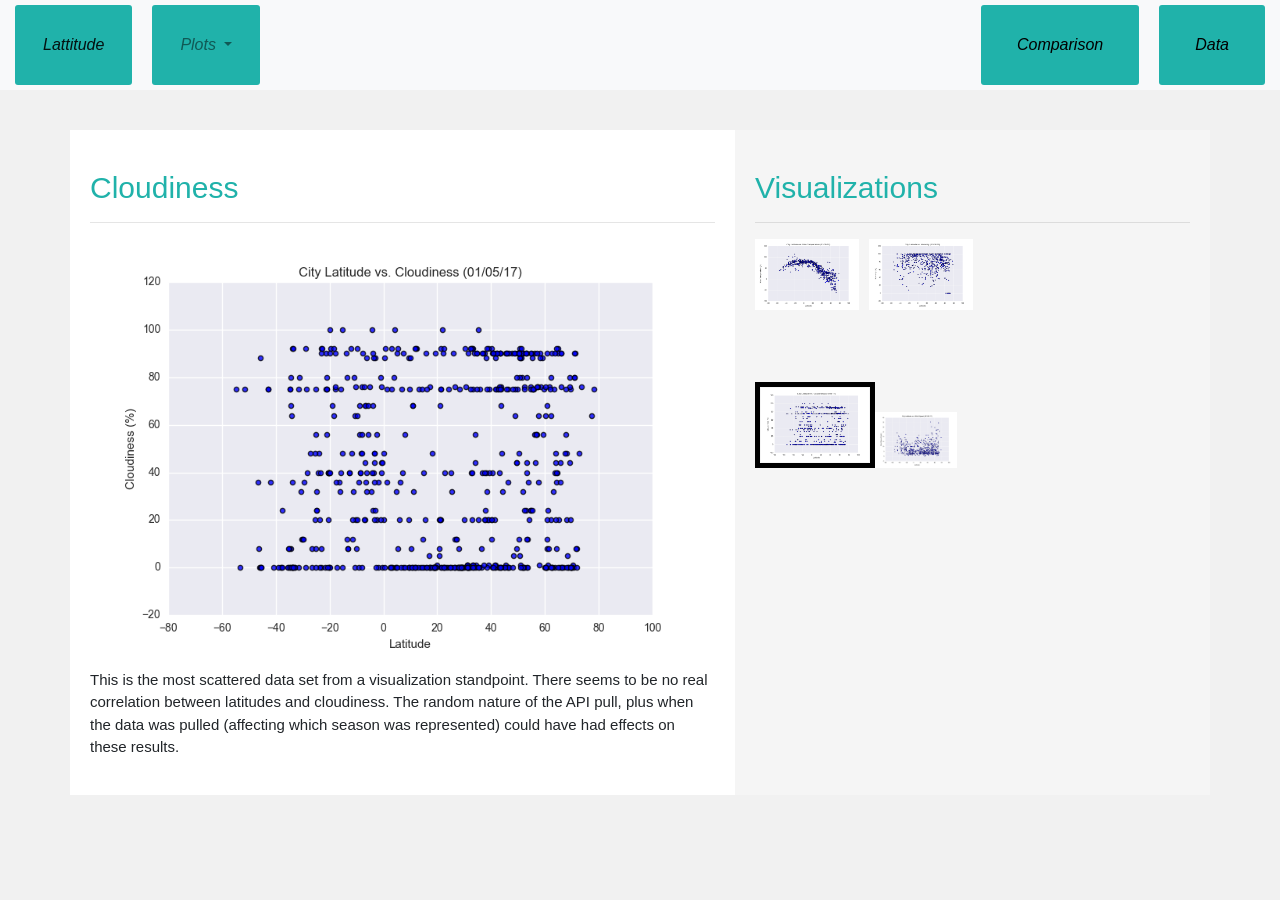
<file: cloudiness.html>
<!DOCTYPE html>
<html lang="en">

<head>
  <meta charset="UTF-8">
  <title>Cloudiness</title>
  <link rel="stylesheet" href="https://stackpath.bootstrapcdn.com/bootstrap/4.3.1/css/bootstrap.min.css" integrity="sha384-ggOyR0iXCbMQv3Xipma34MD+dH/1fQ784/j6cY/iJTQUOhcWr7x9JvoRxT2MZw1T" crossorigin="anonymous">
  <link rel="stylesheet" href="styles_ind_comp.css">

  <script src="https://code.jquery.com/jquery-3.3.1.slim.min.js" integrity="sha384-q8i/X+965DzO0rT7abK41JStQIAqVgRVzpbzo5smXKp4YfRvH+8abtTE1Pi6jizo" crossorigin="anonymous"></script>
  <script src="https://cdnjs.cloudflare.com/ajax/libs/popper.js/1.14.7/umd/popper.min.js" integrity="sha384-UO2eT0CpHqdSJQ6hJty5KVphtPhzWj9WO1clHTMGa3JDZwrnQq4sF86dIHNDz0W1" crossorigin="anonymous"></script>
  <script src="https://stackpath.bootstrapcdn.com/bootstrap/4.3.1/js/bootstrap.min.js" integrity="sha384-JjSmVgyd0p3pXB1rRibZUAYoIIy6OrQ6VrjIEaFf/nJGzIxFDsf4x0xIM+B07jRM" crossorigin="anonymous"></script>

</head>

<body>
    <nav class="navbar navbar-expand-lg navbar-light bg-light">
        <!-- <a class="navbar-brand" href="#">Navbar</a> -->
        <button class="navbar-toggler" type="button" data-toggle="collapse" data-target="#navbarSupportedContent" aria-controls="navbarSupportedContent" aria-expanded="false" aria-label="Toggle navigation">
          <span class="navbar-toggler-icon"></span>
        </button>

        <div class="collapse navbar-collapse" id="navbarSupportedContent">
          <ul class="navbar-nav mr-auto">
            <li class="nav-item active">
              <a class="nav-link" href="index.html">Lattitude <span class="sr-only">(current)</span></a>
            </li>
            <li class="nav-item dropdown">
                <a class="nav-link dropdown-toggle" href="#" id="navbarDropdown" role="button" data-toggle="dropdown" aria-haspopup="true" aria-expanded="false">
                  Plots
                </a>
                <div class="dropdown-menu" aria-labelledby="navbarDropdown">
                  <a class="dropdown-item" href="max_temp.html">City Latitude vs Max Temp</a>
                  <a class="dropdown-item" href="humidity.html">City Latitude vs Humidity</a>
                  <a class="dropdown-item" href="cloudiness.html">City Latitude vs Cloudiness</a>
                  <a class="dropdown-item" href="wind_speed.html">City Latitude vs Wind Speed</a>
                </div>
              </li>
            </ul>
            <li class="nav-item">
              <a class="nav-link" href="comparisons.html">Comparison</a>
            </li>
            <li class="nav-item">
                <a class="nav-link" href="data.html">Data</a>
            </li>
        </div>
      </nav>

  <main>
    <div class="container">
          <div class="row">
            <div id="main-content" class="col-md-7">
                <h1>Cloudiness</h1>
                <hr>
              <img id="main-image" src="Resources/assets/images/Fig3.png" ALIGN="left"/>
              <p>This is the most scattered data set from a visualization standpoint. There seems to be no real correlation between latitudes and cloudiness. The random nature of the API pull, plus when the data was pulled (affecting which season was represented) could have had effects on these results.
              </p>
            </div>
            <div id="side-content" class="col-md-5">
                <h2>Visualizations</h2>
                <hr>
                <div class="row">
                  <div class="col-md-12">
                <a href=max_temp.html><img id="side-image1" src="Resources/assets/images/Fig1.png" ALIGN="left"/></a>
                <a href=humidity.html><img id="side-image2" src="Resources/assets/images/Fig2.png" ALIGN="left"/></a>
              </div>
                </div>
                <div class="row">
                    <div class="col-md-12">
                <a href=cloudiness.html><img id="side-image3" src="Resources/assets/images/Fig3.png" ALIGN="left" style="padding:1px;border:thick solid black;"/></a>
                <a href=wind_speed.html><img id="side-image4" src="Resources/assets/images/Fig4.png" ALIGN="left"/></a>
                    </div>
                </div>
            </div>
          </div>
        </div>
  </main>
</body>

</html>
</file>
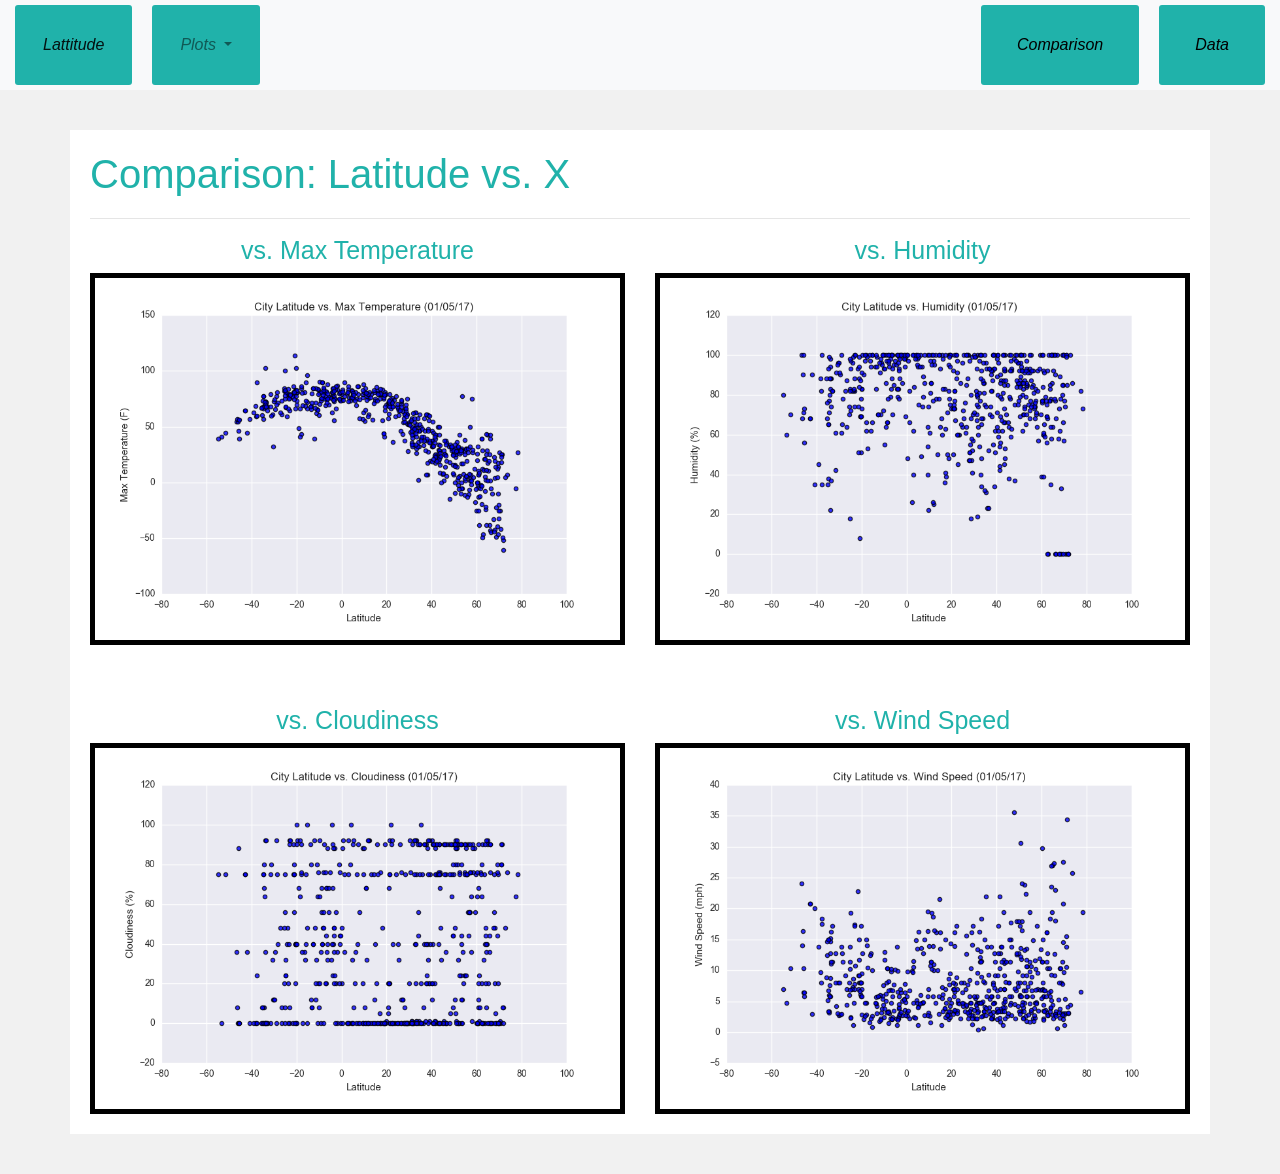
<file: comparisons.html>
<!DOCTYPE html>
<html lang="en">

<head>
  <meta charset="UTF-8">
  <title>Comparison: Latitude vs X</title>
  <link rel="stylesheet" href="https://stackpath.bootstrapcdn.com/bootstrap/4.3.1/css/bootstrap.min.css" integrity="sha384-ggOyR0iXCbMQv3Xipma34MD+dH/1fQ784/j6cY/iJTQUOhcWr7x9JvoRxT2MZw1T" crossorigin="anonymous">
  <link rel="stylesheet" href="styles_comp.css">

  <script src="https://code.jquery.com/jquery-3.3.1.slim.min.js" integrity="sha384-q8i/X+965DzO0rT7abK41JStQIAqVgRVzpbzo5smXKp4YfRvH+8abtTE1Pi6jizo" crossorigin="anonymous"></script>
  <script src="https://cdnjs.cloudflare.com/ajax/libs/popper.js/1.14.7/umd/popper.min.js" integrity="sha384-UO2eT0CpHqdSJQ6hJty5KVphtPhzWj9WO1clHTMGa3JDZwrnQq4sF86dIHNDz0W1" crossorigin="anonymous"></script>
  <script src="https://stackpath.bootstrapcdn.com/bootstrap/4.3.1/js/bootstrap.min.js" integrity="sha384-JjSmVgyd0p3pXB1rRibZUAYoIIy6OrQ6VrjIEaFf/nJGzIxFDsf4x0xIM+B07jRM" crossorigin="anonymous"></script>

</head>

<body>
    <nav class="navbar navbar-expand-lg navbar-light bg-light">
        <!-- <a class="navbar-brand" href="#">Navbar</a> -->
        <button class="navbar-toggler" type="button" data-toggle="collapse" data-target="#navbarSupportedContent" aria-controls="navbarSupportedContent" aria-expanded="false" aria-label="Toggle navigation">
          <span class="navbar-toggler-icon"></span>
        </button>

        <div class="collapse navbar-collapse" id="navbarSupportedContent">
          <ul class="navbar-nav mr-auto">
            <li class="nav-item active">
              <a class="nav-link" href="index.html">Lattitude<span class="sr-only">(current)</span></a>
            </li>
            <li class="nav-item dropdown">
                <a class="nav-link dropdown-toggle" href="#" id="navbarDropdown" role="button" data-toggle="dropdown" aria-haspopup="true" aria-expanded="false">
                  Plots
                </a>
                <div class="dropdown-menu" aria-labelledby="navbarDropdown">
                  <a class="dropdown-item" href="max_temp.html">City Latitude vs Max Temp</a>
                  <a class="dropdown-item" href="humidity.html">City Latitude vs Humidity</a>
                  <a class="dropdown-item" href="cloudiness.html">City Latitude vs Cloudiness</a>
                  <a class="dropdown-item" href="wind_speed.html">City Latitude vs Wind Speed</a>
                </div>
              </li>
            </ul>
            <li class="nav-item">
              <a class="nav-link" href="comparisons.html">Comparison</a>
            </li>
            <li class="nav-item">
                <a class="nav-link" href="data.html">Data</a>
            </li>
        </div>
      </nav>

      <main>
            <div class="container">
                  <div class="row">
                    <div id="first-row" class="col-md-12">
                        <h1>Comparison: Latitude vs. X</h1>
                        <hr>
                        <div class="row">
                          <div class="col-md-6">
                          <h3>vs. Max Temperature</h3>
                          <a href=max_temp.html><img id="first-image" class="img-fluid" src="Resources/assets/images/Fig1.png" /></a>
                          </div>
                          <div class="col-md-6">
                          <h4>vs. Humidity</h4>
                          <a href=humidity.html><img id="second-image" class="img-fluid" src="Resources/assets/images/Fig2.png"/></a>
                          </div>
                        </div>
                    </div>

                    <div id="second-row" class="col-md-12">
                      <div class="row">
                        <div class="col-md-6">
                        <h5>vs. Cloudiness</h5>
                        <a href=cloudiness.html><img id="third-image" class="img-fluid" src="Resources/assets/images/Fig3.png" ALIGN="left"/></a>
                        </div>
                        <div class="col-md-6">
                        <h6>vs. Wind Speed</h6>
                        <a href=wind_speed.html><img id="fourth-image" class="img-fluid" src="Resources/assets/images/Fig4.png" ALIGN="right"/></a>
                        </div>
                      </div>
                  </div>
                </div>
            </div>
      </main>
    </body>
</html>
</file>
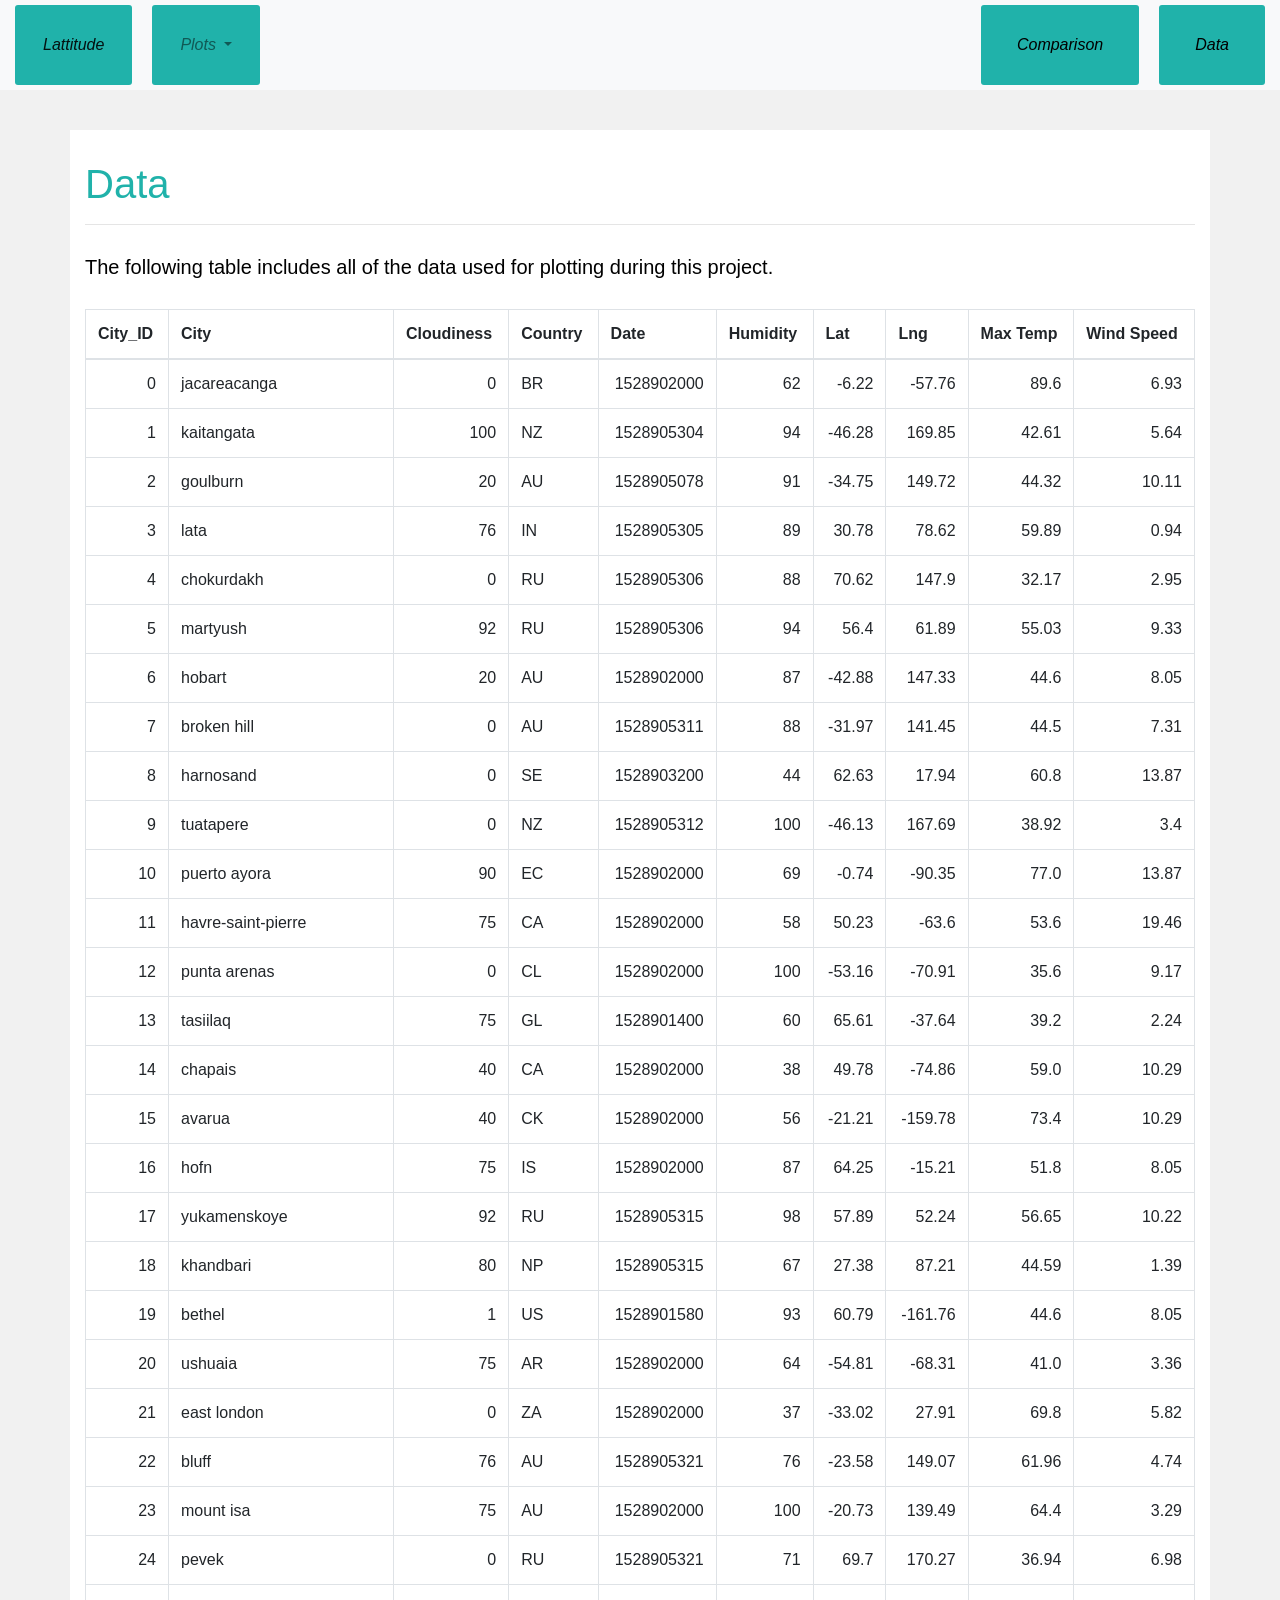
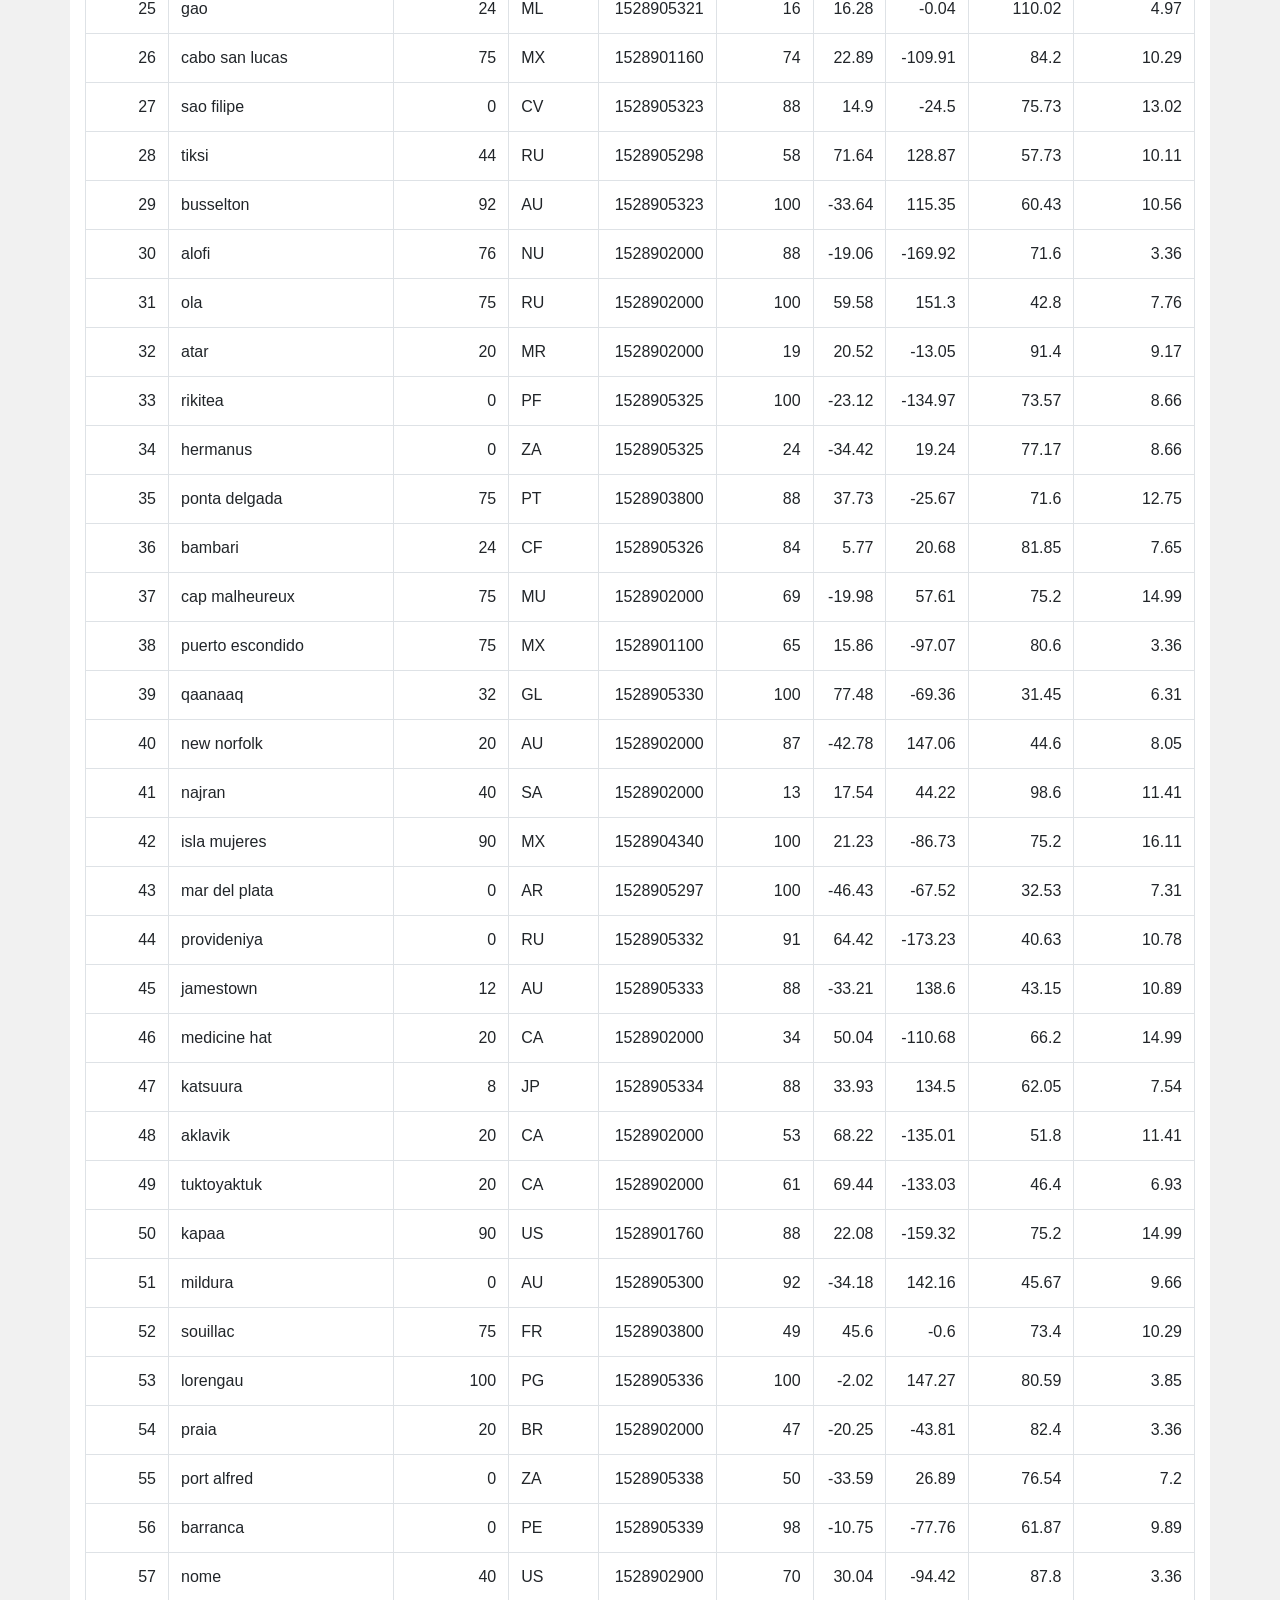
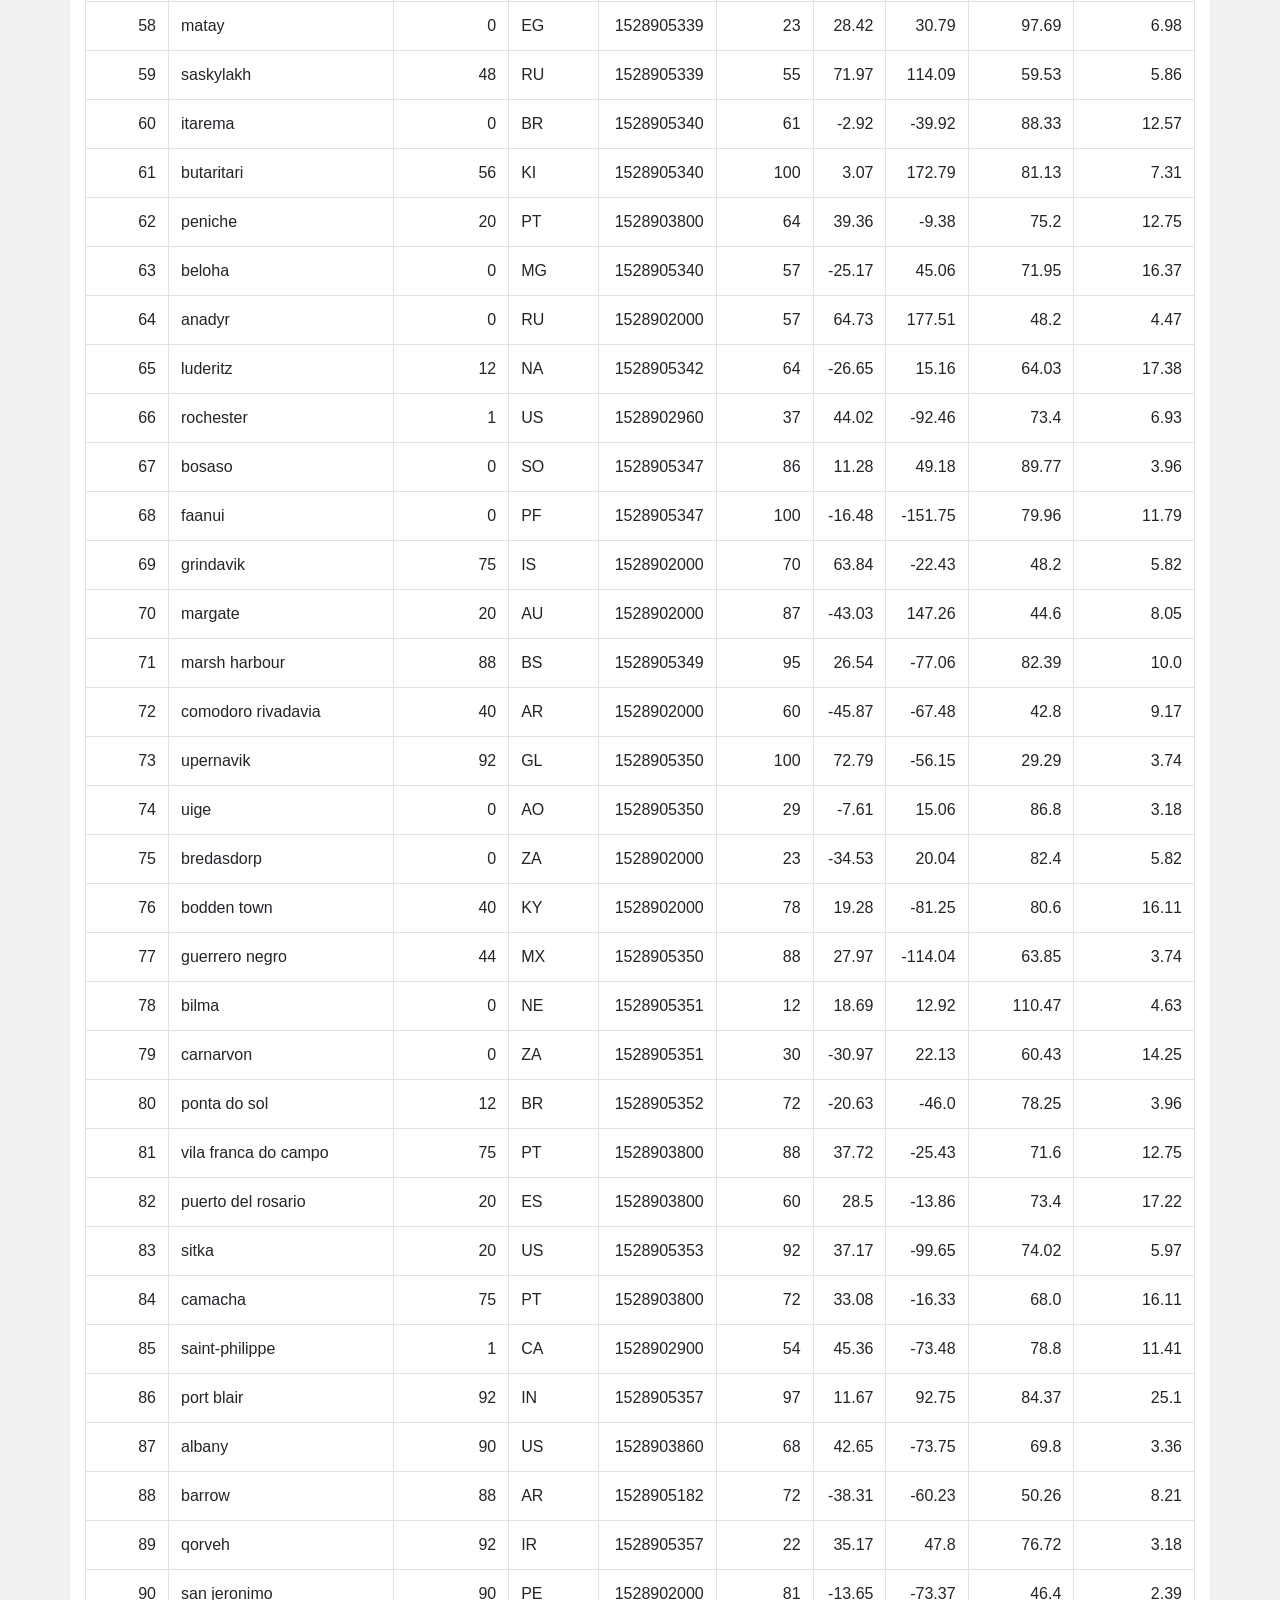
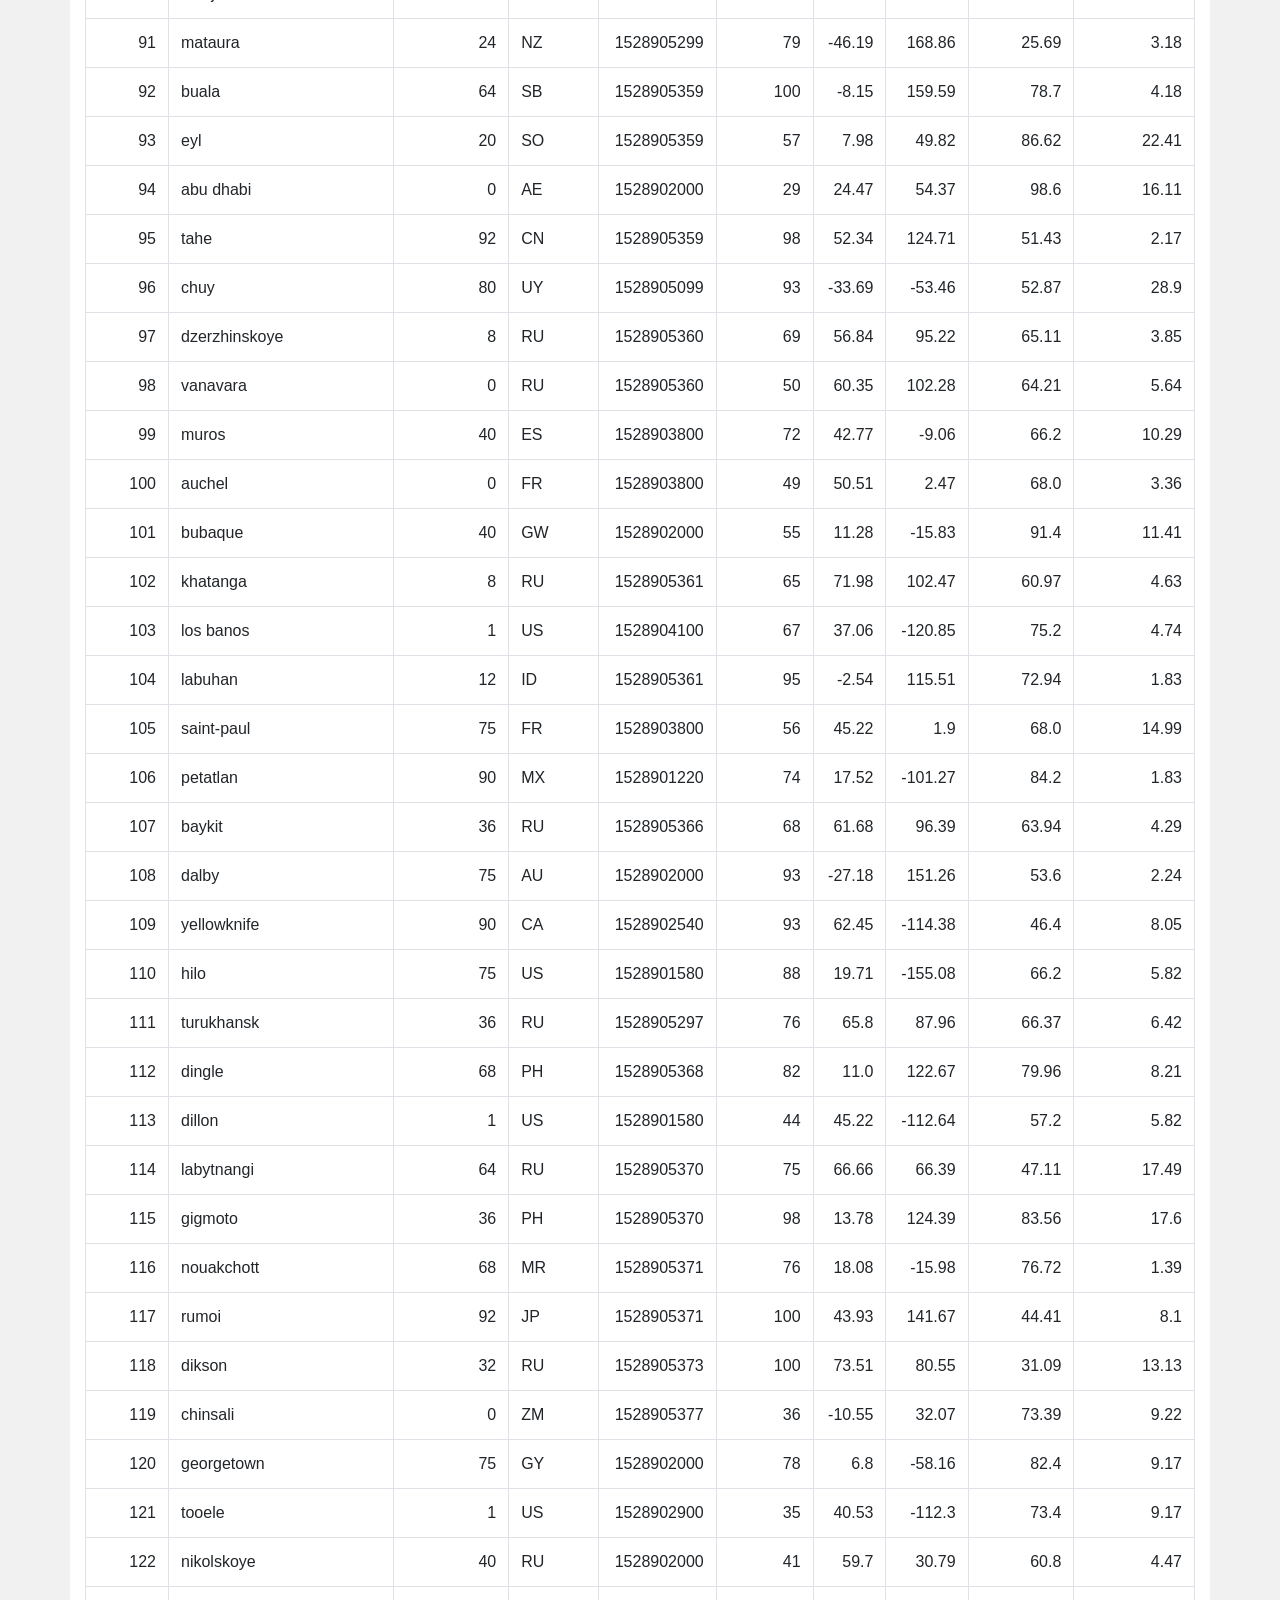
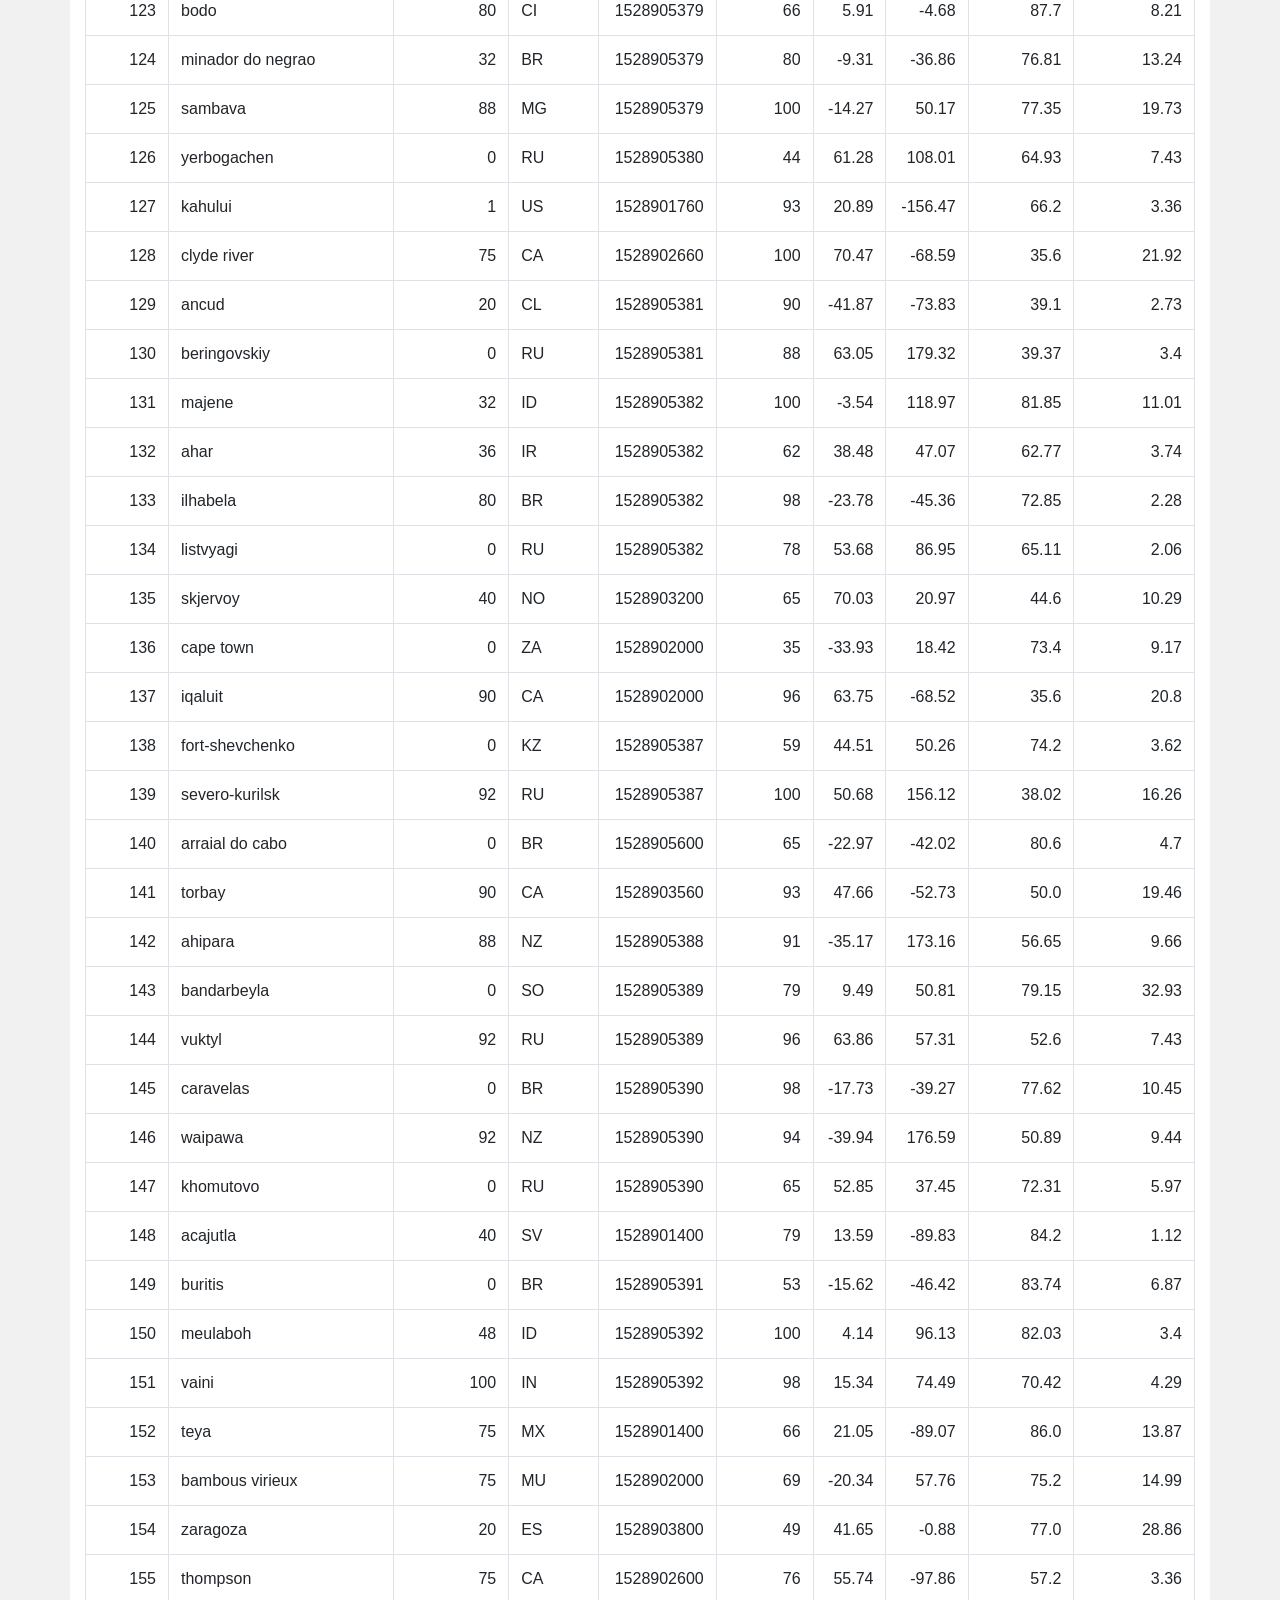
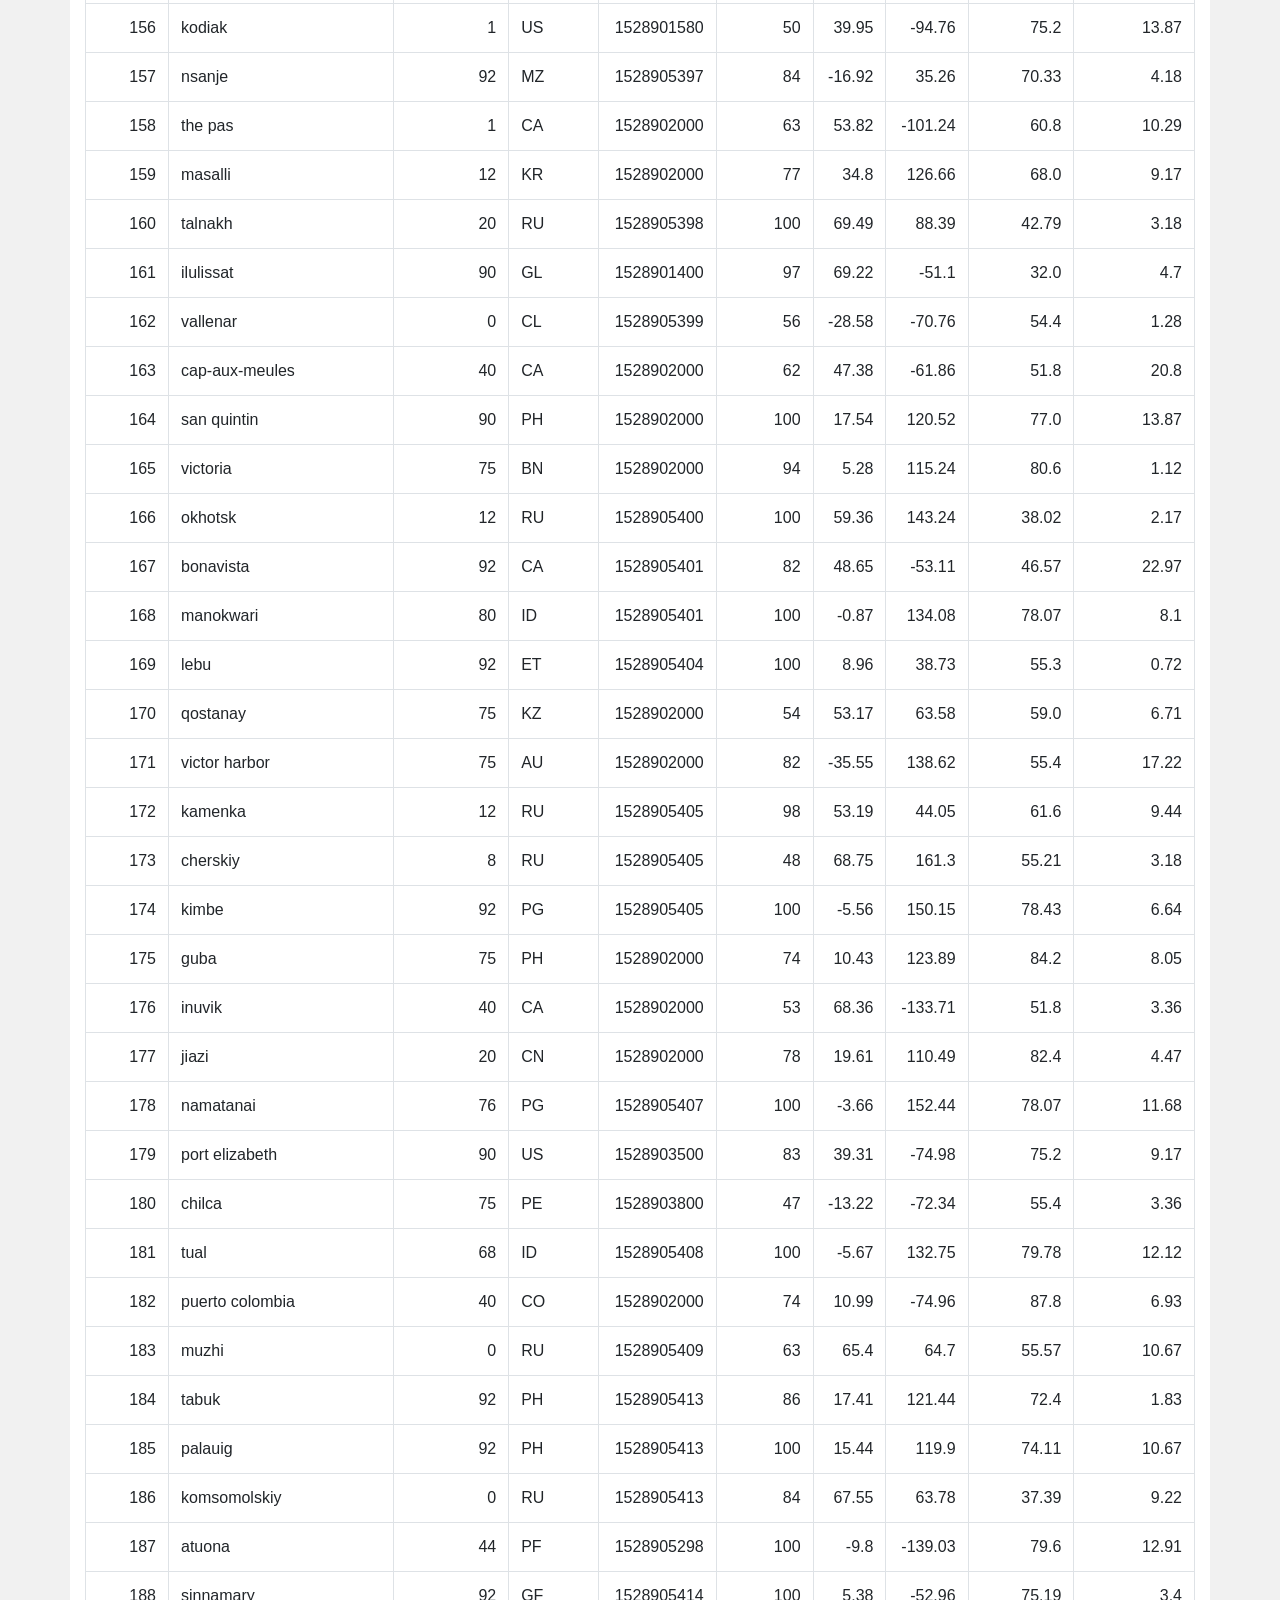
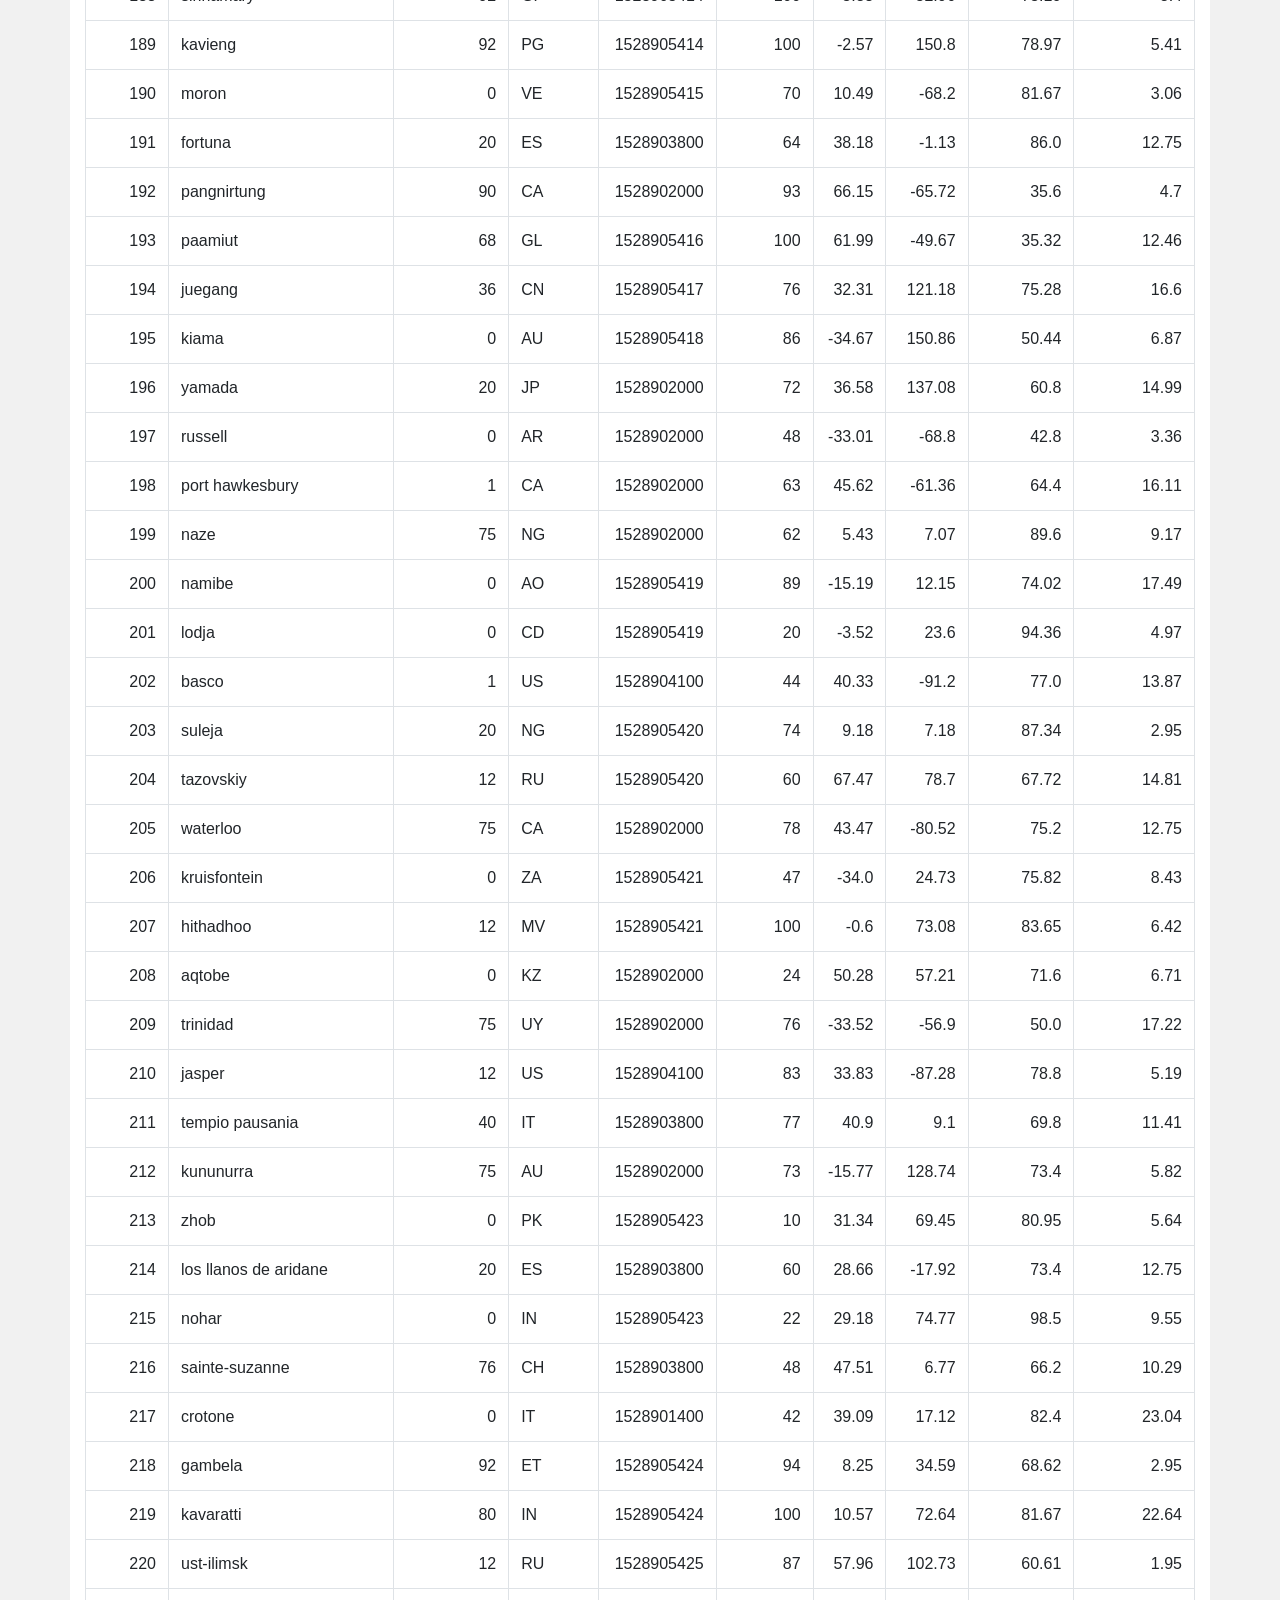
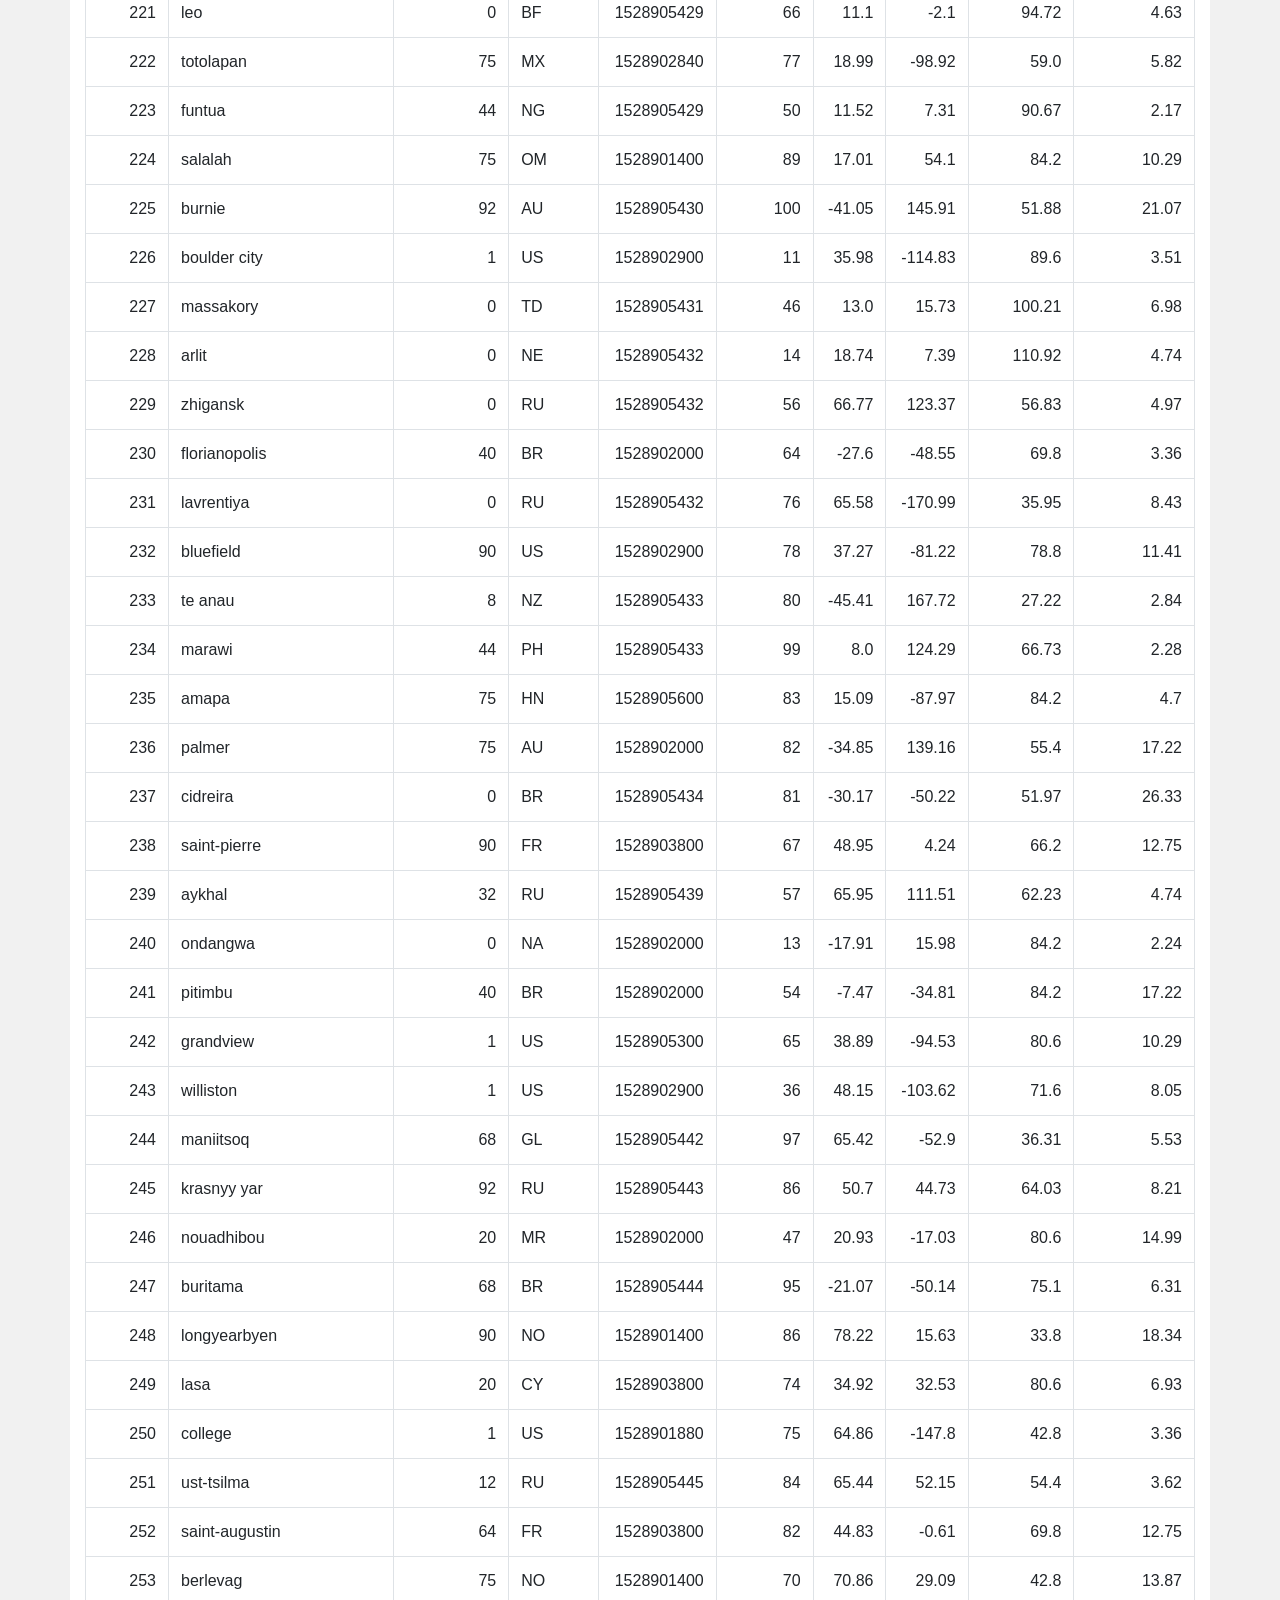
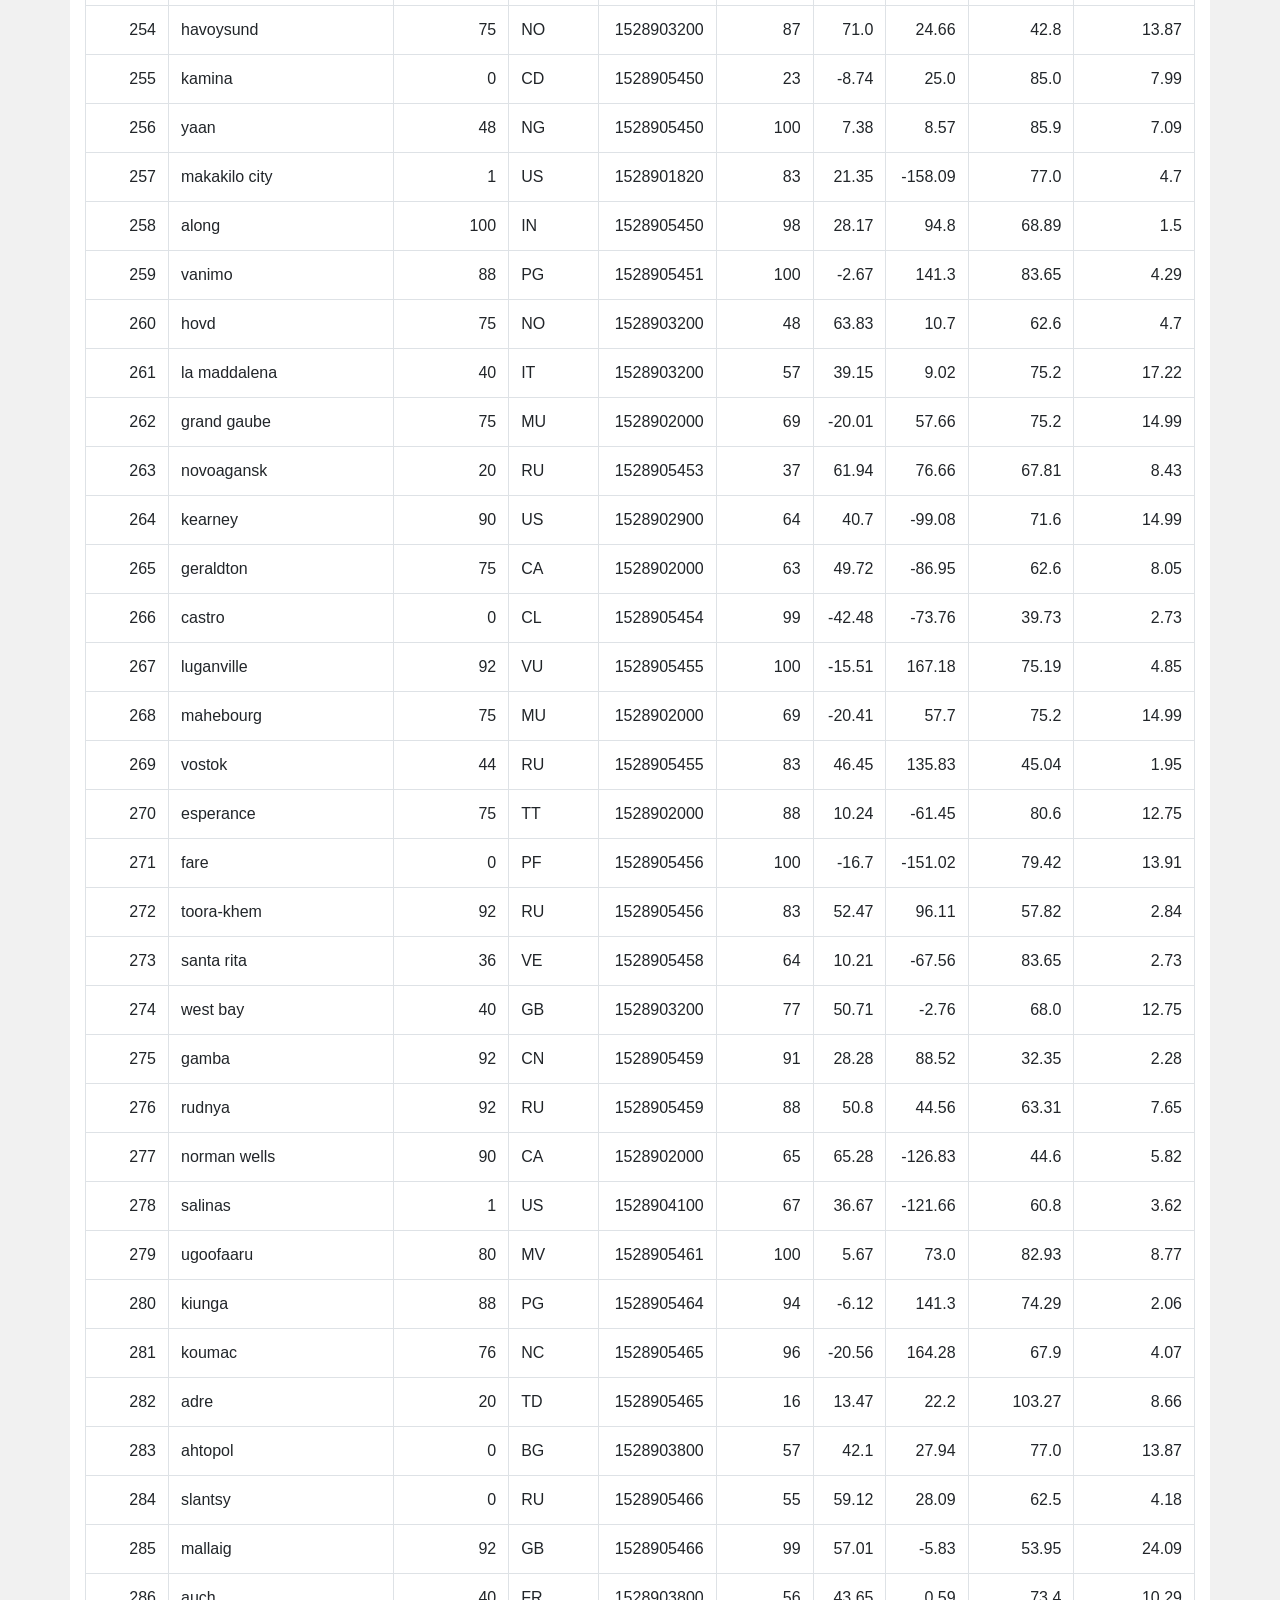
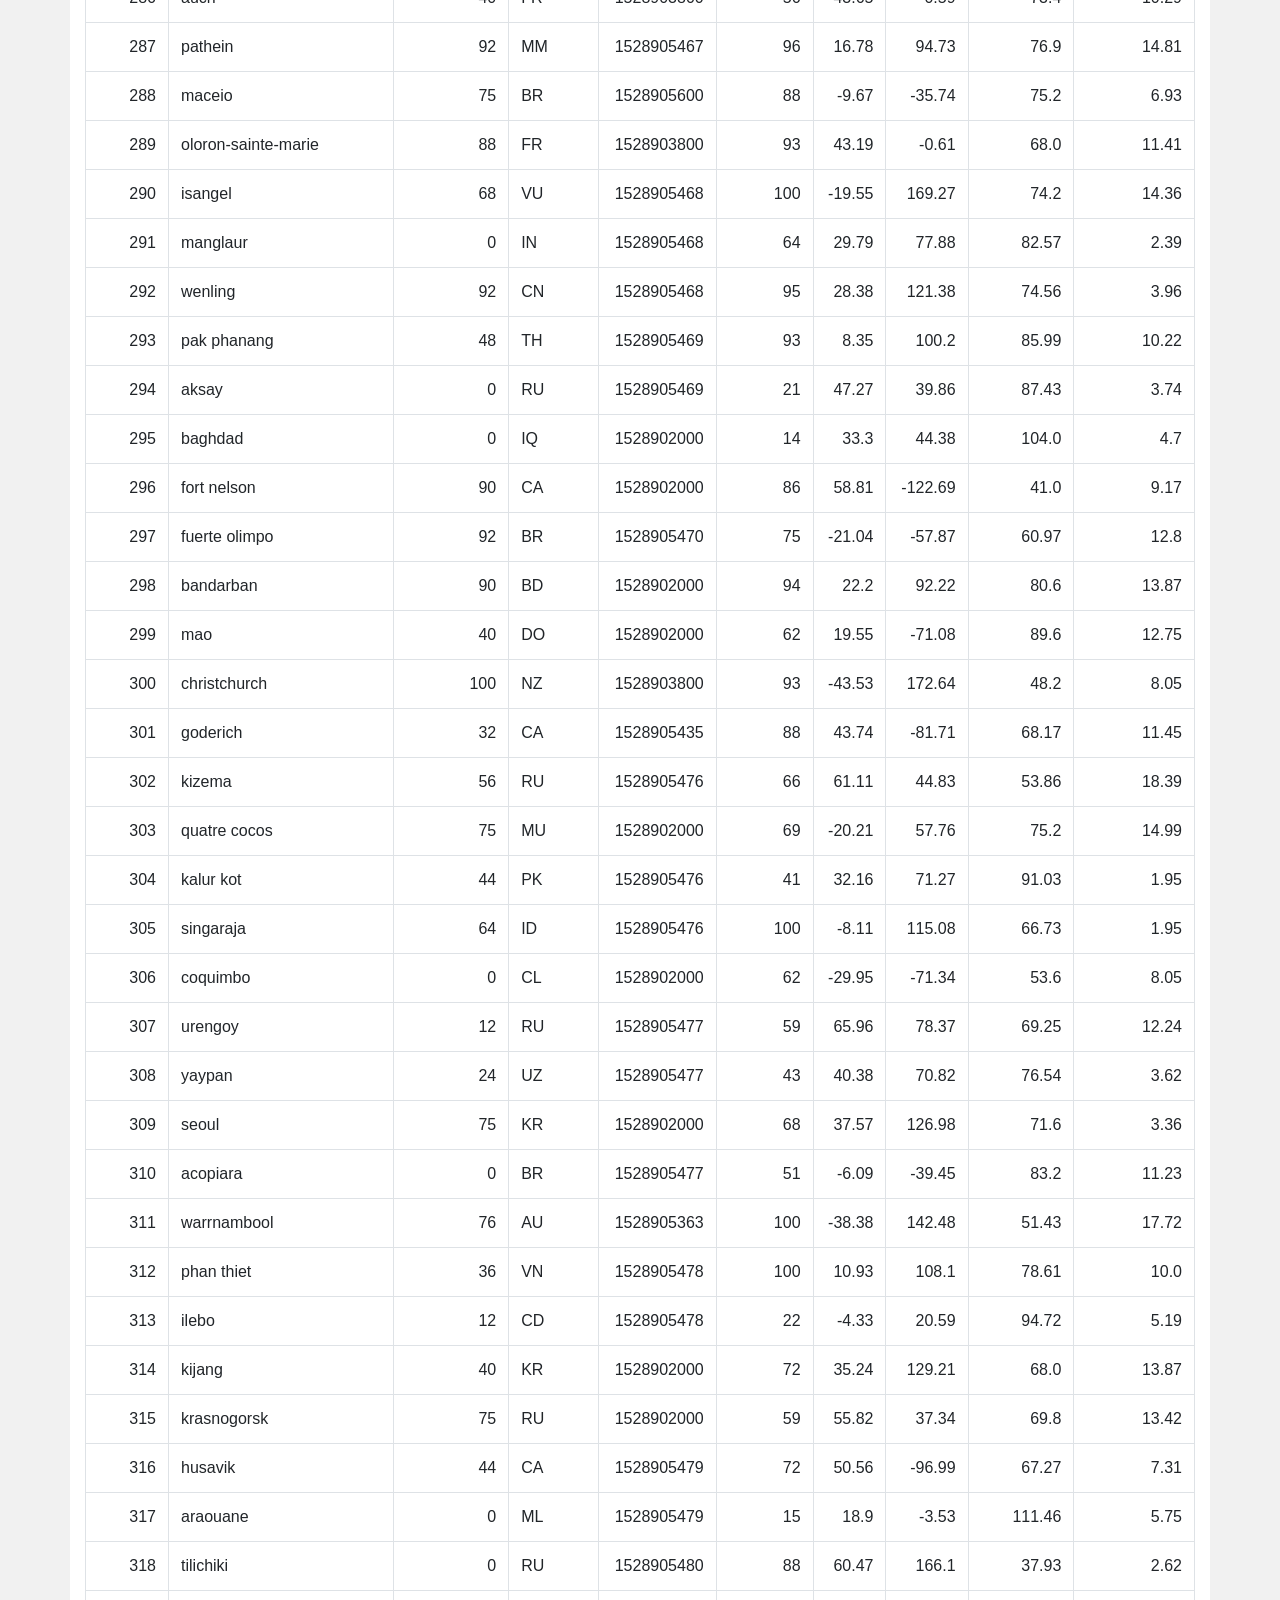
<file: data.html>
<!DOCTYPE html>
<html lang="en">

<head>
  <meta charset="UTF-8">
  <title>Data</title>
  <link rel="stylesheet" href="https://stackpath.bootstrapcdn.com/bootstrap/4.3.1/css/bootstrap.min.css" integrity="sha384-ggOyR0iXCbMQv3Xipma34MD+dH/1fQ784/j6cY/iJTQUOhcWr7x9JvoRxT2MZw1T" crossorigin="anonymous">
  <link rel="stylesheet" href="styles_data.css">

  <script src="https://code.jquery.com/jquery-3.3.1.slim.min.js" integrity="sha384-q8i/X+965DzO0rT7abK41JStQIAqVgRVzpbzo5smXKp4YfRvH+8abtTE1Pi6jizo" crossorigin="anonymous"></script>
  <script src="https://cdnjs.cloudflare.com/ajax/libs/popper.js/1.14.7/umd/popper.min.js" integrity="sha384-UO2eT0CpHqdSJQ6hJty5KVphtPhzWj9WO1clHTMGa3JDZwrnQq4sF86dIHNDz0W1" crossorigin="anonymous"></script>
  <script src="https://stackpath.bootstrapcdn.com/bootstrap/4.3.1/js/bootstrap.min.js" integrity="sha384-JjSmVgyd0p3pXB1rRibZUAYoIIy6OrQ6VrjIEaFf/nJGzIxFDsf4x0xIM+B07jRM" crossorigin="anonymous"></script>

</head>

<body>
    <nav class="navbar navbar-expand-lg navbar-light bg-light">
        <!-- <a class="navbar-brand" href="#">Navbar</a> -->
        <button class="navbar-toggler" type="button" data-toggle="collapse" data-target="#navbarSupportedContent" aria-controls="navbarSupportedContent" aria-expanded="false" aria-label="Toggle navigation">
          <span class="navbar-toggler-icon"></span>
        </button>

        <div class="collapse navbar-collapse" id="navbarSupportedContent">
          <ul class="navbar-nav mr-auto">
            <li class="nav-item active">
              <a class="nav-link" href="index.html">Lattitude <span class="sr-only">(current)</span></a>
            </li>
            <li class="nav-item dropdown">
                <a class="nav-link dropdown-toggle" href="#" id="navbarDropdown" role="button" data-toggle="dropdown" aria-haspopup="true" aria-expanded="false">
                  Plots
                </a>
                <div class="dropdown-menu" aria-labelledby="navbarDropdown">
                  <a class="dropdown-item" href="max_temp.html">City Latitude vs Max Temp</a>
                  <a class="dropdown-item" href="humidity.html">City Latitude vs Humidity</a>
                  <a class="dropdown-item" href="cloudiness.html">City Latitude vs Cloudiness</a>
                  <a class="dropdown-item" href="wind_speed.html">City Latitude vs Wind Speed</a>
                </div>
              </li>
            </ul>
            <li class="nav-item">
              <a class="nav-link" href="comparisons.html">Comparison</a>
            </li>
            <li class="nav-item">
                <a class="nav-link" href="data.html">Data</a>
            </li>
        </div>
      </nav>

<main>

    <div class="container">
        <div class="row">
          <div id="data_table" class="col-md-12">
              <h1>Data</h1>

              <hr>

              <h2>The following table includes all of the data used for plotting during this project.</h2>

      <table class="table table-bordered table-hover table-condensed">
        <thead><tr><th title="Field #1">City_ID</th>
        <th title="Field #2">City</th>
        <th title="Field #3">Cloudiness</th>
        <th title="Field #4">Country</th>
        <th title="Field #5">Date</th>
        <th title="Field #6">Humidity</th>
        <th title="Field #7">Lat</th>
        <th title="Field #8">Lng</th>
        <th title="Field #9">Max Temp</th>
        <th title="Field #10">Wind Speed</th>
        </tr></thead>
        <tbody><tr>
        <td align="right">0</td>
        <td>jacareacanga</td>
        <td align="right">0</td>
        <td>BR</td>
        <td align="right">1528902000</td>
        <td align="right">62</td>
        <td align="right">-6.22</td>
        <td align="right">-57.76</td>
        <td align="right">89.6</td>
        <td align="right">6.93</td>
        </tr>
        <tr>
        <td align="right">1</td>
        <td>kaitangata</td>
        <td align="right">100</td>
        <td>NZ</td>
        <td align="right">1528905304</td>
        <td align="right">94</td>
        <td align="right">-46.28</td>
        <td align="right">169.85</td>
        <td align="right">42.61</td>
        <td align="right">5.64</td>
        </tr>
        <tr>
        <td align="right">2</td>
        <td>goulburn</td>
        <td align="right">20</td>
        <td>AU</td>
        <td align="right">1528905078</td>
        <td align="right">91</td>
        <td align="right">-34.75</td>
        <td align="right">149.72</td>
        <td align="right">44.32</td>
        <td align="right">10.11</td>
        </tr>
        <tr>
        <td align="right">3</td>
        <td>lata</td>
        <td align="right">76</td>
        <td>IN</td>
        <td align="right">1528905305</td>
        <td align="right">89</td>
        <td align="right">30.78</td>
        <td align="right">78.62</td>
        <td align="right">59.89</td>
        <td align="right">0.94</td>
        </tr>
        <tr>
        <td align="right">4</td>
        <td>chokurdakh</td>
        <td align="right">0</td>
        <td>RU</td>
        <td align="right">1528905306</td>
        <td align="right">88</td>
        <td align="right">70.62</td>
        <td align="right">147.9</td>
        <td align="right">32.17</td>
        <td align="right">2.95</td>
        </tr>
        <tr>
        <td align="right">5</td>
        <td>martyush</td>
        <td align="right">92</td>
        <td>RU</td>
        <td align="right">1528905306</td>
        <td align="right">94</td>
        <td align="right">56.4</td>
        <td align="right">61.89</td>
        <td align="right">55.03</td>
        <td align="right">9.33</td>
        </tr>
        <tr>
        <td align="right">6</td>
        <td>hobart</td>
        <td align="right">20</td>
        <td>AU</td>
        <td align="right">1528902000</td>
        <td align="right">87</td>
        <td align="right">-42.88</td>
        <td align="right">147.33</td>
        <td align="right">44.6</td>
        <td align="right">8.05</td>
        </tr>
        <tr>
        <td align="right">7</td>
        <td>broken hill</td>
        <td align="right">0</td>
        <td>AU</td>
        <td align="right">1528905311</td>
        <td align="right">88</td>
        <td align="right">-31.97</td>
        <td align="right">141.45</td>
        <td align="right">44.5</td>
        <td align="right">7.31</td>
        </tr>
        <tr>
        <td align="right">8</td>
        <td>harnosand</td>
        <td align="right">0</td>
        <td>SE</td>
        <td align="right">1528903200</td>
        <td align="right">44</td>
        <td align="right">62.63</td>
        <td align="right">17.94</td>
        <td align="right">60.8</td>
        <td align="right">13.87</td>
        </tr>
        <tr>
        <td align="right">9</td>
        <td>tuatapere</td>
        <td align="right">0</td>
        <td>NZ</td>
        <td align="right">1528905312</td>
        <td align="right">100</td>
        <td align="right">-46.13</td>
        <td align="right">167.69</td>
        <td align="right">38.92</td>
        <td align="right">3.4</td>
        </tr>
        <tr>
        <td align="right">10</td>
        <td>puerto ayora</td>
        <td align="right">90</td>
        <td>EC</td>
        <td align="right">1528902000</td>
        <td align="right">69</td>
        <td align="right">-0.74</td>
        <td align="right">-90.35</td>
        <td align="right">77.0</td>
        <td align="right">13.87</td>
        </tr>
        <tr>
        <td align="right">11</td>
        <td>havre-saint-pierre</td>
        <td align="right">75</td>
        <td>CA</td>
        <td align="right">1528902000</td>
        <td align="right">58</td>
        <td align="right">50.23</td>
        <td align="right">-63.6</td>
        <td align="right">53.6</td>
        <td align="right">19.46</td>
        </tr>
        <tr>
        <td align="right">12</td>
        <td>punta arenas</td>
        <td align="right">0</td>
        <td>CL</td>
        <td align="right">1528902000</td>
        <td align="right">100</td>
        <td align="right">-53.16</td>
        <td align="right">-70.91</td>
        <td align="right">35.6</td>
        <td align="right">9.17</td>
        </tr>
        <tr>
        <td align="right">13</td>
        <td>tasiilaq</td>
        <td align="right">75</td>
        <td>GL</td>
        <td align="right">1528901400</td>
        <td align="right">60</td>
        <td align="right">65.61</td>
        <td align="right">-37.64</td>
        <td align="right">39.2</td>
        <td align="right">2.24</td>
        </tr>
        <tr>
        <td align="right">14</td>
        <td>chapais</td>
        <td align="right">40</td>
        <td>CA</td>
        <td align="right">1528902000</td>
        <td align="right">38</td>
        <td align="right">49.78</td>
        <td align="right">-74.86</td>
        <td align="right">59.0</td>
        <td align="right">10.29</td>
        </tr>
        <tr>
        <td align="right">15</td>
        <td>avarua</td>
        <td align="right">40</td>
        <td>CK</td>
        <td align="right">1528902000</td>
        <td align="right">56</td>
        <td align="right">-21.21</td>
        <td align="right">-159.78</td>
        <td align="right">73.4</td>
        <td align="right">10.29</td>
        </tr>
        <tr>
        <td align="right">16</td>
        <td>hofn</td>
        <td align="right">75</td>
        <td>IS</td>
        <td align="right">1528902000</td>
        <td align="right">87</td>
        <td align="right">64.25</td>
        <td align="right">-15.21</td>
        <td align="right">51.8</td>
        <td align="right">8.05</td>
        </tr>
        <tr>
        <td align="right">17</td>
        <td>yukamenskoye</td>
        <td align="right">92</td>
        <td>RU</td>
        <td align="right">1528905315</td>
        <td align="right">98</td>
        <td align="right">57.89</td>
        <td align="right">52.24</td>
        <td align="right">56.65</td>
        <td align="right">10.22</td>
        </tr>
        <tr>
        <td align="right">18</td>
        <td>khandbari</td>
        <td align="right">80</td>
        <td>NP</td>
        <td align="right">1528905315</td>
        <td align="right">67</td>
        <td align="right">27.38</td>
        <td align="right">87.21</td>
        <td align="right">44.59</td>
        <td align="right">1.39</td>
        </tr>
        <tr>
        <td align="right">19</td>
        <td>bethel</td>
        <td align="right">1</td>
        <td>US</td>
        <td align="right">1528901580</td>
        <td align="right">93</td>
        <td align="right">60.79</td>
        <td align="right">-161.76</td>
        <td align="right">44.6</td>
        <td align="right">8.05</td>
        </tr>
        <tr>
        <td align="right">20</td>
        <td>ushuaia</td>
        <td align="right">75</td>
        <td>AR</td>
        <td align="right">1528902000</td>
        <td align="right">64</td>
        <td align="right">-54.81</td>
        <td align="right">-68.31</td>
        <td align="right">41.0</td>
        <td align="right">3.36</td>
        </tr>
        <tr>
        <td align="right">21</td>
        <td>east london</td>
        <td align="right">0</td>
        <td>ZA</td>
        <td align="right">1528902000</td>
        <td align="right">37</td>
        <td align="right">-33.02</td>
        <td align="right">27.91</td>
        <td align="right">69.8</td>
        <td align="right">5.82</td>
        </tr>
        <tr>
        <td align="right">22</td>
        <td>bluff</td>
        <td align="right">76</td>
        <td>AU</td>
        <td align="right">1528905321</td>
        <td align="right">76</td>
        <td align="right">-23.58</td>
        <td align="right">149.07</td>
        <td align="right">61.96</td>
        <td align="right">4.74</td>
        </tr>
        <tr>
        <td align="right">23</td>
        <td>mount isa</td>
        <td align="right">75</td>
        <td>AU</td>
        <td align="right">1528902000</td>
        <td align="right">100</td>
        <td align="right">-20.73</td>
        <td align="right">139.49</td>
        <td align="right">64.4</td>
        <td align="right">3.29</td>
        </tr>
        <tr>
        <td align="right">24</td>
        <td>pevek</td>
        <td align="right">0</td>
        <td>RU</td>
        <td align="right">1528905321</td>
        <td align="right">71</td>
        <td align="right">69.7</td>
        <td align="right">170.27</td>
        <td align="right">36.94</td>
        <td align="right">6.98</td>
        </tr>
        <tr>
        <td align="right">25</td>
        <td>gao</td>
        <td align="right">24</td>
        <td>ML</td>
        <td align="right">1528905321</td>
        <td align="right">16</td>
        <td align="right">16.28</td>
        <td align="right">-0.04</td>
        <td align="right">110.02</td>
        <td align="right">4.97</td>
        </tr>
        <tr>
        <td align="right">26</td>
        <td>cabo san lucas</td>
        <td align="right">75</td>
        <td>MX</td>
        <td align="right">1528901160</td>
        <td align="right">74</td>
        <td align="right">22.89</td>
        <td align="right">-109.91</td>
        <td align="right">84.2</td>
        <td align="right">10.29</td>
        </tr>
        <tr>
        <td align="right">27</td>
        <td>sao filipe</td>
        <td align="right">0</td>
        <td>CV</td>
        <td align="right">1528905323</td>
        <td align="right">88</td>
        <td align="right">14.9</td>
        <td align="right">-24.5</td>
        <td align="right">75.73</td>
        <td align="right">13.02</td>
        </tr>
        <tr>
        <td align="right">28</td>
        <td>tiksi</td>
        <td align="right">44</td>
        <td>RU</td>
        <td align="right">1528905298</td>
        <td align="right">58</td>
        <td align="right">71.64</td>
        <td align="right">128.87</td>
        <td align="right">57.73</td>
        <td align="right">10.11</td>
        </tr>
        <tr>
        <td align="right">29</td>
        <td>busselton</td>
        <td align="right">92</td>
        <td>AU</td>
        <td align="right">1528905323</td>
        <td align="right">100</td>
        <td align="right">-33.64</td>
        <td align="right">115.35</td>
        <td align="right">60.43</td>
        <td align="right">10.56</td>
        </tr>
        <tr>
        <td align="right">30</td>
        <td>alofi</td>
        <td align="right">76</td>
        <td>NU</td>
        <td align="right">1528902000</td>
        <td align="right">88</td>
        <td align="right">-19.06</td>
        <td align="right">-169.92</td>
        <td align="right">71.6</td>
        <td align="right">3.36</td>
        </tr>
        <tr>
        <td align="right">31</td>
        <td>ola</td>
        <td align="right">75</td>
        <td>RU</td>
        <td align="right">1528902000</td>
        <td align="right">100</td>
        <td align="right">59.58</td>
        <td align="right">151.3</td>
        <td align="right">42.8</td>
        <td align="right">7.76</td>
        </tr>
        <tr>
        <td align="right">32</td>
        <td>atar</td>
        <td align="right">20</td>
        <td>MR</td>
        <td align="right">1528902000</td>
        <td align="right">19</td>
        <td align="right">20.52</td>
        <td align="right">-13.05</td>
        <td align="right">91.4</td>
        <td align="right">9.17</td>
        </tr>
        <tr>
        <td align="right">33</td>
        <td>rikitea</td>
        <td align="right">0</td>
        <td>PF</td>
        <td align="right">1528905325</td>
        <td align="right">100</td>
        <td align="right">-23.12</td>
        <td align="right">-134.97</td>
        <td align="right">73.57</td>
        <td align="right">8.66</td>
        </tr>
        <tr>
        <td align="right">34</td>
        <td>hermanus</td>
        <td align="right">0</td>
        <td>ZA</td>
        <td align="right">1528905325</td>
        <td align="right">24</td>
        <td align="right">-34.42</td>
        <td align="right">19.24</td>
        <td align="right">77.17</td>
        <td align="right">8.66</td>
        </tr>
        <tr>
        <td align="right">35</td>
        <td>ponta delgada</td>
        <td align="right">75</td>
        <td>PT</td>
        <td align="right">1528903800</td>
        <td align="right">88</td>
        <td align="right">37.73</td>
        <td align="right">-25.67</td>
        <td align="right">71.6</td>
        <td align="right">12.75</td>
        </tr>
        <tr>
        <td align="right">36</td>
        <td>bambari</td>
        <td align="right">24</td>
        <td>CF</td>
        <td align="right">1528905326</td>
        <td align="right">84</td>
        <td align="right">5.77</td>
        <td align="right">20.68</td>
        <td align="right">81.85</td>
        <td align="right">7.65</td>
        </tr>
        <tr>
        <td align="right">37</td>
        <td>cap malheureux</td>
        <td align="right">75</td>
        <td>MU</td>
        <td align="right">1528902000</td>
        <td align="right">69</td>
        <td align="right">-19.98</td>
        <td align="right">57.61</td>
        <td align="right">75.2</td>
        <td align="right">14.99</td>
        </tr>
        <tr>
        <td align="right">38</td>
        <td>puerto escondido</td>
        <td align="right">75</td>
        <td>MX</td>
        <td align="right">1528901100</td>
        <td align="right">65</td>
        <td align="right">15.86</td>
        <td align="right">-97.07</td>
        <td align="right">80.6</td>
        <td align="right">3.36</td>
        </tr>
        <tr>
        <td align="right">39</td>
        <td>qaanaaq</td>
        <td align="right">32</td>
        <td>GL</td>
        <td align="right">1528905330</td>
        <td align="right">100</td>
        <td align="right">77.48</td>
        <td align="right">-69.36</td>
        <td align="right">31.45</td>
        <td align="right">6.31</td>
        </tr>
        <tr>
        <td align="right">40</td>
        <td>new norfolk</td>
        <td align="right">20</td>
        <td>AU</td>
        <td align="right">1528902000</td>
        <td align="right">87</td>
        <td align="right">-42.78</td>
        <td align="right">147.06</td>
        <td align="right">44.6</td>
        <td align="right">8.05</td>
        </tr>
        <tr>
        <td align="right">41</td>
        <td>najran</td>
        <td align="right">40</td>
        <td>SA</td>
        <td align="right">1528902000</td>
        <td align="right">13</td>
        <td align="right">17.54</td>
        <td align="right">44.22</td>
        <td align="right">98.6</td>
        <td align="right">11.41</td>
        </tr>
        <tr>
        <td align="right">42</td>
        <td>isla mujeres</td>
        <td align="right">90</td>
        <td>MX</td>
        <td align="right">1528904340</td>
        <td align="right">100</td>
        <td align="right">21.23</td>
        <td align="right">-86.73</td>
        <td align="right">75.2</td>
        <td align="right">16.11</td>
        </tr>
        <tr>
        <td align="right">43</td>
        <td>mar del plata</td>
        <td align="right">0</td>
        <td>AR</td>
        <td align="right">1528905297</td>
        <td align="right">100</td>
        <td align="right">-46.43</td>
        <td align="right">-67.52</td>
        <td align="right">32.53</td>
        <td align="right">7.31</td>
        </tr>
        <tr>
        <td align="right">44</td>
        <td>provideniya</td>
        <td align="right">0</td>
        <td>RU</td>
        <td align="right">1528905332</td>
        <td align="right">91</td>
        <td align="right">64.42</td>
        <td align="right">-173.23</td>
        <td align="right">40.63</td>
        <td align="right">10.78</td>
        </tr>
        <tr>
        <td align="right">45</td>
        <td>jamestown</td>
        <td align="right">12</td>
        <td>AU</td>
        <td align="right">1528905333</td>
        <td align="right">88</td>
        <td align="right">-33.21</td>
        <td align="right">138.6</td>
        <td align="right">43.15</td>
        <td align="right">10.89</td>
        </tr>
        <tr>
        <td align="right">46</td>
        <td>medicine hat</td>
        <td align="right">20</td>
        <td>CA</td>
        <td align="right">1528902000</td>
        <td align="right">34</td>
        <td align="right">50.04</td>
        <td align="right">-110.68</td>
        <td align="right">66.2</td>
        <td align="right">14.99</td>
        </tr>
        <tr>
        <td align="right">47</td>
        <td>katsuura</td>
        <td align="right">8</td>
        <td>JP</td>
        <td align="right">1528905334</td>
        <td align="right">88</td>
        <td align="right">33.93</td>
        <td align="right">134.5</td>
        <td align="right">62.05</td>
        <td align="right">7.54</td>
        </tr>
        <tr>
        <td align="right">48</td>
        <td>aklavik</td>
        <td align="right">20</td>
        <td>CA</td>
        <td align="right">1528902000</td>
        <td align="right">53</td>
        <td align="right">68.22</td>
        <td align="right">-135.01</td>
        <td align="right">51.8</td>
        <td align="right">11.41</td>
        </tr>
        <tr>
        <td align="right">49</td>
        <td>tuktoyaktuk</td>
        <td align="right">20</td>
        <td>CA</td>
        <td align="right">1528902000</td>
        <td align="right">61</td>
        <td align="right">69.44</td>
        <td align="right">-133.03</td>
        <td align="right">46.4</td>
        <td align="right">6.93</td>
        </tr>
        <tr>
        <td align="right">50</td>
        <td>kapaa</td>
        <td align="right">90</td>
        <td>US</td>
        <td align="right">1528901760</td>
        <td align="right">88</td>
        <td align="right">22.08</td>
        <td align="right">-159.32</td>
        <td align="right">75.2</td>
        <td align="right">14.99</td>
        </tr>
        <tr>
        <td align="right">51</td>
        <td>mildura</td>
        <td align="right">0</td>
        <td>AU</td>
        <td align="right">1528905300</td>
        <td align="right">92</td>
        <td align="right">-34.18</td>
        <td align="right">142.16</td>
        <td align="right">45.67</td>
        <td align="right">9.66</td>
        </tr>
        <tr>
        <td align="right">52</td>
        <td>souillac</td>
        <td align="right">75</td>
        <td>FR</td>
        <td align="right">1528903800</td>
        <td align="right">49</td>
        <td align="right">45.6</td>
        <td align="right">-0.6</td>
        <td align="right">73.4</td>
        <td align="right">10.29</td>
        </tr>
        <tr>
        <td align="right">53</td>
        <td>lorengau</td>
        <td align="right">100</td>
        <td>PG</td>
        <td align="right">1528905336</td>
        <td align="right">100</td>
        <td align="right">-2.02</td>
        <td align="right">147.27</td>
        <td align="right">80.59</td>
        <td align="right">3.85</td>
        </tr>
        <tr>
        <td align="right">54</td>
        <td>praia</td>
        <td align="right">20</td>
        <td>BR</td>
        <td align="right">1528902000</td>
        <td align="right">47</td>
        <td align="right">-20.25</td>
        <td align="right">-43.81</td>
        <td align="right">82.4</td>
        <td align="right">3.36</td>
        </tr>
        <tr>
        <td align="right">55</td>
        <td>port alfred</td>
        <td align="right">0</td>
        <td>ZA</td>
        <td align="right">1528905338</td>
        <td align="right">50</td>
        <td align="right">-33.59</td>
        <td align="right">26.89</td>
        <td align="right">76.54</td>
        <td align="right">7.2</td>
        </tr>
        <tr>
        <td align="right">56</td>
        <td>barranca</td>
        <td align="right">0</td>
        <td>PE</td>
        <td align="right">1528905339</td>
        <td align="right">98</td>
        <td align="right">-10.75</td>
        <td align="right">-77.76</td>
        <td align="right">61.87</td>
        <td align="right">9.89</td>
        </tr>
        <tr>
        <td align="right">57</td>
        <td>nome</td>
        <td align="right">40</td>
        <td>US</td>
        <td align="right">1528902900</td>
        <td align="right">70</td>
        <td align="right">30.04</td>
        <td align="right">-94.42</td>
        <td align="right">87.8</td>
        <td align="right">3.36</td>
        </tr>
        <tr>
        <td align="right">58</td>
        <td>matay</td>
        <td align="right">0</td>
        <td>EG</td>
        <td align="right">1528905339</td>
        <td align="right">23</td>
        <td align="right">28.42</td>
        <td align="right">30.79</td>
        <td align="right">97.69</td>
        <td align="right">6.98</td>
        </tr>
        <tr>
        <td align="right">59</td>
        <td>saskylakh</td>
        <td align="right">48</td>
        <td>RU</td>
        <td align="right">1528905339</td>
        <td align="right">55</td>
        <td align="right">71.97</td>
        <td align="right">114.09</td>
        <td align="right">59.53</td>
        <td align="right">5.86</td>
        </tr>
        <tr>
        <td align="right">60</td>
        <td>itarema</td>
        <td align="right">0</td>
        <td>BR</td>
        <td align="right">1528905340</td>
        <td align="right">61</td>
        <td align="right">-2.92</td>
        <td align="right">-39.92</td>
        <td align="right">88.33</td>
        <td align="right">12.57</td>
        </tr>
        <tr>
        <td align="right">61</td>
        <td>butaritari</td>
        <td align="right">56</td>
        <td>KI</td>
        <td align="right">1528905340</td>
        <td align="right">100</td>
        <td align="right">3.07</td>
        <td align="right">172.79</td>
        <td align="right">81.13</td>
        <td align="right">7.31</td>
        </tr>
        <tr>
        <td align="right">62</td>
        <td>peniche</td>
        <td align="right">20</td>
        <td>PT</td>
        <td align="right">1528903800</td>
        <td align="right">64</td>
        <td align="right">39.36</td>
        <td align="right">-9.38</td>
        <td align="right">75.2</td>
        <td align="right">12.75</td>
        </tr>
        <tr>
        <td align="right">63</td>
        <td>beloha</td>
        <td align="right">0</td>
        <td>MG</td>
        <td align="right">1528905340</td>
        <td align="right">57</td>
        <td align="right">-25.17</td>
        <td align="right">45.06</td>
        <td align="right">71.95</td>
        <td align="right">16.37</td>
        </tr>
        <tr>
        <td align="right">64</td>
        <td>anadyr</td>
        <td align="right">0</td>
        <td>RU</td>
        <td align="right">1528902000</td>
        <td align="right">57</td>
        <td align="right">64.73</td>
        <td align="right">177.51</td>
        <td align="right">48.2</td>
        <td align="right">4.47</td>
        </tr>
        <tr>
        <td align="right">65</td>
        <td>luderitz</td>
        <td align="right">12</td>
        <td>NA</td>
        <td align="right">1528905342</td>
        <td align="right">64</td>
        <td align="right">-26.65</td>
        <td align="right">15.16</td>
        <td align="right">64.03</td>
        <td align="right">17.38</td>
        </tr>
        <tr>
        <td align="right">66</td>
        <td>rochester</td>
        <td align="right">1</td>
        <td>US</td>
        <td align="right">1528902960</td>
        <td align="right">37</td>
        <td align="right">44.02</td>
        <td align="right">-92.46</td>
        <td align="right">73.4</td>
        <td align="right">6.93</td>
        </tr>
        <tr>
        <td align="right">67</td>
        <td>bosaso</td>
        <td align="right">0</td>
        <td>SO</td>
        <td align="right">1528905347</td>
        <td align="right">86</td>
        <td align="right">11.28</td>
        <td align="right">49.18</td>
        <td align="right">89.77</td>
        <td align="right">3.96</td>
        </tr>
        <tr>
        <td align="right">68</td>
        <td>faanui</td>
        <td align="right">0</td>
        <td>PF</td>
        <td align="right">1528905347</td>
        <td align="right">100</td>
        <td align="right">-16.48</td>
        <td align="right">-151.75</td>
        <td align="right">79.96</td>
        <td align="right">11.79</td>
        </tr>
        <tr>
        <td align="right">69</td>
        <td>grindavik</td>
        <td align="right">75</td>
        <td>IS</td>
        <td align="right">1528902000</td>
        <td align="right">70</td>
        <td align="right">63.84</td>
        <td align="right">-22.43</td>
        <td align="right">48.2</td>
        <td align="right">5.82</td>
        </tr>
        <tr>
        <td align="right">70</td>
        <td>margate</td>
        <td align="right">20</td>
        <td>AU</td>
        <td align="right">1528902000</td>
        <td align="right">87</td>
        <td align="right">-43.03</td>
        <td align="right">147.26</td>
        <td align="right">44.6</td>
        <td align="right">8.05</td>
        </tr>
        <tr>
        <td align="right">71</td>
        <td>marsh harbour</td>
        <td align="right">88</td>
        <td>BS</td>
        <td align="right">1528905349</td>
        <td align="right">95</td>
        <td align="right">26.54</td>
        <td align="right">-77.06</td>
        <td align="right">82.39</td>
        <td align="right">10.0</td>
        </tr>
        <tr>
        <td align="right">72</td>
        <td>comodoro rivadavia</td>
        <td align="right">40</td>
        <td>AR</td>
        <td align="right">1528902000</td>
        <td align="right">60</td>
        <td align="right">-45.87</td>
        <td align="right">-67.48</td>
        <td align="right">42.8</td>
        <td align="right">9.17</td>
        </tr>
        <tr>
        <td align="right">73</td>
        <td>upernavik</td>
        <td align="right">92</td>
        <td>GL</td>
        <td align="right">1528905350</td>
        <td align="right">100</td>
        <td align="right">72.79</td>
        <td align="right">-56.15</td>
        <td align="right">29.29</td>
        <td align="right">3.74</td>
        </tr>
        <tr>
        <td align="right">74</td>
        <td>uige</td>
        <td align="right">0</td>
        <td>AO</td>
        <td align="right">1528905350</td>
        <td align="right">29</td>
        <td align="right">-7.61</td>
        <td align="right">15.06</td>
        <td align="right">86.8</td>
        <td align="right">3.18</td>
        </tr>
        <tr>
        <td align="right">75</td>
        <td>bredasdorp</td>
        <td align="right">0</td>
        <td>ZA</td>
        <td align="right">1528902000</td>
        <td align="right">23</td>
        <td align="right">-34.53</td>
        <td align="right">20.04</td>
        <td align="right">82.4</td>
        <td align="right">5.82</td>
        </tr>
        <tr>
        <td align="right">76</td>
        <td>bodden town</td>
        <td align="right">40</td>
        <td>KY</td>
        <td align="right">1528902000</td>
        <td align="right">78</td>
        <td align="right">19.28</td>
        <td align="right">-81.25</td>
        <td align="right">80.6</td>
        <td align="right">16.11</td>
        </tr>
        <tr>
        <td align="right">77</td>
        <td>guerrero negro</td>
        <td align="right">44</td>
        <td>MX</td>
        <td align="right">1528905350</td>
        <td align="right">88</td>
        <td align="right">27.97</td>
        <td align="right">-114.04</td>
        <td align="right">63.85</td>
        <td align="right">3.74</td>
        </tr>
        <tr>
        <td align="right">78</td>
        <td>bilma</td>
        <td align="right">0</td>
        <td>NE</td>
        <td align="right">1528905351</td>
        <td align="right">12</td>
        <td align="right">18.69</td>
        <td align="right">12.92</td>
        <td align="right">110.47</td>
        <td align="right">4.63</td>
        </tr>
        <tr>
        <td align="right">79</td>
        <td>carnarvon</td>
        <td align="right">0</td>
        <td>ZA</td>
        <td align="right">1528905351</td>
        <td align="right">30</td>
        <td align="right">-30.97</td>
        <td align="right">22.13</td>
        <td align="right">60.43</td>
        <td align="right">14.25</td>
        </tr>
        <tr>
        <td align="right">80</td>
        <td>ponta do sol</td>
        <td align="right">12</td>
        <td>BR</td>
        <td align="right">1528905352</td>
        <td align="right">72</td>
        <td align="right">-20.63</td>
        <td align="right">-46.0</td>
        <td align="right">78.25</td>
        <td align="right">3.96</td>
        </tr>
        <tr>
        <td align="right">81</td>
        <td>vila franca do campo</td>
        <td align="right">75</td>
        <td>PT</td>
        <td align="right">1528903800</td>
        <td align="right">88</td>
        <td align="right">37.72</td>
        <td align="right">-25.43</td>
        <td align="right">71.6</td>
        <td align="right">12.75</td>
        </tr>
        <tr>
        <td align="right">82</td>
        <td>puerto del rosario</td>
        <td align="right">20</td>
        <td>ES</td>
        <td align="right">1528903800</td>
        <td align="right">60</td>
        <td align="right">28.5</td>
        <td align="right">-13.86</td>
        <td align="right">73.4</td>
        <td align="right">17.22</td>
        </tr>
        <tr>
        <td align="right">83</td>
        <td>sitka</td>
        <td align="right">20</td>
        <td>US</td>
        <td align="right">1528905353</td>
        <td align="right">92</td>
        <td align="right">37.17</td>
        <td align="right">-99.65</td>
        <td align="right">74.02</td>
        <td align="right">5.97</td>
        </tr>
        <tr>
        <td align="right">84</td>
        <td>camacha</td>
        <td align="right">75</td>
        <td>PT</td>
        <td align="right">1528903800</td>
        <td align="right">72</td>
        <td align="right">33.08</td>
        <td align="right">-16.33</td>
        <td align="right">68.0</td>
        <td align="right">16.11</td>
        </tr>
        <tr>
        <td align="right">85</td>
        <td>saint-philippe</td>
        <td align="right">1</td>
        <td>CA</td>
        <td align="right">1528902900</td>
        <td align="right">54</td>
        <td align="right">45.36</td>
        <td align="right">-73.48</td>
        <td align="right">78.8</td>
        <td align="right">11.41</td>
        </tr>
        <tr>
        <td align="right">86</td>
        <td>port blair</td>
        <td align="right">92</td>
        <td>IN</td>
        <td align="right">1528905357</td>
        <td align="right">97</td>
        <td align="right">11.67</td>
        <td align="right">92.75</td>
        <td align="right">84.37</td>
        <td align="right">25.1</td>
        </tr>
        <tr>
        <td align="right">87</td>
        <td>albany</td>
        <td align="right">90</td>
        <td>US</td>
        <td align="right">1528903860</td>
        <td align="right">68</td>
        <td align="right">42.65</td>
        <td align="right">-73.75</td>
        <td align="right">69.8</td>
        <td align="right">3.36</td>
        </tr>
        <tr>
        <td align="right">88</td>
        <td>barrow</td>
        <td align="right">88</td>
        <td>AR</td>
        <td align="right">1528905182</td>
        <td align="right">72</td>
        <td align="right">-38.31</td>
        <td align="right">-60.23</td>
        <td align="right">50.26</td>
        <td align="right">8.21</td>
        </tr>
        <tr>
        <td align="right">89</td>
        <td>qorveh</td>
        <td align="right">92</td>
        <td>IR</td>
        <td align="right">1528905357</td>
        <td align="right">22</td>
        <td align="right">35.17</td>
        <td align="right">47.8</td>
        <td align="right">76.72</td>
        <td align="right">3.18</td>
        </tr>
        <tr>
        <td align="right">90</td>
        <td>san jeronimo</td>
        <td align="right">90</td>
        <td>PE</td>
        <td align="right">1528902000</td>
        <td align="right">81</td>
        <td align="right">-13.65</td>
        <td align="right">-73.37</td>
        <td align="right">46.4</td>
        <td align="right">2.39</td>
        </tr>
        <tr>
        <td align="right">91</td>
        <td>mataura</td>
        <td align="right">24</td>
        <td>NZ</td>
        <td align="right">1528905299</td>
        <td align="right">79</td>
        <td align="right">-46.19</td>
        <td align="right">168.86</td>
        <td align="right">25.69</td>
        <td align="right">3.18</td>
        </tr>
        <tr>
        <td align="right">92</td>
        <td>buala</td>
        <td align="right">64</td>
        <td>SB</td>
        <td align="right">1528905359</td>
        <td align="right">100</td>
        <td align="right">-8.15</td>
        <td align="right">159.59</td>
        <td align="right">78.7</td>
        <td align="right">4.18</td>
        </tr>
        <tr>
        <td align="right">93</td>
        <td>eyl</td>
        <td align="right">20</td>
        <td>SO</td>
        <td align="right">1528905359</td>
        <td align="right">57</td>
        <td align="right">7.98</td>
        <td align="right">49.82</td>
        <td align="right">86.62</td>
        <td align="right">22.41</td>
        </tr>
        <tr>
        <td align="right">94</td>
        <td>abu dhabi</td>
        <td align="right">0</td>
        <td>AE</td>
        <td align="right">1528902000</td>
        <td align="right">29</td>
        <td align="right">24.47</td>
        <td align="right">54.37</td>
        <td align="right">98.6</td>
        <td align="right">16.11</td>
        </tr>
        <tr>
        <td align="right">95</td>
        <td>tahe</td>
        <td align="right">92</td>
        <td>CN</td>
        <td align="right">1528905359</td>
        <td align="right">98</td>
        <td align="right">52.34</td>
        <td align="right">124.71</td>
        <td align="right">51.43</td>
        <td align="right">2.17</td>
        </tr>
        <tr>
        <td align="right">96</td>
        <td>chuy</td>
        <td align="right">80</td>
        <td>UY</td>
        <td align="right">1528905099</td>
        <td align="right">93</td>
        <td align="right">-33.69</td>
        <td align="right">-53.46</td>
        <td align="right">52.87</td>
        <td align="right">28.9</td>
        </tr>
        <tr>
        <td align="right">97</td>
        <td>dzerzhinskoye</td>
        <td align="right">8</td>
        <td>RU</td>
        <td align="right">1528905360</td>
        <td align="right">69</td>
        <td align="right">56.84</td>
        <td align="right">95.22</td>
        <td align="right">65.11</td>
        <td align="right">3.85</td>
        </tr>
        <tr>
        <td align="right">98</td>
        <td>vanavara</td>
        <td align="right">0</td>
        <td>RU</td>
        <td align="right">1528905360</td>
        <td align="right">50</td>
        <td align="right">60.35</td>
        <td align="right">102.28</td>
        <td align="right">64.21</td>
        <td align="right">5.64</td>
        </tr>
        <tr>
        <td align="right">99</td>
        <td>muros</td>
        <td align="right">40</td>
        <td>ES</td>
        <td align="right">1528903800</td>
        <td align="right">72</td>
        <td align="right">42.77</td>
        <td align="right">-9.06</td>
        <td align="right">66.2</td>
        <td align="right">10.29</td>
        </tr>
        <tr>
        <td align="right">100</td>
        <td>auchel</td>
        <td align="right">0</td>
        <td>FR</td>
        <td align="right">1528903800</td>
        <td align="right">49</td>
        <td align="right">50.51</td>
        <td align="right">2.47</td>
        <td align="right">68.0</td>
        <td align="right">3.36</td>
        </tr>
        <tr>
        <td align="right">101</td>
        <td>bubaque</td>
        <td align="right">40</td>
        <td>GW</td>
        <td align="right">1528902000</td>
        <td align="right">55</td>
        <td align="right">11.28</td>
        <td align="right">-15.83</td>
        <td align="right">91.4</td>
        <td align="right">11.41</td>
        </tr>
        <tr>
        <td align="right">102</td>
        <td>khatanga</td>
        <td align="right">8</td>
        <td>RU</td>
        <td align="right">1528905361</td>
        <td align="right">65</td>
        <td align="right">71.98</td>
        <td align="right">102.47</td>
        <td align="right">60.97</td>
        <td align="right">4.63</td>
        </tr>
        <tr>
        <td align="right">103</td>
        <td>los banos</td>
        <td align="right">1</td>
        <td>US</td>
        <td align="right">1528904100</td>
        <td align="right">67</td>
        <td align="right">37.06</td>
        <td align="right">-120.85</td>
        <td align="right">75.2</td>
        <td align="right">4.74</td>
        </tr>
        <tr>
        <td align="right">104</td>
        <td>labuhan</td>
        <td align="right">12</td>
        <td>ID</td>
        <td align="right">1528905361</td>
        <td align="right">95</td>
        <td align="right">-2.54</td>
        <td align="right">115.51</td>
        <td align="right">72.94</td>
        <td align="right">1.83</td>
        </tr>
        <tr>
        <td align="right">105</td>
        <td>saint-paul</td>
        <td align="right">75</td>
        <td>FR</td>
        <td align="right">1528903800</td>
        <td align="right">56</td>
        <td align="right">45.22</td>
        <td align="right">1.9</td>
        <td align="right">68.0</td>
        <td align="right">14.99</td>
        </tr>
        <tr>
        <td align="right">106</td>
        <td>petatlan</td>
        <td align="right">90</td>
        <td>MX</td>
        <td align="right">1528901220</td>
        <td align="right">74</td>
        <td align="right">17.52</td>
        <td align="right">-101.27</td>
        <td align="right">84.2</td>
        <td align="right">1.83</td>
        </tr>
        <tr>
        <td align="right">107</td>
        <td>baykit</td>
        <td align="right">36</td>
        <td>RU</td>
        <td align="right">1528905366</td>
        <td align="right">68</td>
        <td align="right">61.68</td>
        <td align="right">96.39</td>
        <td align="right">63.94</td>
        <td align="right">4.29</td>
        </tr>
        <tr>
        <td align="right">108</td>
        <td>dalby</td>
        <td align="right">75</td>
        <td>AU</td>
        <td align="right">1528902000</td>
        <td align="right">93</td>
        <td align="right">-27.18</td>
        <td align="right">151.26</td>
        <td align="right">53.6</td>
        <td align="right">2.24</td>
        </tr>
        <tr>
        <td align="right">109</td>
        <td>yellowknife</td>
        <td align="right">90</td>
        <td>CA</td>
        <td align="right">1528902540</td>
        <td align="right">93</td>
        <td align="right">62.45</td>
        <td align="right">-114.38</td>
        <td align="right">46.4</td>
        <td align="right">8.05</td>
        </tr>
        <tr>
        <td align="right">110</td>
        <td>hilo</td>
        <td align="right">75</td>
        <td>US</td>
        <td align="right">1528901580</td>
        <td align="right">88</td>
        <td align="right">19.71</td>
        <td align="right">-155.08</td>
        <td align="right">66.2</td>
        <td align="right">5.82</td>
        </tr>
        <tr>
        <td align="right">111</td>
        <td>turukhansk</td>
        <td align="right">36</td>
        <td>RU</td>
        <td align="right">1528905297</td>
        <td align="right">76</td>
        <td align="right">65.8</td>
        <td align="right">87.96</td>
        <td align="right">66.37</td>
        <td align="right">6.42</td>
        </tr>
        <tr>
        <td align="right">112</td>
        <td>dingle</td>
        <td align="right">68</td>
        <td>PH</td>
        <td align="right">1528905368</td>
        <td align="right">82</td>
        <td align="right">11.0</td>
        <td align="right">122.67</td>
        <td align="right">79.96</td>
        <td align="right">8.21</td>
        </tr>
        <tr>
        <td align="right">113</td>
        <td>dillon</td>
        <td align="right">1</td>
        <td>US</td>
        <td align="right">1528901580</td>
        <td align="right">44</td>
        <td align="right">45.22</td>
        <td align="right">-112.64</td>
        <td align="right">57.2</td>
        <td align="right">5.82</td>
        </tr>
        <tr>
        <td align="right">114</td>
        <td>labytnangi</td>
        <td align="right">64</td>
        <td>RU</td>
        <td align="right">1528905370</td>
        <td align="right">75</td>
        <td align="right">66.66</td>
        <td align="right">66.39</td>
        <td align="right">47.11</td>
        <td align="right">17.49</td>
        </tr>
        <tr>
        <td align="right">115</td>
        <td>gigmoto</td>
        <td align="right">36</td>
        <td>PH</td>
        <td align="right">1528905370</td>
        <td align="right">98</td>
        <td align="right">13.78</td>
        <td align="right">124.39</td>
        <td align="right">83.56</td>
        <td align="right">17.6</td>
        </tr>
        <tr>
        <td align="right">116</td>
        <td>nouakchott</td>
        <td align="right">68</td>
        <td>MR</td>
        <td align="right">1528905371</td>
        <td align="right">76</td>
        <td align="right">18.08</td>
        <td align="right">-15.98</td>
        <td align="right">76.72</td>
        <td align="right">1.39</td>
        </tr>
        <tr>
        <td align="right">117</td>
        <td>rumoi</td>
        <td align="right">92</td>
        <td>JP</td>
        <td align="right">1528905371</td>
        <td align="right">100</td>
        <td align="right">43.93</td>
        <td align="right">141.67</td>
        <td align="right">44.41</td>
        <td align="right">8.1</td>
        </tr>
        <tr>
        <td align="right">118</td>
        <td>dikson</td>
        <td align="right">32</td>
        <td>RU</td>
        <td align="right">1528905373</td>
        <td align="right">100</td>
        <td align="right">73.51</td>
        <td align="right">80.55</td>
        <td align="right">31.09</td>
        <td align="right">13.13</td>
        </tr>
        <tr>
        <td align="right">119</td>
        <td>chinsali</td>
        <td align="right">0</td>
        <td>ZM</td>
        <td align="right">1528905377</td>
        <td align="right">36</td>
        <td align="right">-10.55</td>
        <td align="right">32.07</td>
        <td align="right">73.39</td>
        <td align="right">9.22</td>
        </tr>
        <tr>
        <td align="right">120</td>
        <td>georgetown</td>
        <td align="right">75</td>
        <td>GY</td>
        <td align="right">1528902000</td>
        <td align="right">78</td>
        <td align="right">6.8</td>
        <td align="right">-58.16</td>
        <td align="right">82.4</td>
        <td align="right">9.17</td>
        </tr>
        <tr>
        <td align="right">121</td>
        <td>tooele</td>
        <td align="right">1</td>
        <td>US</td>
        <td align="right">1528902900</td>
        <td align="right">35</td>
        <td align="right">40.53</td>
        <td align="right">-112.3</td>
        <td align="right">73.4</td>
        <td align="right">9.17</td>
        </tr>
        <tr>
        <td align="right">122</td>
        <td>nikolskoye</td>
        <td align="right">40</td>
        <td>RU</td>
        <td align="right">1528902000</td>
        <td align="right">41</td>
        <td align="right">59.7</td>
        <td align="right">30.79</td>
        <td align="right">60.8</td>
        <td align="right">4.47</td>
        </tr>
        <tr>
        <td align="right">123</td>
        <td>bodo</td>
        <td align="right">80</td>
        <td>CI</td>
        <td align="right">1528905379</td>
        <td align="right">66</td>
        <td align="right">5.91</td>
        <td align="right">-4.68</td>
        <td align="right">87.7</td>
        <td align="right">8.21</td>
        </tr>
        <tr>
        <td align="right">124</td>
        <td>minador do negrao</td>
        <td align="right">32</td>
        <td>BR</td>
        <td align="right">1528905379</td>
        <td align="right">80</td>
        <td align="right">-9.31</td>
        <td align="right">-36.86</td>
        <td align="right">76.81</td>
        <td align="right">13.24</td>
        </tr>
        <tr>
        <td align="right">125</td>
        <td>sambava</td>
        <td align="right">88</td>
        <td>MG</td>
        <td align="right">1528905379</td>
        <td align="right">100</td>
        <td align="right">-14.27</td>
        <td align="right">50.17</td>
        <td align="right">77.35</td>
        <td align="right">19.73</td>
        </tr>
        <tr>
        <td align="right">126</td>
        <td>yerbogachen</td>
        <td align="right">0</td>
        <td>RU</td>
        <td align="right">1528905380</td>
        <td align="right">44</td>
        <td align="right">61.28</td>
        <td align="right">108.01</td>
        <td align="right">64.93</td>
        <td align="right">7.43</td>
        </tr>
        <tr>
        <td align="right">127</td>
        <td>kahului</td>
        <td align="right">1</td>
        <td>US</td>
        <td align="right">1528901760</td>
        <td align="right">93</td>
        <td align="right">20.89</td>
        <td align="right">-156.47</td>
        <td align="right">66.2</td>
        <td align="right">3.36</td>
        </tr>
        <tr>
        <td align="right">128</td>
        <td>clyde river</td>
        <td align="right">75</td>
        <td>CA</td>
        <td align="right">1528902660</td>
        <td align="right">100</td>
        <td align="right">70.47</td>
        <td align="right">-68.59</td>
        <td align="right">35.6</td>
        <td align="right">21.92</td>
        </tr>
        <tr>
        <td align="right">129</td>
        <td>ancud</td>
        <td align="right">20</td>
        <td>CL</td>
        <td align="right">1528905381</td>
        <td align="right">90</td>
        <td align="right">-41.87</td>
        <td align="right">-73.83</td>
        <td align="right">39.1</td>
        <td align="right">2.73</td>
        </tr>
        <tr>
        <td align="right">130</td>
        <td>beringovskiy</td>
        <td align="right">0</td>
        <td>RU</td>
        <td align="right">1528905381</td>
        <td align="right">88</td>
        <td align="right">63.05</td>
        <td align="right">179.32</td>
        <td align="right">39.37</td>
        <td align="right">3.4</td>
        </tr>
        <tr>
        <td align="right">131</td>
        <td>majene</td>
        <td align="right">32</td>
        <td>ID</td>
        <td align="right">1528905382</td>
        <td align="right">100</td>
        <td align="right">-3.54</td>
        <td align="right">118.97</td>
        <td align="right">81.85</td>
        <td align="right">11.01</td>
        </tr>
        <tr>
        <td align="right">132</td>
        <td>ahar</td>
        <td align="right">36</td>
        <td>IR</td>
        <td align="right">1528905382</td>
        <td align="right">62</td>
        <td align="right">38.48</td>
        <td align="right">47.07</td>
        <td align="right">62.77</td>
        <td align="right">3.74</td>
        </tr>
        <tr>
        <td align="right">133</td>
        <td>ilhabela</td>
        <td align="right">80</td>
        <td>BR</td>
        <td align="right">1528905382</td>
        <td align="right">98</td>
        <td align="right">-23.78</td>
        <td align="right">-45.36</td>
        <td align="right">72.85</td>
        <td align="right">2.28</td>
        </tr>
        <tr>
        <td align="right">134</td>
        <td>listvyagi</td>
        <td align="right">0</td>
        <td>RU</td>
        <td align="right">1528905382</td>
        <td align="right">78</td>
        <td align="right">53.68</td>
        <td align="right">86.95</td>
        <td align="right">65.11</td>
        <td align="right">2.06</td>
        </tr>
        <tr>
        <td align="right">135</td>
        <td>skjervoy</td>
        <td align="right">40</td>
        <td>NO</td>
        <td align="right">1528903200</td>
        <td align="right">65</td>
        <td align="right">70.03</td>
        <td align="right">20.97</td>
        <td align="right">44.6</td>
        <td align="right">10.29</td>
        </tr>
        <tr>
        <td align="right">136</td>
        <td>cape town</td>
        <td align="right">0</td>
        <td>ZA</td>
        <td align="right">1528902000</td>
        <td align="right">35</td>
        <td align="right">-33.93</td>
        <td align="right">18.42</td>
        <td align="right">73.4</td>
        <td align="right">9.17</td>
        </tr>
        <tr>
        <td align="right">137</td>
        <td>iqaluit</td>
        <td align="right">90</td>
        <td>CA</td>
        <td align="right">1528902000</td>
        <td align="right">96</td>
        <td align="right">63.75</td>
        <td align="right">-68.52</td>
        <td align="right">35.6</td>
        <td align="right">20.8</td>
        </tr>
        <tr>
        <td align="right">138</td>
        <td>fort-shevchenko</td>
        <td align="right">0</td>
        <td>KZ</td>
        <td align="right">1528905387</td>
        <td align="right">59</td>
        <td align="right">44.51</td>
        <td align="right">50.26</td>
        <td align="right">74.2</td>
        <td align="right">3.62</td>
        </tr>
        <tr>
        <td align="right">139</td>
        <td>severo-kurilsk</td>
        <td align="right">92</td>
        <td>RU</td>
        <td align="right">1528905387</td>
        <td align="right">100</td>
        <td align="right">50.68</td>
        <td align="right">156.12</td>
        <td align="right">38.02</td>
        <td align="right">16.26</td>
        </tr>
        <tr>
        <td align="right">140</td>
        <td>arraial do cabo</td>
        <td align="right">0</td>
        <td>BR</td>
        <td align="right">1528905600</td>
        <td align="right">65</td>
        <td align="right">-22.97</td>
        <td align="right">-42.02</td>
        <td align="right">80.6</td>
        <td align="right">4.7</td>
        </tr>
        <tr>
        <td align="right">141</td>
        <td>torbay</td>
        <td align="right">90</td>
        <td>CA</td>
        <td align="right">1528903560</td>
        <td align="right">93</td>
        <td align="right">47.66</td>
        <td align="right">-52.73</td>
        <td align="right">50.0</td>
        <td align="right">19.46</td>
        </tr>
        <tr>
        <td align="right">142</td>
        <td>ahipara</td>
        <td align="right">88</td>
        <td>NZ</td>
        <td align="right">1528905388</td>
        <td align="right">91</td>
        <td align="right">-35.17</td>
        <td align="right">173.16</td>
        <td align="right">56.65</td>
        <td align="right">9.66</td>
        </tr>
        <tr>
        <td align="right">143</td>
        <td>bandarbeyla</td>
        <td align="right">0</td>
        <td>SO</td>
        <td align="right">1528905389</td>
        <td align="right">79</td>
        <td align="right">9.49</td>
        <td align="right">50.81</td>
        <td align="right">79.15</td>
        <td align="right">32.93</td>
        </tr>
        <tr>
        <td align="right">144</td>
        <td>vuktyl</td>
        <td align="right">92</td>
        <td>RU</td>
        <td align="right">1528905389</td>
        <td align="right">96</td>
        <td align="right">63.86</td>
        <td align="right">57.31</td>
        <td align="right">52.6</td>
        <td align="right">7.43</td>
        </tr>
        <tr>
        <td align="right">145</td>
        <td>caravelas</td>
        <td align="right">0</td>
        <td>BR</td>
        <td align="right">1528905390</td>
        <td align="right">98</td>
        <td align="right">-17.73</td>
        <td align="right">-39.27</td>
        <td align="right">77.62</td>
        <td align="right">10.45</td>
        </tr>
        <tr>
        <td align="right">146</td>
        <td>waipawa</td>
        <td align="right">92</td>
        <td>NZ</td>
        <td align="right">1528905390</td>
        <td align="right">94</td>
        <td align="right">-39.94</td>
        <td align="right">176.59</td>
        <td align="right">50.89</td>
        <td align="right">9.44</td>
        </tr>
        <tr>
        <td align="right">147</td>
        <td>khomutovo</td>
        <td align="right">0</td>
        <td>RU</td>
        <td align="right">1528905390</td>
        <td align="right">65</td>
        <td align="right">52.85</td>
        <td align="right">37.45</td>
        <td align="right">72.31</td>
        <td align="right">5.97</td>
        </tr>
        <tr>
        <td align="right">148</td>
        <td>acajutla</td>
        <td align="right">40</td>
        <td>SV</td>
        <td align="right">1528901400</td>
        <td align="right">79</td>
        <td align="right">13.59</td>
        <td align="right">-89.83</td>
        <td align="right">84.2</td>
        <td align="right">1.12</td>
        </tr>
        <tr>
        <td align="right">149</td>
        <td>buritis</td>
        <td align="right">0</td>
        <td>BR</td>
        <td align="right">1528905391</td>
        <td align="right">53</td>
        <td align="right">-15.62</td>
        <td align="right">-46.42</td>
        <td align="right">83.74</td>
        <td align="right">6.87</td>
        </tr>
        <tr>
        <td align="right">150</td>
        <td>meulaboh</td>
        <td align="right">48</td>
        <td>ID</td>
        <td align="right">1528905392</td>
        <td align="right">100</td>
        <td align="right">4.14</td>
        <td align="right">96.13</td>
        <td align="right">82.03</td>
        <td align="right">3.4</td>
        </tr>
        <tr>
        <td align="right">151</td>
        <td>vaini</td>
        <td align="right">100</td>
        <td>IN</td>
        <td align="right">1528905392</td>
        <td align="right">98</td>
        <td align="right">15.34</td>
        <td align="right">74.49</td>
        <td align="right">70.42</td>
        <td align="right">4.29</td>
        </tr>
        <tr>
        <td align="right">152</td>
        <td>teya</td>
        <td align="right">75</td>
        <td>MX</td>
        <td align="right">1528901400</td>
        <td align="right">66</td>
        <td align="right">21.05</td>
        <td align="right">-89.07</td>
        <td align="right">86.0</td>
        <td align="right">13.87</td>
        </tr>
        <tr>
        <td align="right">153</td>
        <td>bambous virieux</td>
        <td align="right">75</td>
        <td>MU</td>
        <td align="right">1528902000</td>
        <td align="right">69</td>
        <td align="right">-20.34</td>
        <td align="right">57.76</td>
        <td align="right">75.2</td>
        <td align="right">14.99</td>
        </tr>
        <tr>
        <td align="right">154</td>
        <td>zaragoza</td>
        <td align="right">20</td>
        <td>ES</td>
        <td align="right">1528903800</td>
        <td align="right">49</td>
        <td align="right">41.65</td>
        <td align="right">-0.88</td>
        <td align="right">77.0</td>
        <td align="right">28.86</td>
        </tr>
        <tr>
        <td align="right">155</td>
        <td>thompson</td>
        <td align="right">75</td>
        <td>CA</td>
        <td align="right">1528902600</td>
        <td align="right">76</td>
        <td align="right">55.74</td>
        <td align="right">-97.86</td>
        <td align="right">57.2</td>
        <td align="right">3.36</td>
        </tr>
        <tr>
        <td align="right">156</td>
        <td>kodiak</td>
        <td align="right">1</td>
        <td>US</td>
        <td align="right">1528901580</td>
        <td align="right">50</td>
        <td align="right">39.95</td>
        <td align="right">-94.76</td>
        <td align="right">75.2</td>
        <td align="right">13.87</td>
        </tr>
        <tr>
        <td align="right">157</td>
        <td>nsanje</td>
        <td align="right">92</td>
        <td>MZ</td>
        <td align="right">1528905397</td>
        <td align="right">84</td>
        <td align="right">-16.92</td>
        <td align="right">35.26</td>
        <td align="right">70.33</td>
        <td align="right">4.18</td>
        </tr>
        <tr>
        <td align="right">158</td>
        <td>the pas</td>
        <td align="right">1</td>
        <td>CA</td>
        <td align="right">1528902000</td>
        <td align="right">63</td>
        <td align="right">53.82</td>
        <td align="right">-101.24</td>
        <td align="right">60.8</td>
        <td align="right">10.29</td>
        </tr>
        <tr>
        <td align="right">159</td>
        <td>masalli</td>
        <td align="right">12</td>
        <td>KR</td>
        <td align="right">1528902000</td>
        <td align="right">77</td>
        <td align="right">34.8</td>
        <td align="right">126.66</td>
        <td align="right">68.0</td>
        <td align="right">9.17</td>
        </tr>
        <tr>
        <td align="right">160</td>
        <td>talnakh</td>
        <td align="right">20</td>
        <td>RU</td>
        <td align="right">1528905398</td>
        <td align="right">100</td>
        <td align="right">69.49</td>
        <td align="right">88.39</td>
        <td align="right">42.79</td>
        <td align="right">3.18</td>
        </tr>
        <tr>
        <td align="right">161</td>
        <td>ilulissat</td>
        <td align="right">90</td>
        <td>GL</td>
        <td align="right">1528901400</td>
        <td align="right">97</td>
        <td align="right">69.22</td>
        <td align="right">-51.1</td>
        <td align="right">32.0</td>
        <td align="right">4.7</td>
        </tr>
        <tr>
        <td align="right">162</td>
        <td>vallenar</td>
        <td align="right">0</td>
        <td>CL</td>
        <td align="right">1528905399</td>
        <td align="right">56</td>
        <td align="right">-28.58</td>
        <td align="right">-70.76</td>
        <td align="right">54.4</td>
        <td align="right">1.28</td>
        </tr>
        <tr>
        <td align="right">163</td>
        <td>cap-aux-meules</td>
        <td align="right">40</td>
        <td>CA</td>
        <td align="right">1528902000</td>
        <td align="right">62</td>
        <td align="right">47.38</td>
        <td align="right">-61.86</td>
        <td align="right">51.8</td>
        <td align="right">20.8</td>
        </tr>
        <tr>
        <td align="right">164</td>
        <td>san quintin</td>
        <td align="right">90</td>
        <td>PH</td>
        <td align="right">1528902000</td>
        <td align="right">100</td>
        <td align="right">17.54</td>
        <td align="right">120.52</td>
        <td align="right">77.0</td>
        <td align="right">13.87</td>
        </tr>
        <tr>
        <td align="right">165</td>
        <td>victoria</td>
        <td align="right">75</td>
        <td>BN</td>
        <td align="right">1528902000</td>
        <td align="right">94</td>
        <td align="right">5.28</td>
        <td align="right">115.24</td>
        <td align="right">80.6</td>
        <td align="right">1.12</td>
        </tr>
        <tr>
        <td align="right">166</td>
        <td>okhotsk</td>
        <td align="right">12</td>
        <td>RU</td>
        <td align="right">1528905400</td>
        <td align="right">100</td>
        <td align="right">59.36</td>
        <td align="right">143.24</td>
        <td align="right">38.02</td>
        <td align="right">2.17</td>
        </tr>
        <tr>
        <td align="right">167</td>
        <td>bonavista</td>
        <td align="right">92</td>
        <td>CA</td>
        <td align="right">1528905401</td>
        <td align="right">82</td>
        <td align="right">48.65</td>
        <td align="right">-53.11</td>
        <td align="right">46.57</td>
        <td align="right">22.97</td>
        </tr>
        <tr>
        <td align="right">168</td>
        <td>manokwari</td>
        <td align="right">80</td>
        <td>ID</td>
        <td align="right">1528905401</td>
        <td align="right">100</td>
        <td align="right">-0.87</td>
        <td align="right">134.08</td>
        <td align="right">78.07</td>
        <td align="right">8.1</td>
        </tr>
        <tr>
        <td align="right">169</td>
        <td>lebu</td>
        <td align="right">92</td>
        <td>ET</td>
        <td align="right">1528905404</td>
        <td align="right">100</td>
        <td align="right">8.96</td>
        <td align="right">38.73</td>
        <td align="right">55.3</td>
        <td align="right">0.72</td>
        </tr>
        <tr>
        <td align="right">170</td>
        <td>qostanay</td>
        <td align="right">75</td>
        <td>KZ</td>
        <td align="right">1528902000</td>
        <td align="right">54</td>
        <td align="right">53.17</td>
        <td align="right">63.58</td>
        <td align="right">59.0</td>
        <td align="right">6.71</td>
        </tr>
        <tr>
        <td align="right">171</td>
        <td>victor harbor</td>
        <td align="right">75</td>
        <td>AU</td>
        <td align="right">1528902000</td>
        <td align="right">82</td>
        <td align="right">-35.55</td>
        <td align="right">138.62</td>
        <td align="right">55.4</td>
        <td align="right">17.22</td>
        </tr>
        <tr>
        <td align="right">172</td>
        <td>kamenka</td>
        <td align="right">12</td>
        <td>RU</td>
        <td align="right">1528905405</td>
        <td align="right">98</td>
        <td align="right">53.19</td>
        <td align="right">44.05</td>
        <td align="right">61.6</td>
        <td align="right">9.44</td>
        </tr>
        <tr>
        <td align="right">173</td>
        <td>cherskiy</td>
        <td align="right">8</td>
        <td>RU</td>
        <td align="right">1528905405</td>
        <td align="right">48</td>
        <td align="right">68.75</td>
        <td align="right">161.3</td>
        <td align="right">55.21</td>
        <td align="right">3.18</td>
        </tr>
        <tr>
        <td align="right">174</td>
        <td>kimbe</td>
        <td align="right">92</td>
        <td>PG</td>
        <td align="right">1528905405</td>
        <td align="right">100</td>
        <td align="right">-5.56</td>
        <td align="right">150.15</td>
        <td align="right">78.43</td>
        <td align="right">6.64</td>
        </tr>
        <tr>
        <td align="right">175</td>
        <td>guba</td>
        <td align="right">75</td>
        <td>PH</td>
        <td align="right">1528902000</td>
        <td align="right">74</td>
        <td align="right">10.43</td>
        <td align="right">123.89</td>
        <td align="right">84.2</td>
        <td align="right">8.05</td>
        </tr>
        <tr>
        <td align="right">176</td>
        <td>inuvik</td>
        <td align="right">40</td>
        <td>CA</td>
        <td align="right">1528902000</td>
        <td align="right">53</td>
        <td align="right">68.36</td>
        <td align="right">-133.71</td>
        <td align="right">51.8</td>
        <td align="right">3.36</td>
        </tr>
        <tr>
        <td align="right">177</td>
        <td>jiazi</td>
        <td align="right">20</td>
        <td>CN</td>
        <td align="right">1528902000</td>
        <td align="right">78</td>
        <td align="right">19.61</td>
        <td align="right">110.49</td>
        <td align="right">82.4</td>
        <td align="right">4.47</td>
        </tr>
        <tr>
        <td align="right">178</td>
        <td>namatanai</td>
        <td align="right">76</td>
        <td>PG</td>
        <td align="right">1528905407</td>
        <td align="right">100</td>
        <td align="right">-3.66</td>
        <td align="right">152.44</td>
        <td align="right">78.07</td>
        <td align="right">11.68</td>
        </tr>
        <tr>
        <td align="right">179</td>
        <td>port elizabeth</td>
        <td align="right">90</td>
        <td>US</td>
        <td align="right">1528903500</td>
        <td align="right">83</td>
        <td align="right">39.31</td>
        <td align="right">-74.98</td>
        <td align="right">75.2</td>
        <td align="right">9.17</td>
        </tr>
        <tr>
        <td align="right">180</td>
        <td>chilca</td>
        <td align="right">75</td>
        <td>PE</td>
        <td align="right">1528903800</td>
        <td align="right">47</td>
        <td align="right">-13.22</td>
        <td align="right">-72.34</td>
        <td align="right">55.4</td>
        <td align="right">3.36</td>
        </tr>
        <tr>
        <td align="right">181</td>
        <td>tual</td>
        <td align="right">68</td>
        <td>ID</td>
        <td align="right">1528905408</td>
        <td align="right">100</td>
        <td align="right">-5.67</td>
        <td align="right">132.75</td>
        <td align="right">79.78</td>
        <td align="right">12.12</td>
        </tr>
        <tr>
        <td align="right">182</td>
        <td>puerto colombia</td>
        <td align="right">40</td>
        <td>CO</td>
        <td align="right">1528902000</td>
        <td align="right">74</td>
        <td align="right">10.99</td>
        <td align="right">-74.96</td>
        <td align="right">87.8</td>
        <td align="right">6.93</td>
        </tr>
        <tr>
        <td align="right">183</td>
        <td>muzhi</td>
        <td align="right">0</td>
        <td>RU</td>
        <td align="right">1528905409</td>
        <td align="right">63</td>
        <td align="right">65.4</td>
        <td align="right">64.7</td>
        <td align="right">55.57</td>
        <td align="right">10.67</td>
        </tr>
        <tr>
        <td align="right">184</td>
        <td>tabuk</td>
        <td align="right">92</td>
        <td>PH</td>
        <td align="right">1528905413</td>
        <td align="right">86</td>
        <td align="right">17.41</td>
        <td align="right">121.44</td>
        <td align="right">72.4</td>
        <td align="right">1.83</td>
        </tr>
        <tr>
        <td align="right">185</td>
        <td>palauig</td>
        <td align="right">92</td>
        <td>PH</td>
        <td align="right">1528905413</td>
        <td align="right">100</td>
        <td align="right">15.44</td>
        <td align="right">119.9</td>
        <td align="right">74.11</td>
        <td align="right">10.67</td>
        </tr>
        <tr>
        <td align="right">186</td>
        <td>komsomolskiy</td>
        <td align="right">0</td>
        <td>RU</td>
        <td align="right">1528905413</td>
        <td align="right">84</td>
        <td align="right">67.55</td>
        <td align="right">63.78</td>
        <td align="right">37.39</td>
        <td align="right">9.22</td>
        </tr>
        <tr>
        <td align="right">187</td>
        <td>atuona</td>
        <td align="right">44</td>
        <td>PF</td>
        <td align="right">1528905298</td>
        <td align="right">100</td>
        <td align="right">-9.8</td>
        <td align="right">-139.03</td>
        <td align="right">79.6</td>
        <td align="right">12.91</td>
        </tr>
        <tr>
        <td align="right">188</td>
        <td>sinnamary</td>
        <td align="right">92</td>
        <td>GF</td>
        <td align="right">1528905414</td>
        <td align="right">100</td>
        <td align="right">5.38</td>
        <td align="right">-52.96</td>
        <td align="right">75.19</td>
        <td align="right">3.4</td>
        </tr>
        <tr>
        <td align="right">189</td>
        <td>kavieng</td>
        <td align="right">92</td>
        <td>PG</td>
        <td align="right">1528905414</td>
        <td align="right">100</td>
        <td align="right">-2.57</td>
        <td align="right">150.8</td>
        <td align="right">78.97</td>
        <td align="right">5.41</td>
        </tr>
        <tr>
        <td align="right">190</td>
        <td>moron</td>
        <td align="right">0</td>
        <td>VE</td>
        <td align="right">1528905415</td>
        <td align="right">70</td>
        <td align="right">10.49</td>
        <td align="right">-68.2</td>
        <td align="right">81.67</td>
        <td align="right">3.06</td>
        </tr>
        <tr>
        <td align="right">191</td>
        <td>fortuna</td>
        <td align="right">20</td>
        <td>ES</td>
        <td align="right">1528903800</td>
        <td align="right">64</td>
        <td align="right">38.18</td>
        <td align="right">-1.13</td>
        <td align="right">86.0</td>
        <td align="right">12.75</td>
        </tr>
        <tr>
        <td align="right">192</td>
        <td>pangnirtung</td>
        <td align="right">90</td>
        <td>CA</td>
        <td align="right">1528902000</td>
        <td align="right">93</td>
        <td align="right">66.15</td>
        <td align="right">-65.72</td>
        <td align="right">35.6</td>
        <td align="right">4.7</td>
        </tr>
        <tr>
        <td align="right">193</td>
        <td>paamiut</td>
        <td align="right">68</td>
        <td>GL</td>
        <td align="right">1528905416</td>
        <td align="right">100</td>
        <td align="right">61.99</td>
        <td align="right">-49.67</td>
        <td align="right">35.32</td>
        <td align="right">12.46</td>
        </tr>
        <tr>
        <td align="right">194</td>
        <td>juegang</td>
        <td align="right">36</td>
        <td>CN</td>
        <td align="right">1528905417</td>
        <td align="right">76</td>
        <td align="right">32.31</td>
        <td align="right">121.18</td>
        <td align="right">75.28</td>
        <td align="right">16.6</td>
        </tr>
        <tr>
        <td align="right">195</td>
        <td>kiama</td>
        <td align="right">0</td>
        <td>AU</td>
        <td align="right">1528905418</td>
        <td align="right">86</td>
        <td align="right">-34.67</td>
        <td align="right">150.86</td>
        <td align="right">50.44</td>
        <td align="right">6.87</td>
        </tr>
        <tr>
        <td align="right">196</td>
        <td>yamada</td>
        <td align="right">20</td>
        <td>JP</td>
        <td align="right">1528902000</td>
        <td align="right">72</td>
        <td align="right">36.58</td>
        <td align="right">137.08</td>
        <td align="right">60.8</td>
        <td align="right">14.99</td>
        </tr>
        <tr>
        <td align="right">197</td>
        <td>russell</td>
        <td align="right">0</td>
        <td>AR</td>
        <td align="right">1528902000</td>
        <td align="right">48</td>
        <td align="right">-33.01</td>
        <td align="right">-68.8</td>
        <td align="right">42.8</td>
        <td align="right">3.36</td>
        </tr>
        <tr>
        <td align="right">198</td>
        <td>port hawkesbury</td>
        <td align="right">1</td>
        <td>CA</td>
        <td align="right">1528902000</td>
        <td align="right">63</td>
        <td align="right">45.62</td>
        <td align="right">-61.36</td>
        <td align="right">64.4</td>
        <td align="right">16.11</td>
        </tr>
        <tr>
        <td align="right">199</td>
        <td>naze</td>
        <td align="right">75</td>
        <td>NG</td>
        <td align="right">1528902000</td>
        <td align="right">62</td>
        <td align="right">5.43</td>
        <td align="right">7.07</td>
        <td align="right">89.6</td>
        <td align="right">9.17</td>
        </tr>
        <tr>
        <td align="right">200</td>
        <td>namibe</td>
        <td align="right">0</td>
        <td>AO</td>
        <td align="right">1528905419</td>
        <td align="right">89</td>
        <td align="right">-15.19</td>
        <td align="right">12.15</td>
        <td align="right">74.02</td>
        <td align="right">17.49</td>
        </tr>
        <tr>
        <td align="right">201</td>
        <td>lodja</td>
        <td align="right">0</td>
        <td>CD</td>
        <td align="right">1528905419</td>
        <td align="right">20</td>
        <td align="right">-3.52</td>
        <td align="right">23.6</td>
        <td align="right">94.36</td>
        <td align="right">4.97</td>
        </tr>
        <tr>
        <td align="right">202</td>
        <td>basco</td>
        <td align="right">1</td>
        <td>US</td>
        <td align="right">1528904100</td>
        <td align="right">44</td>
        <td align="right">40.33</td>
        <td align="right">-91.2</td>
        <td align="right">77.0</td>
        <td align="right">13.87</td>
        </tr>
        <tr>
        <td align="right">203</td>
        <td>suleja</td>
        <td align="right">20</td>
        <td>NG</td>
        <td align="right">1528905420</td>
        <td align="right">74</td>
        <td align="right">9.18</td>
        <td align="right">7.18</td>
        <td align="right">87.34</td>
        <td align="right">2.95</td>
        </tr>
        <tr>
        <td align="right">204</td>
        <td>tazovskiy</td>
        <td align="right">12</td>
        <td>RU</td>
        <td align="right">1528905420</td>
        <td align="right">60</td>
        <td align="right">67.47</td>
        <td align="right">78.7</td>
        <td align="right">67.72</td>
        <td align="right">14.81</td>
        </tr>
        <tr>
        <td align="right">205</td>
        <td>waterloo</td>
        <td align="right">75</td>
        <td>CA</td>
        <td align="right">1528902000</td>
        <td align="right">78</td>
        <td align="right">43.47</td>
        <td align="right">-80.52</td>
        <td align="right">75.2</td>
        <td align="right">12.75</td>
        </tr>
        <tr>
        <td align="right">206</td>
        <td>kruisfontein</td>
        <td align="right">0</td>
        <td>ZA</td>
        <td align="right">1528905421</td>
        <td align="right">47</td>
        <td align="right">-34.0</td>
        <td align="right">24.73</td>
        <td align="right">75.82</td>
        <td align="right">8.43</td>
        </tr>
        <tr>
        <td align="right">207</td>
        <td>hithadhoo</td>
        <td align="right">12</td>
        <td>MV</td>
        <td align="right">1528905421</td>
        <td align="right">100</td>
        <td align="right">-0.6</td>
        <td align="right">73.08</td>
        <td align="right">83.65</td>
        <td align="right">6.42</td>
        </tr>
        <tr>
        <td align="right">208</td>
        <td>aqtobe</td>
        <td align="right">0</td>
        <td>KZ</td>
        <td align="right">1528902000</td>
        <td align="right">24</td>
        <td align="right">50.28</td>
        <td align="right">57.21</td>
        <td align="right">71.6</td>
        <td align="right">6.71</td>
        </tr>
        <tr>
        <td align="right">209</td>
        <td>trinidad</td>
        <td align="right">75</td>
        <td>UY</td>
        <td align="right">1528902000</td>
        <td align="right">76</td>
        <td align="right">-33.52</td>
        <td align="right">-56.9</td>
        <td align="right">50.0</td>
        <td align="right">17.22</td>
        </tr>
        <tr>
        <td align="right">210</td>
        <td>jasper</td>
        <td align="right">12</td>
        <td>US</td>
        <td align="right">1528904100</td>
        <td align="right">83</td>
        <td align="right">33.83</td>
        <td align="right">-87.28</td>
        <td align="right">78.8</td>
        <td align="right">5.19</td>
        </tr>
        <tr>
        <td align="right">211</td>
        <td>tempio pausania</td>
        <td align="right">40</td>
        <td>IT</td>
        <td align="right">1528903800</td>
        <td align="right">77</td>
        <td align="right">40.9</td>
        <td align="right">9.1</td>
        <td align="right">69.8</td>
        <td align="right">11.41</td>
        </tr>
        <tr>
        <td align="right">212</td>
        <td>kununurra</td>
        <td align="right">75</td>
        <td>AU</td>
        <td align="right">1528902000</td>
        <td align="right">73</td>
        <td align="right">-15.77</td>
        <td align="right">128.74</td>
        <td align="right">73.4</td>
        <td align="right">5.82</td>
        </tr>
        <tr>
        <td align="right">213</td>
        <td>zhob</td>
        <td align="right">0</td>
        <td>PK</td>
        <td align="right">1528905423</td>
        <td align="right">10</td>
        <td align="right">31.34</td>
        <td align="right">69.45</td>
        <td align="right">80.95</td>
        <td align="right">5.64</td>
        </tr>
        <tr>
        <td align="right">214</td>
        <td>los llanos de aridane</td>
        <td align="right">20</td>
        <td>ES</td>
        <td align="right">1528903800</td>
        <td align="right">60</td>
        <td align="right">28.66</td>
        <td align="right">-17.92</td>
        <td align="right">73.4</td>
        <td align="right">12.75</td>
        </tr>
        <tr>
        <td align="right">215</td>
        <td>nohar</td>
        <td align="right">0</td>
        <td>IN</td>
        <td align="right">1528905423</td>
        <td align="right">22</td>
        <td align="right">29.18</td>
        <td align="right">74.77</td>
        <td align="right">98.5</td>
        <td align="right">9.55</td>
        </tr>
        <tr>
        <td align="right">216</td>
        <td>sainte-suzanne</td>
        <td align="right">76</td>
        <td>CH</td>
        <td align="right">1528903800</td>
        <td align="right">48</td>
        <td align="right">47.51</td>
        <td align="right">6.77</td>
        <td align="right">66.2</td>
        <td align="right">10.29</td>
        </tr>
        <tr>
        <td align="right">217</td>
        <td>crotone</td>
        <td align="right">0</td>
        <td>IT</td>
        <td align="right">1528901400</td>
        <td align="right">42</td>
        <td align="right">39.09</td>
        <td align="right">17.12</td>
        <td align="right">82.4</td>
        <td align="right">23.04</td>
        </tr>
        <tr>
        <td align="right">218</td>
        <td>gambela</td>
        <td align="right">92</td>
        <td>ET</td>
        <td align="right">1528905424</td>
        <td align="right">94</td>
        <td align="right">8.25</td>
        <td align="right">34.59</td>
        <td align="right">68.62</td>
        <td align="right">2.95</td>
        </tr>
        <tr>
        <td align="right">219</td>
        <td>kavaratti</td>
        <td align="right">80</td>
        <td>IN</td>
        <td align="right">1528905424</td>
        <td align="right">100</td>
        <td align="right">10.57</td>
        <td align="right">72.64</td>
        <td align="right">81.67</td>
        <td align="right">22.64</td>
        </tr>
        <tr>
        <td align="right">220</td>
        <td>ust-ilimsk</td>
        <td align="right">12</td>
        <td>RU</td>
        <td align="right">1528905425</td>
        <td align="right">87</td>
        <td align="right">57.96</td>
        <td align="right">102.73</td>
        <td align="right">60.61</td>
        <td align="right">1.95</td>
        </tr>
        <tr>
        <td align="right">221</td>
        <td>leo</td>
        <td align="right">0</td>
        <td>BF</td>
        <td align="right">1528905429</td>
        <td align="right">66</td>
        <td align="right">11.1</td>
        <td align="right">-2.1</td>
        <td align="right">94.72</td>
        <td align="right">4.63</td>
        </tr>
        <tr>
        <td align="right">222</td>
        <td>totolapan</td>
        <td align="right">75</td>
        <td>MX</td>
        <td align="right">1528902840</td>
        <td align="right">77</td>
        <td align="right">18.99</td>
        <td align="right">-98.92</td>
        <td align="right">59.0</td>
        <td align="right">5.82</td>
        </tr>
        <tr>
        <td align="right">223</td>
        <td>funtua</td>
        <td align="right">44</td>
        <td>NG</td>
        <td align="right">1528905429</td>
        <td align="right">50</td>
        <td align="right">11.52</td>
        <td align="right">7.31</td>
        <td align="right">90.67</td>
        <td align="right">2.17</td>
        </tr>
        <tr>
        <td align="right">224</td>
        <td>salalah</td>
        <td align="right">75</td>
        <td>OM</td>
        <td align="right">1528901400</td>
        <td align="right">89</td>
        <td align="right">17.01</td>
        <td align="right">54.1</td>
        <td align="right">84.2</td>
        <td align="right">10.29</td>
        </tr>
        <tr>
        <td align="right">225</td>
        <td>burnie</td>
        <td align="right">92</td>
        <td>AU</td>
        <td align="right">1528905430</td>
        <td align="right">100</td>
        <td align="right">-41.05</td>
        <td align="right">145.91</td>
        <td align="right">51.88</td>
        <td align="right">21.07</td>
        </tr>
        <tr>
        <td align="right">226</td>
        <td>boulder city</td>
        <td align="right">1</td>
        <td>US</td>
        <td align="right">1528902900</td>
        <td align="right">11</td>
        <td align="right">35.98</td>
        <td align="right">-114.83</td>
        <td align="right">89.6</td>
        <td align="right">3.51</td>
        </tr>
        <tr>
        <td align="right">227</td>
        <td>massakory</td>
        <td align="right">0</td>
        <td>TD</td>
        <td align="right">1528905431</td>
        <td align="right">46</td>
        <td align="right">13.0</td>
        <td align="right">15.73</td>
        <td align="right">100.21</td>
        <td align="right">6.98</td>
        </tr>
        <tr>
        <td align="right">228</td>
        <td>arlit</td>
        <td align="right">0</td>
        <td>NE</td>
        <td align="right">1528905432</td>
        <td align="right">14</td>
        <td align="right">18.74</td>
        <td align="right">7.39</td>
        <td align="right">110.92</td>
        <td align="right">4.74</td>
        </tr>
        <tr>
        <td align="right">229</td>
        <td>zhigansk</td>
        <td align="right">0</td>
        <td>RU</td>
        <td align="right">1528905432</td>
        <td align="right">56</td>
        <td align="right">66.77</td>
        <td align="right">123.37</td>
        <td align="right">56.83</td>
        <td align="right">4.97</td>
        </tr>
        <tr>
        <td align="right">230</td>
        <td>florianopolis</td>
        <td align="right">40</td>
        <td>BR</td>
        <td align="right">1528902000</td>
        <td align="right">64</td>
        <td align="right">-27.6</td>
        <td align="right">-48.55</td>
        <td align="right">69.8</td>
        <td align="right">3.36</td>
        </tr>
        <tr>
        <td align="right">231</td>
        <td>lavrentiya</td>
        <td align="right">0</td>
        <td>RU</td>
        <td align="right">1528905432</td>
        <td align="right">76</td>
        <td align="right">65.58</td>
        <td align="right">-170.99</td>
        <td align="right">35.95</td>
        <td align="right">8.43</td>
        </tr>
        <tr>
        <td align="right">232</td>
        <td>bluefield</td>
        <td align="right">90</td>
        <td>US</td>
        <td align="right">1528902900</td>
        <td align="right">78</td>
        <td align="right">37.27</td>
        <td align="right">-81.22</td>
        <td align="right">78.8</td>
        <td align="right">11.41</td>
        </tr>
        <tr>
        <td align="right">233</td>
        <td>te anau</td>
        <td align="right">8</td>
        <td>NZ</td>
        <td align="right">1528905433</td>
        <td align="right">80</td>
        <td align="right">-45.41</td>
        <td align="right">167.72</td>
        <td align="right">27.22</td>
        <td align="right">2.84</td>
        </tr>
        <tr>
        <td align="right">234</td>
        <td>marawi</td>
        <td align="right">44</td>
        <td>PH</td>
        <td align="right">1528905433</td>
        <td align="right">99</td>
        <td align="right">8.0</td>
        <td align="right">124.29</td>
        <td align="right">66.73</td>
        <td align="right">2.28</td>
        </tr>
        <tr>
        <td align="right">235</td>
        <td>amapa</td>
        <td align="right">75</td>
        <td>HN</td>
        <td align="right">1528905600</td>
        <td align="right">83</td>
        <td align="right">15.09</td>
        <td align="right">-87.97</td>
        <td align="right">84.2</td>
        <td align="right">4.7</td>
        </tr>
        <tr>
        <td align="right">236</td>
        <td>palmer</td>
        <td align="right">75</td>
        <td>AU</td>
        <td align="right">1528902000</td>
        <td align="right">82</td>
        <td align="right">-34.85</td>
        <td align="right">139.16</td>
        <td align="right">55.4</td>
        <td align="right">17.22</td>
        </tr>
        <tr>
        <td align="right">237</td>
        <td>cidreira</td>
        <td align="right">0</td>
        <td>BR</td>
        <td align="right">1528905434</td>
        <td align="right">81</td>
        <td align="right">-30.17</td>
        <td align="right">-50.22</td>
        <td align="right">51.97</td>
        <td align="right">26.33</td>
        </tr>
        <tr>
        <td align="right">238</td>
        <td>saint-pierre</td>
        <td align="right">90</td>
        <td>FR</td>
        <td align="right">1528903800</td>
        <td align="right">67</td>
        <td align="right">48.95</td>
        <td align="right">4.24</td>
        <td align="right">66.2</td>
        <td align="right">12.75</td>
        </tr>
        <tr>
        <td align="right">239</td>
        <td>aykhal</td>
        <td align="right">32</td>
        <td>RU</td>
        <td align="right">1528905439</td>
        <td align="right">57</td>
        <td align="right">65.95</td>
        <td align="right">111.51</td>
        <td align="right">62.23</td>
        <td align="right">4.74</td>
        </tr>
        <tr>
        <td align="right">240</td>
        <td>ondangwa</td>
        <td align="right">0</td>
        <td>NA</td>
        <td align="right">1528902000</td>
        <td align="right">13</td>
        <td align="right">-17.91</td>
        <td align="right">15.98</td>
        <td align="right">84.2</td>
        <td align="right">2.24</td>
        </tr>
        <tr>
        <td align="right">241</td>
        <td>pitimbu</td>
        <td align="right">40</td>
        <td>BR</td>
        <td align="right">1528902000</td>
        <td align="right">54</td>
        <td align="right">-7.47</td>
        <td align="right">-34.81</td>
        <td align="right">84.2</td>
        <td align="right">17.22</td>
        </tr>
        <tr>
        <td align="right">242</td>
        <td>grandview</td>
        <td align="right">1</td>
        <td>US</td>
        <td align="right">1528905300</td>
        <td align="right">65</td>
        <td align="right">38.89</td>
        <td align="right">-94.53</td>
        <td align="right">80.6</td>
        <td align="right">10.29</td>
        </tr>
        <tr>
        <td align="right">243</td>
        <td>williston</td>
        <td align="right">1</td>
        <td>US</td>
        <td align="right">1528902900</td>
        <td align="right">36</td>
        <td align="right">48.15</td>
        <td align="right">-103.62</td>
        <td align="right">71.6</td>
        <td align="right">8.05</td>
        </tr>
        <tr>
        <td align="right">244</td>
        <td>maniitsoq</td>
        <td align="right">68</td>
        <td>GL</td>
        <td align="right">1528905442</td>
        <td align="right">97</td>
        <td align="right">65.42</td>
        <td align="right">-52.9</td>
        <td align="right">36.31</td>
        <td align="right">5.53</td>
        </tr>
        <tr>
        <td align="right">245</td>
        <td>krasnyy yar</td>
        <td align="right">92</td>
        <td>RU</td>
        <td align="right">1528905443</td>
        <td align="right">86</td>
        <td align="right">50.7</td>
        <td align="right">44.73</td>
        <td align="right">64.03</td>
        <td align="right">8.21</td>
        </tr>
        <tr>
        <td align="right">246</td>
        <td>nouadhibou</td>
        <td align="right">20</td>
        <td>MR</td>
        <td align="right">1528902000</td>
        <td align="right">47</td>
        <td align="right">20.93</td>
        <td align="right">-17.03</td>
        <td align="right">80.6</td>
        <td align="right">14.99</td>
        </tr>
        <tr>
        <td align="right">247</td>
        <td>buritama</td>
        <td align="right">68</td>
        <td>BR</td>
        <td align="right">1528905444</td>
        <td align="right">95</td>
        <td align="right">-21.07</td>
        <td align="right">-50.14</td>
        <td align="right">75.1</td>
        <td align="right">6.31</td>
        </tr>
        <tr>
        <td align="right">248</td>
        <td>longyearbyen</td>
        <td align="right">90</td>
        <td>NO</td>
        <td align="right">1528901400</td>
        <td align="right">86</td>
        <td align="right">78.22</td>
        <td align="right">15.63</td>
        <td align="right">33.8</td>
        <td align="right">18.34</td>
        </tr>
        <tr>
        <td align="right">249</td>
        <td>lasa</td>
        <td align="right">20</td>
        <td>CY</td>
        <td align="right">1528903800</td>
        <td align="right">74</td>
        <td align="right">34.92</td>
        <td align="right">32.53</td>
        <td align="right">80.6</td>
        <td align="right">6.93</td>
        </tr>
        <tr>
        <td align="right">250</td>
        <td>college</td>
        <td align="right">1</td>
        <td>US</td>
        <td align="right">1528901880</td>
        <td align="right">75</td>
        <td align="right">64.86</td>
        <td align="right">-147.8</td>
        <td align="right">42.8</td>
        <td align="right">3.36</td>
        </tr>
        <tr>
        <td align="right">251</td>
        <td>ust-tsilma</td>
        <td align="right">12</td>
        <td>RU</td>
        <td align="right">1528905445</td>
        <td align="right">84</td>
        <td align="right">65.44</td>
        <td align="right">52.15</td>
        <td align="right">54.4</td>
        <td align="right">3.62</td>
        </tr>
        <tr>
        <td align="right">252</td>
        <td>saint-augustin</td>
        <td align="right">64</td>
        <td>FR</td>
        <td align="right">1528903800</td>
        <td align="right">82</td>
        <td align="right">44.83</td>
        <td align="right">-0.61</td>
        <td align="right">69.8</td>
        <td align="right">12.75</td>
        </tr>
        <tr>
        <td align="right">253</td>
        <td>berlevag</td>
        <td align="right">75</td>
        <td>NO</td>
        <td align="right">1528901400</td>
        <td align="right">70</td>
        <td align="right">70.86</td>
        <td align="right">29.09</td>
        <td align="right">42.8</td>
        <td align="right">13.87</td>
        </tr>
        <tr>
        <td align="right">254</td>
        <td>havoysund</td>
        <td align="right">75</td>
        <td>NO</td>
        <td align="right">1528903200</td>
        <td align="right">87</td>
        <td align="right">71.0</td>
        <td align="right">24.66</td>
        <td align="right">42.8</td>
        <td align="right">13.87</td>
        </tr>
        <tr>
        <td align="right">255</td>
        <td>kamina</td>
        <td align="right">0</td>
        <td>CD</td>
        <td align="right">1528905450</td>
        <td align="right">23</td>
        <td align="right">-8.74</td>
        <td align="right">25.0</td>
        <td align="right">85.0</td>
        <td align="right">7.99</td>
        </tr>
        <tr>
        <td align="right">256</td>
        <td>yaan</td>
        <td align="right">48</td>
        <td>NG</td>
        <td align="right">1528905450</td>
        <td align="right">100</td>
        <td align="right">7.38</td>
        <td align="right">8.57</td>
        <td align="right">85.9</td>
        <td align="right">7.09</td>
        </tr>
        <tr>
        <td align="right">257</td>
        <td>makakilo city</td>
        <td align="right">1</td>
        <td>US</td>
        <td align="right">1528901820</td>
        <td align="right">83</td>
        <td align="right">21.35</td>
        <td align="right">-158.09</td>
        <td align="right">77.0</td>
        <td align="right">4.7</td>
        </tr>
        <tr>
        <td align="right">258</td>
        <td>along</td>
        <td align="right">100</td>
        <td>IN</td>
        <td align="right">1528905450</td>
        <td align="right">98</td>
        <td align="right">28.17</td>
        <td align="right">94.8</td>
        <td align="right">68.89</td>
        <td align="right">1.5</td>
        </tr>
        <tr>
        <td align="right">259</td>
        <td>vanimo</td>
        <td align="right">88</td>
        <td>PG</td>
        <td align="right">1528905451</td>
        <td align="right">100</td>
        <td align="right">-2.67</td>
        <td align="right">141.3</td>
        <td align="right">83.65</td>
        <td align="right">4.29</td>
        </tr>
        <tr>
        <td align="right">260</td>
        <td>hovd</td>
        <td align="right">75</td>
        <td>NO</td>
        <td align="right">1528903200</td>
        <td align="right">48</td>
        <td align="right">63.83</td>
        <td align="right">10.7</td>
        <td align="right">62.6</td>
        <td align="right">4.7</td>
        </tr>
        <tr>
        <td align="right">261</td>
        <td>la maddalena</td>
        <td align="right">40</td>
        <td>IT</td>
        <td align="right">1528903200</td>
        <td align="right">57</td>
        <td align="right">39.15</td>
        <td align="right">9.02</td>
        <td align="right">75.2</td>
        <td align="right">17.22</td>
        </tr>
        <tr>
        <td align="right">262</td>
        <td>grand gaube</td>
        <td align="right">75</td>
        <td>MU</td>
        <td align="right">1528902000</td>
        <td align="right">69</td>
        <td align="right">-20.01</td>
        <td align="right">57.66</td>
        <td align="right">75.2</td>
        <td align="right">14.99</td>
        </tr>
        <tr>
        <td align="right">263</td>
        <td>novoagansk</td>
        <td align="right">20</td>
        <td>RU</td>
        <td align="right">1528905453</td>
        <td align="right">37</td>
        <td align="right">61.94</td>
        <td align="right">76.66</td>
        <td align="right">67.81</td>
        <td align="right">8.43</td>
        </tr>
        <tr>
        <td align="right">264</td>
        <td>kearney</td>
        <td align="right">90</td>
        <td>US</td>
        <td align="right">1528902900</td>
        <td align="right">64</td>
        <td align="right">40.7</td>
        <td align="right">-99.08</td>
        <td align="right">71.6</td>
        <td align="right">14.99</td>
        </tr>
        <tr>
        <td align="right">265</td>
        <td>geraldton</td>
        <td align="right">75</td>
        <td>CA</td>
        <td align="right">1528902000</td>
        <td align="right">63</td>
        <td align="right">49.72</td>
        <td align="right">-86.95</td>
        <td align="right">62.6</td>
        <td align="right">8.05</td>
        </tr>
        <tr>
        <td align="right">266</td>
        <td>castro</td>
        <td align="right">0</td>
        <td>CL</td>
        <td align="right">1528905454</td>
        <td align="right">99</td>
        <td align="right">-42.48</td>
        <td align="right">-73.76</td>
        <td align="right">39.73</td>
        <td align="right">2.73</td>
        </tr>
        <tr>
        <td align="right">267</td>
        <td>luganville</td>
        <td align="right">92</td>
        <td>VU</td>
        <td align="right">1528905455</td>
        <td align="right">100</td>
        <td align="right">-15.51</td>
        <td align="right">167.18</td>
        <td align="right">75.19</td>
        <td align="right">4.85</td>
        </tr>
        <tr>
        <td align="right">268</td>
        <td>mahebourg</td>
        <td align="right">75</td>
        <td>MU</td>
        <td align="right">1528902000</td>
        <td align="right">69</td>
        <td align="right">-20.41</td>
        <td align="right">57.7</td>
        <td align="right">75.2</td>
        <td align="right">14.99</td>
        </tr>
        <tr>
        <td align="right">269</td>
        <td>vostok</td>
        <td align="right">44</td>
        <td>RU</td>
        <td align="right">1528905455</td>
        <td align="right">83</td>
        <td align="right">46.45</td>
        <td align="right">135.83</td>
        <td align="right">45.04</td>
        <td align="right">1.95</td>
        </tr>
        <tr>
        <td align="right">270</td>
        <td>esperance</td>
        <td align="right">75</td>
        <td>TT</td>
        <td align="right">1528902000</td>
        <td align="right">88</td>
        <td align="right">10.24</td>
        <td align="right">-61.45</td>
        <td align="right">80.6</td>
        <td align="right">12.75</td>
        </tr>
        <tr>
        <td align="right">271</td>
        <td>fare</td>
        <td align="right">0</td>
        <td>PF</td>
        <td align="right">1528905456</td>
        <td align="right">100</td>
        <td align="right">-16.7</td>
        <td align="right">-151.02</td>
        <td align="right">79.42</td>
        <td align="right">13.91</td>
        </tr>
        <tr>
        <td align="right">272</td>
        <td>toora-khem</td>
        <td align="right">92</td>
        <td>RU</td>
        <td align="right">1528905456</td>
        <td align="right">83</td>
        <td align="right">52.47</td>
        <td align="right">96.11</td>
        <td align="right">57.82</td>
        <td align="right">2.84</td>
        </tr>
        <tr>
        <td align="right">273</td>
        <td>santa rita</td>
        <td align="right">36</td>
        <td>VE</td>
        <td align="right">1528905458</td>
        <td align="right">64</td>
        <td align="right">10.21</td>
        <td align="right">-67.56</td>
        <td align="right">83.65</td>
        <td align="right">2.73</td>
        </tr>
        <tr>
        <td align="right">274</td>
        <td>west bay</td>
        <td align="right">40</td>
        <td>GB</td>
        <td align="right">1528903200</td>
        <td align="right">77</td>
        <td align="right">50.71</td>
        <td align="right">-2.76</td>
        <td align="right">68.0</td>
        <td align="right">12.75</td>
        </tr>
        <tr>
        <td align="right">275</td>
        <td>gamba</td>
        <td align="right">92</td>
        <td>CN</td>
        <td align="right">1528905459</td>
        <td align="right">91</td>
        <td align="right">28.28</td>
        <td align="right">88.52</td>
        <td align="right">32.35</td>
        <td align="right">2.28</td>
        </tr>
        <tr>
        <td align="right">276</td>
        <td>rudnya</td>
        <td align="right">92</td>
        <td>RU</td>
        <td align="right">1528905459</td>
        <td align="right">88</td>
        <td align="right">50.8</td>
        <td align="right">44.56</td>
        <td align="right">63.31</td>
        <td align="right">7.65</td>
        </tr>
        <tr>
        <td align="right">277</td>
        <td>norman wells</td>
        <td align="right">90</td>
        <td>CA</td>
        <td align="right">1528902000</td>
        <td align="right">65</td>
        <td align="right">65.28</td>
        <td align="right">-126.83</td>
        <td align="right">44.6</td>
        <td align="right">5.82</td>
        </tr>
        <tr>
        <td align="right">278</td>
        <td>salinas</td>
        <td align="right">1</td>
        <td>US</td>
        <td align="right">1528904100</td>
        <td align="right">67</td>
        <td align="right">36.67</td>
        <td align="right">-121.66</td>
        <td align="right">60.8</td>
        <td align="right">3.62</td>
        </tr>
        <tr>
        <td align="right">279</td>
        <td>ugoofaaru</td>
        <td align="right">80</td>
        <td>MV</td>
        <td align="right">1528905461</td>
        <td align="right">100</td>
        <td align="right">5.67</td>
        <td align="right">73.0</td>
        <td align="right">82.93</td>
        <td align="right">8.77</td>
        </tr>
        <tr>
        <td align="right">280</td>
        <td>kiunga</td>
        <td align="right">88</td>
        <td>PG</td>
        <td align="right">1528905464</td>
        <td align="right">94</td>
        <td align="right">-6.12</td>
        <td align="right">141.3</td>
        <td align="right">74.29</td>
        <td align="right">2.06</td>
        </tr>
        <tr>
        <td align="right">281</td>
        <td>koumac</td>
        <td align="right">76</td>
        <td>NC</td>
        <td align="right">1528905465</td>
        <td align="right">96</td>
        <td align="right">-20.56</td>
        <td align="right">164.28</td>
        <td align="right">67.9</td>
        <td align="right">4.07</td>
        </tr>
        <tr>
        <td align="right">282</td>
        <td>adre</td>
        <td align="right">20</td>
        <td>TD</td>
        <td align="right">1528905465</td>
        <td align="right">16</td>
        <td align="right">13.47</td>
        <td align="right">22.2</td>
        <td align="right">103.27</td>
        <td align="right">8.66</td>
        </tr>
        <tr>
        <td align="right">283</td>
        <td>ahtopol</td>
        <td align="right">0</td>
        <td>BG</td>
        <td align="right">1528903800</td>
        <td align="right">57</td>
        <td align="right">42.1</td>
        <td align="right">27.94</td>
        <td align="right">77.0</td>
        <td align="right">13.87</td>
        </tr>
        <tr>
        <td align="right">284</td>
        <td>slantsy</td>
        <td align="right">0</td>
        <td>RU</td>
        <td align="right">1528905466</td>
        <td align="right">55</td>
        <td align="right">59.12</td>
        <td align="right">28.09</td>
        <td align="right">62.5</td>
        <td align="right">4.18</td>
        </tr>
        <tr>
        <td align="right">285</td>
        <td>mallaig</td>
        <td align="right">92</td>
        <td>GB</td>
        <td align="right">1528905466</td>
        <td align="right">99</td>
        <td align="right">57.01</td>
        <td align="right">-5.83</td>
        <td align="right">53.95</td>
        <td align="right">24.09</td>
        </tr>
        <tr>
        <td align="right">286</td>
        <td>auch</td>
        <td align="right">40</td>
        <td>FR</td>
        <td align="right">1528903800</td>
        <td align="right">56</td>
        <td align="right">43.65</td>
        <td align="right">0.59</td>
        <td align="right">73.4</td>
        <td align="right">10.29</td>
        </tr>
        <tr>
        <td align="right">287</td>
        <td>pathein</td>
        <td align="right">92</td>
        <td>MM</td>
        <td align="right">1528905467</td>
        <td align="right">96</td>
        <td align="right">16.78</td>
        <td align="right">94.73</td>
        <td align="right">76.9</td>
        <td align="right">14.81</td>
        </tr>
        <tr>
        <td align="right">288</td>
        <td>maceio</td>
        <td align="right">75</td>
        <td>BR</td>
        <td align="right">1528905600</td>
        <td align="right">88</td>
        <td align="right">-9.67</td>
        <td align="right">-35.74</td>
        <td align="right">75.2</td>
        <td align="right">6.93</td>
        </tr>
        <tr>
        <td align="right">289</td>
        <td>oloron-sainte-marie</td>
        <td align="right">88</td>
        <td>FR</td>
        <td align="right">1528903800</td>
        <td align="right">93</td>
        <td align="right">43.19</td>
        <td align="right">-0.61</td>
        <td align="right">68.0</td>
        <td align="right">11.41</td>
        </tr>
        <tr>
        <td align="right">290</td>
        <td>isangel</td>
        <td align="right">68</td>
        <td>VU</td>
        <td align="right">1528905468</td>
        <td align="right">100</td>
        <td align="right">-19.55</td>
        <td align="right">169.27</td>
        <td align="right">74.2</td>
        <td align="right">14.36</td>
        </tr>
        <tr>
        <td align="right">291</td>
        <td>manglaur</td>
        <td align="right">0</td>
        <td>IN</td>
        <td align="right">1528905468</td>
        <td align="right">64</td>
        <td align="right">29.79</td>
        <td align="right">77.88</td>
        <td align="right">82.57</td>
        <td align="right">2.39</td>
        </tr>
        <tr>
        <td align="right">292</td>
        <td>wenling</td>
        <td align="right">92</td>
        <td>CN</td>
        <td align="right">1528905468</td>
        <td align="right">95</td>
        <td align="right">28.38</td>
        <td align="right">121.38</td>
        <td align="right">74.56</td>
        <td align="right">3.96</td>
        </tr>
        <tr>
        <td align="right">293</td>
        <td>pak phanang</td>
        <td align="right">48</td>
        <td>TH</td>
        <td align="right">1528905469</td>
        <td align="right">93</td>
        <td align="right">8.35</td>
        <td align="right">100.2</td>
        <td align="right">85.99</td>
        <td align="right">10.22</td>
        </tr>
        <tr>
        <td align="right">294</td>
        <td>aksay</td>
        <td align="right">0</td>
        <td>RU</td>
        <td align="right">1528905469</td>
        <td align="right">21</td>
        <td align="right">47.27</td>
        <td align="right">39.86</td>
        <td align="right">87.43</td>
        <td align="right">3.74</td>
        </tr>
        <tr>
        <td align="right">295</td>
        <td>baghdad</td>
        <td align="right">0</td>
        <td>IQ</td>
        <td align="right">1528902000</td>
        <td align="right">14</td>
        <td align="right">33.3</td>
        <td align="right">44.38</td>
        <td align="right">104.0</td>
        <td align="right">4.7</td>
        </tr>
        <tr>
        <td align="right">296</td>
        <td>fort nelson</td>
        <td align="right">90</td>
        <td>CA</td>
        <td align="right">1528902000</td>
        <td align="right">86</td>
        <td align="right">58.81</td>
        <td align="right">-122.69</td>
        <td align="right">41.0</td>
        <td align="right">9.17</td>
        </tr>
        <tr>
        <td align="right">297</td>
        <td>fuerte olimpo</td>
        <td align="right">92</td>
        <td>BR</td>
        <td align="right">1528905470</td>
        <td align="right">75</td>
        <td align="right">-21.04</td>
        <td align="right">-57.87</td>
        <td align="right">60.97</td>
        <td align="right">12.8</td>
        </tr>
        <tr>
        <td align="right">298</td>
        <td>bandarban</td>
        <td align="right">90</td>
        <td>BD</td>
        <td align="right">1528902000</td>
        <td align="right">94</td>
        <td align="right">22.2</td>
        <td align="right">92.22</td>
        <td align="right">80.6</td>
        <td align="right">13.87</td>
        </tr>
        <tr>
        <td align="right">299</td>
        <td>mao</td>
        <td align="right">40</td>
        <td>DO</td>
        <td align="right">1528902000</td>
        <td align="right">62</td>
        <td align="right">19.55</td>
        <td align="right">-71.08</td>
        <td align="right">89.6</td>
        <td align="right">12.75</td>
        </tr>
        <tr>
        <td align="right">300</td>
        <td>christchurch</td>
        <td align="right">100</td>
        <td>NZ</td>
        <td align="right">1528903800</td>
        <td align="right">93</td>
        <td align="right">-43.53</td>
        <td align="right">172.64</td>
        <td align="right">48.2</td>
        <td align="right">8.05</td>
        </tr>
        <tr>
        <td align="right">301</td>
        <td>goderich</td>
        <td align="right">32</td>
        <td>CA</td>
        <td align="right">1528905435</td>
        <td align="right">88</td>
        <td align="right">43.74</td>
        <td align="right">-81.71</td>
        <td align="right">68.17</td>
        <td align="right">11.45</td>
        </tr>
        <tr>
        <td align="right">302</td>
        <td>kizema</td>
        <td align="right">56</td>
        <td>RU</td>
        <td align="right">1528905476</td>
        <td align="right">66</td>
        <td align="right">61.11</td>
        <td align="right">44.83</td>
        <td align="right">53.86</td>
        <td align="right">18.39</td>
        </tr>
        <tr>
        <td align="right">303</td>
        <td>quatre cocos</td>
        <td align="right">75</td>
        <td>MU</td>
        <td align="right">1528902000</td>
        <td align="right">69</td>
        <td align="right">-20.21</td>
        <td align="right">57.76</td>
        <td align="right">75.2</td>
        <td align="right">14.99</td>
        </tr>
        <tr>
        <td align="right">304</td>
        <td>kalur kot</td>
        <td align="right">44</td>
        <td>PK</td>
        <td align="right">1528905476</td>
        <td align="right">41</td>
        <td align="right">32.16</td>
        <td align="right">71.27</td>
        <td align="right">91.03</td>
        <td align="right">1.95</td>
        </tr>
        <tr>
        <td align="right">305</td>
        <td>singaraja</td>
        <td align="right">64</td>
        <td>ID</td>
        <td align="right">1528905476</td>
        <td align="right">100</td>
        <td align="right">-8.11</td>
        <td align="right">115.08</td>
        <td align="right">66.73</td>
        <td align="right">1.95</td>
        </tr>
        <tr>
        <td align="right">306</td>
        <td>coquimbo</td>
        <td align="right">0</td>
        <td>CL</td>
        <td align="right">1528902000</td>
        <td align="right">62</td>
        <td align="right">-29.95</td>
        <td align="right">-71.34</td>
        <td align="right">53.6</td>
        <td align="right">8.05</td>
        </tr>
        <tr>
        <td align="right">307</td>
        <td>urengoy</td>
        <td align="right">12</td>
        <td>RU</td>
        <td align="right">1528905477</td>
        <td align="right">59</td>
        <td align="right">65.96</td>
        <td align="right">78.37</td>
        <td align="right">69.25</td>
        <td align="right">12.24</td>
        </tr>
        <tr>
        <td align="right">308</td>
        <td>yaypan</td>
        <td align="right">24</td>
        <td>UZ</td>
        <td align="right">1528905477</td>
        <td align="right">43</td>
        <td align="right">40.38</td>
        <td align="right">70.82</td>
        <td align="right">76.54</td>
        <td align="right">3.62</td>
        </tr>
        <tr>
        <td align="right">309</td>
        <td>seoul</td>
        <td align="right">75</td>
        <td>KR</td>
        <td align="right">1528902000</td>
        <td align="right">68</td>
        <td align="right">37.57</td>
        <td align="right">126.98</td>
        <td align="right">71.6</td>
        <td align="right">3.36</td>
        </tr>
        <tr>
        <td align="right">310</td>
        <td>acopiara</td>
        <td align="right">0</td>
        <td>BR</td>
        <td align="right">1528905477</td>
        <td align="right">51</td>
        <td align="right">-6.09</td>
        <td align="right">-39.45</td>
        <td align="right">83.2</td>
        <td align="right">11.23</td>
        </tr>
        <tr>
        <td align="right">311</td>
        <td>warrnambool</td>
        <td align="right">76</td>
        <td>AU</td>
        <td align="right">1528905363</td>
        <td align="right">100</td>
        <td align="right">-38.38</td>
        <td align="right">142.48</td>
        <td align="right">51.43</td>
        <td align="right">17.72</td>
        </tr>
        <tr>
        <td align="right">312</td>
        <td>phan thiet</td>
        <td align="right">36</td>
        <td>VN</td>
        <td align="right">1528905478</td>
        <td align="right">100</td>
        <td align="right">10.93</td>
        <td align="right">108.1</td>
        <td align="right">78.61</td>
        <td align="right">10.0</td>
        </tr>
        <tr>
        <td align="right">313</td>
        <td>ilebo</td>
        <td align="right">12</td>
        <td>CD</td>
        <td align="right">1528905478</td>
        <td align="right">22</td>
        <td align="right">-4.33</td>
        <td align="right">20.59</td>
        <td align="right">94.72</td>
        <td align="right">5.19</td>
        </tr>
        <tr>
        <td align="right">314</td>
        <td>kijang</td>
        <td align="right">40</td>
        <td>KR</td>
        <td align="right">1528902000</td>
        <td align="right">72</td>
        <td align="right">35.24</td>
        <td align="right">129.21</td>
        <td align="right">68.0</td>
        <td align="right">13.87</td>
        </tr>
        <tr>
        <td align="right">315</td>
        <td>krasnogorsk</td>
        <td align="right">75</td>
        <td>RU</td>
        <td align="right">1528902000</td>
        <td align="right">59</td>
        <td align="right">55.82</td>
        <td align="right">37.34</td>
        <td align="right">69.8</td>
        <td align="right">13.42</td>
        </tr>
        <tr>
        <td align="right">316</td>
        <td>husavik</td>
        <td align="right">44</td>
        <td>CA</td>
        <td align="right">1528905479</td>
        <td align="right">72</td>
        <td align="right">50.56</td>
        <td align="right">-96.99</td>
        <td align="right">67.27</td>
        <td align="right">7.31</td>
        </tr>
        <tr>
        <td align="right">317</td>
        <td>araouane</td>
        <td align="right">0</td>
        <td>ML</td>
        <td align="right">1528905479</td>
        <td align="right">15</td>
        <td align="right">18.9</td>
        <td align="right">-3.53</td>
        <td align="right">111.46</td>
        <td align="right">5.75</td>
        </tr>
        <tr>
        <td align="right">318</td>
        <td>tilichiki</td>
        <td align="right">0</td>
        <td>RU</td>
        <td align="right">1528905480</td>
        <td align="right">88</td>
        <td align="right">60.47</td>
        <td align="right">166.1</td>
        <td align="right">37.93</td>
        <td align="right">2.62</td>
        </tr>
        <tr>
        <td align="right">319</td>
        <td>bosobolo</td>
        <td align="right">20</td>
        <td>CD</td>
        <td align="right">1528905481</td>
        <td align="right">70</td>
        <td align="right">4.19</td>
        <td align="right">19.88</td>
        <td align="right">84.19</td>
        <td align="right">6.42</td>
        </tr>
        <tr>
        <td align="right">320</td>
        <td>villarrobledo</td>
        <td align="right">0</td>
        <td>ES</td>
        <td align="right">1528905482</td>
        <td align="right">28</td>
        <td align="right">39.27</td>
        <td align="right">-2.6</td>
        <td align="right">76.99</td>
        <td align="right">12.01</td>
        </tr>
        <tr>
        <td align="right">321</td>
        <td>ribeira grande</td>
        <td align="right">40</td>
        <td>PT</td>
        <td align="right">1528903800</td>
        <td align="right">83</td>
        <td align="right">38.52</td>
        <td align="right">-28.7</td>
        <td align="right">75.2</td>
        <td align="right">11.41</td>
        </tr>
        <tr>
        <td align="right">322</td>
        <td>shakawe</td>
        <td align="right">0</td>
        <td>BW</td>
        <td align="right">1528905485</td>
        <td align="right">23</td>
        <td align="right">-18.36</td>
        <td align="right">21.84</td>
        <td align="right">73.93</td>
        <td align="right">5.19</td>
        </tr>
        <tr>
        <td align="right">323</td>
        <td>nemuro</td>
        <td align="right">80</td>
        <td>JP</td>
        <td align="right">1528905486</td>
        <td align="right">100</td>
        <td align="right">43.32</td>
        <td align="right">145.57</td>
        <td align="right">48.64</td>
        <td align="right">17.83</td>
        </tr>
        <tr>
        <td align="right">324</td>
        <td>miramar</td>
        <td align="right">0</td>
        <td>CR</td>
        <td align="right">1528902000</td>
        <td align="right">61</td>
        <td align="right">10.09</td>
        <td align="right">-84.73</td>
        <td align="right">80.6</td>
        <td align="right">3.36</td>
        </tr>
        <tr>
        <td align="right">325</td>
        <td>kerman</td>
        <td align="right">20</td>
        <td>IR</td>
        <td align="right">1528902000</td>
        <td align="right">5</td>
        <td align="right">30.29</td>
        <td align="right">57.06</td>
        <td align="right">91.4</td>
        <td align="right">13.87</td>
        </tr>
        <tr>
        <td align="right">326</td>
        <td>davidson</td>
        <td align="right">40</td>
        <td>US</td>
        <td align="right">1528905600</td>
        <td align="right">65</td>
        <td align="right">35.5</td>
        <td align="right">-80.85</td>
        <td align="right">78.8</td>
        <td align="right">4.7</td>
        </tr>
        <tr>
        <td align="right">327</td>
        <td>oksfjord</td>
        <td align="right">40</td>
        <td>NO</td>
        <td align="right">1528903200</td>
        <td align="right">65</td>
        <td align="right">70.24</td>
        <td align="right">22.35</td>
        <td align="right">46.4</td>
        <td align="right">10.29</td>
        </tr>
        <tr>
        <td align="right">328</td>
        <td>wattegama</td>
        <td align="right">92</td>
        <td>LK</td>
        <td align="right">1528905487</td>
        <td align="right">97</td>
        <td align="right">7.35</td>
        <td align="right">80.68</td>
        <td align="right">71.41</td>
        <td align="right">5.75</td>
        </tr>
        <tr>
        <td align="right">329</td>
        <td>inyonga</td>
        <td align="right">0</td>
        <td>TZ</td>
        <td align="right">1528905487</td>
        <td align="right">32</td>
        <td align="right">-6.72</td>
        <td align="right">32.06</td>
        <td align="right">79.42</td>
        <td align="right">3.18</td>
        </tr>
        <tr>
        <td align="right">330</td>
        <td>saint george</td>
        <td align="right">40</td>
        <td>GR</td>
        <td align="right">1528903200</td>
        <td align="right">54</td>
        <td align="right">39.45</td>
        <td align="right">22.34</td>
        <td align="right">80.6</td>
        <td align="right">8.05</td>
        </tr>
        <tr>
        <td align="right">331</td>
        <td>jabinyanah</td>
        <td align="right">0</td>
        <td>TN</td>
        <td align="right">1528902000</td>
        <td align="right">47</td>
        <td align="right">35.03</td>
        <td align="right">10.91</td>
        <td align="right">80.6</td>
        <td align="right">13.87</td>
        </tr>
        <tr>
        <td align="right">332</td>
        <td>siddipet</td>
        <td align="right">56</td>
        <td>IN</td>
        <td align="right">1528905488</td>
        <td align="right">58</td>
        <td align="right">18.1</td>
        <td align="right">78.85</td>
        <td align="right">84.1</td>
        <td align="right">11.68</td>
        </tr>
        <tr>
        <td align="right">333</td>
        <td>praia da vitoria</td>
        <td align="right">40</td>
        <td>PT</td>
        <td align="right">1528902000</td>
        <td align="right">78</td>
        <td align="right">38.73</td>
        <td align="right">-27.07</td>
        <td align="right">75.2</td>
        <td align="right">10.22</td>
        </tr>
        <tr>
        <td align="right">334</td>
        <td>duluth</td>
        <td align="right">1</td>
        <td>US</td>
        <td align="right">1528904100</td>
        <td align="right">46</td>
        <td align="right">46.77</td>
        <td align="right">-92.13</td>
        <td align="right">73.4</td>
        <td align="right">8.05</td>
        </tr>
        <tr>
        <td align="right">335</td>
        <td>oistins</td>
        <td align="right">20</td>
        <td>BB</td>
        <td align="right">1528902000</td>
        <td align="right">66</td>
        <td align="right">13.07</td>
        <td align="right">-59.53</td>
        <td align="right">86.0</td>
        <td align="right">25.28</td>
        </tr>
        <tr>
        <td align="right">336</td>
        <td>san onofre</td>
        <td align="right">0</td>
        <td>CO</td>
        <td align="right">1528905495</td>
        <td align="right">93</td>
        <td align="right">9.74</td>
        <td align="right">-75.52</td>
        <td align="right">86.44</td>
        <td align="right">5.3</td>
        </tr>
        <tr>
        <td align="right">337</td>
        <td>avera</td>
        <td align="right">90</td>
        <td>US</td>
        <td align="right">1528904100</td>
        <td align="right">83</td>
        <td align="right">33.19</td>
        <td align="right">-82.53</td>
        <td align="right">78.8</td>
        <td align="right">3.74</td>
        </tr>
        <tr>
        <td align="right">338</td>
        <td>alizai</td>
        <td align="right">0</td>
        <td>PK</td>
        <td align="right">1528905496</td>
        <td align="right">30</td>
        <td align="right">33.94</td>
        <td align="right">71.55</td>
        <td align="right">89.77</td>
        <td align="right">3.29</td>
        </tr>
        <tr>
        <td align="right">339</td>
        <td>bela</td>
        <td align="right">36</td>
        <td>PK</td>
        <td align="right">1528905496</td>
        <td align="right">29</td>
        <td align="right">26.23</td>
        <td align="right">66.31</td>
        <td align="right">93.37</td>
        <td align="right">10.33</td>
        </tr>
        <tr>
        <td align="right">340</td>
        <td>kalas</td>
        <td align="right">0</td>
        <td>PK</td>
        <td align="right">1528903800</td>
        <td align="right">25</td>
        <td align="right">33.49</td>
        <td align="right">72.96</td>
        <td align="right">98.6</td>
        <td align="right">4.97</td>
        </tr>
        <tr>
        <td align="right">341</td>
        <td>gisborne</td>
        <td align="right">12</td>
        <td>NZ</td>
        <td align="right">1528905498</td>
        <td align="right">86</td>
        <td align="right">-38.66</td>
        <td align="right">178.02</td>
        <td align="right">52.6</td>
        <td align="right">10.67</td>
        </tr>
        <tr>
        <td align="right">342</td>
        <td>yuryevets</td>
        <td align="right">24</td>
        <td>RU</td>
        <td align="right">1528905498</td>
        <td align="right">69</td>
        <td align="right">57.32</td>
        <td align="right">43.11</td>
        <td align="right">60.7</td>
        <td align="right">15.03</td>
        </tr>
        <tr>
        <td align="right">343</td>
        <td>bundaberg</td>
        <td align="right">88</td>
        <td>AU</td>
        <td align="right">1528905498</td>
        <td align="right">100</td>
        <td align="right">-24.87</td>
        <td align="right">152.35</td>
        <td align="right">64.66</td>
        <td align="right">12.01</td>
        </tr>
        <tr>
        <td align="right">344</td>
        <td>griffith</td>
        <td align="right">80</td>
        <td>AU</td>
        <td align="right">1528905499</td>
        <td align="right">90</td>
        <td align="right">-34.29</td>
        <td align="right">146.06</td>
        <td align="right">50.62</td>
        <td align="right">8.88</td>
        </tr>
        <tr>
        <td align="right">345</td>
        <td>raudeberg</td>
        <td align="right">75</td>
        <td>NO</td>
        <td align="right">1528903200</td>
        <td align="right">71</td>
        <td align="right">61.99</td>
        <td align="right">5.14</td>
        <td align="right">60.8</td>
        <td align="right">11.41</td>
        </tr>
        <tr>
        <td align="right">346</td>
        <td>rio gallegos</td>
        <td align="right">20</td>
        <td>AR</td>
        <td align="right">1528902000</td>
        <td align="right">86</td>
        <td align="right">-51.62</td>
        <td align="right">-69.22</td>
        <td align="right">33.8</td>
        <td align="right">5.82</td>
        </tr>
        <tr>
        <td align="right">347</td>
        <td>antalaha</td>
        <td align="right">88</td>
        <td>MG</td>
        <td align="right">1528905500</td>
        <td align="right">85</td>
        <td align="right">-14.9</td>
        <td align="right">50.28</td>
        <td align="right">75.01</td>
        <td align="right">14.14</td>
        </tr>
        <tr>
        <td align="right">348</td>
        <td>houma</td>
        <td align="right">0</td>
        <td>CN</td>
        <td align="right">1528905500</td>
        <td align="right">58</td>
        <td align="right">35.63</td>
        <td align="right">111.36</td>
        <td align="right">62.32</td>
        <td align="right">2.51</td>
        </tr>
        <tr>
        <td align="right">349</td>
        <td>verkhoyansk</td>
        <td align="right">0</td>
        <td>RU</td>
        <td align="right">1528905500</td>
        <td align="right">63</td>
        <td align="right">67.55</td>
        <td align="right">133.39</td>
        <td align="right">56.29</td>
        <td align="right">2.62</td>
        </tr>
        <tr>
        <td align="right">350</td>
        <td>donskoye</td>
        <td align="right">0</td>
        <td>RU</td>
        <td align="right">1528902000</td>
        <td align="right">30</td>
        <td align="right">45.45</td>
        <td align="right">41.98</td>
        <td align="right">80.6</td>
        <td align="right">6.71</td>
        </tr>
        <tr>
        <td align="right">351</td>
        <td>mogadishu</td>
        <td align="right">64</td>
        <td>SO</td>
        <td align="right">1528905402</td>
        <td align="right">100</td>
        <td align="right">2.04</td>
        <td align="right">45.34</td>
        <td align="right">78.25</td>
        <td align="right">22.08</td>
        </tr>
        <tr>
        <td align="right">352</td>
        <td>lewistown</td>
        <td align="right">1</td>
        <td>US</td>
        <td align="right">1528904100</td>
        <td align="right">53</td>
        <td align="right">40.39</td>
        <td align="right">-90.15</td>
        <td align="right">78.8</td>
        <td align="right">12.75</td>
        </tr>
        <tr>
        <td align="right">353</td>
        <td>leningradskiy</td>
        <td align="right">0</td>
        <td>RU</td>
        <td align="right">1528905501</td>
        <td align="right">88</td>
        <td align="right">69.38</td>
        <td align="right">178.42</td>
        <td align="right">33.79</td>
        <td align="right">21.74</td>
        </tr>
        <tr>
        <td align="right">354</td>
        <td>airai</td>
        <td align="right">76</td>
        <td>TL</td>
        <td align="right">1528905503</td>
        <td align="right">93</td>
        <td align="right">-8.93</td>
        <td align="right">125.41</td>
        <td align="right">68.98</td>
        <td align="right">1.72</td>
        </tr>
        <tr>
        <td align="right">355</td>
        <td>nantucket</td>
        <td align="right">90</td>
        <td>US</td>
        <td align="right">1528904100</td>
        <td align="right">77</td>
        <td align="right">41.28</td>
        <td align="right">-70.1</td>
        <td align="right">69.8</td>
        <td align="right">17.22</td>
        </tr>
        <tr>
        <td align="right">356</td>
        <td>mount gambier</td>
        <td align="right">92</td>
        <td>AU</td>
        <td align="right">1528905506</td>
        <td align="right">81</td>
        <td align="right">-37.83</td>
        <td align="right">140.78</td>
        <td align="right">49.72</td>
        <td align="right">6.87</td>
        </tr>
        <tr>
        <td align="right">357</td>
        <td>katobu</td>
        <td align="right">24</td>
        <td>ID</td>
        <td align="right">1528905506</td>
        <td align="right">100</td>
        <td align="right">-4.94</td>
        <td align="right">122.53</td>
        <td align="right">77.98</td>
        <td align="right">2.62</td>
        </tr>
        <tr>
        <td align="right">358</td>
        <td>baiyin</td>
        <td align="right">0</td>
        <td>CN</td>
        <td align="right">1528902000</td>
        <td align="right">31</td>
        <td align="right">36.55</td>
        <td align="right">104.13</td>
        <td align="right">60.8</td>
        <td align="right">4.47</td>
        </tr>
        <tr>
        <td align="right">359</td>
        <td>jumla</td>
        <td align="right">88</td>
        <td>NP</td>
        <td align="right">1528905507</td>
        <td align="right">95</td>
        <td align="right">29.28</td>
        <td align="right">82.18</td>
        <td align="right">37.75</td>
        <td align="right">2.51</td>
        </tr>
        <tr>
        <td align="right">360</td>
        <td>voh</td>
        <td align="right">8</td>
        <td>NC</td>
        <td align="right">1528905507</td>
        <td align="right">100</td>
        <td align="right">-20.95</td>
        <td align="right">164.69</td>
        <td align="right">71.59</td>
        <td align="right">14.81</td>
        </tr>
        <tr>
        <td align="right">361</td>
        <td>kamaishi</td>
        <td align="right">0</td>
        <td>JP</td>
        <td align="right">1528905507</td>
        <td align="right">78</td>
        <td align="right">39.28</td>
        <td align="right">141.86</td>
        <td align="right">53.95</td>
        <td align="right">12.8</td>
        </tr>
        <tr>
        <td align="right">362</td>
        <td>jurm</td>
        <td align="right">56</td>
        <td>AF</td>
        <td align="right">1528905508</td>
        <td align="right">100</td>
        <td align="right">36.86</td>
        <td align="right">70.83</td>
        <td align="right">40.09</td>
        <td align="right">1.61</td>
        </tr>
        <tr>
        <td align="right">363</td>
        <td>la ronge</td>
        <td align="right">75</td>
        <td>CA</td>
        <td align="right">1528902000</td>
        <td align="right">76</td>
        <td align="right">55.1</td>
        <td align="right">-105.3</td>
        <td align="right">53.6</td>
        <td align="right">8.05</td>
        </tr>
        <tr>
        <td align="right">364</td>
        <td>paragominas</td>
        <td align="right">20</td>
        <td>BR</td>
        <td align="right">1528905508</td>
        <td align="right">56</td>
        <td align="right">-3.0</td>
        <td align="right">-47.35</td>
        <td align="right">91.93</td>
        <td align="right">5.41</td>
        </tr>
        <tr>
        <td align="right">365</td>
        <td>fairbanks</td>
        <td align="right">1</td>
        <td>US</td>
        <td align="right">1528901880</td>
        <td align="right">75</td>
        <td align="right">64.84</td>
        <td align="right">-147.72</td>
        <td align="right">42.8</td>
        <td align="right">3.36</td>
        </tr>
        <tr>
        <td align="right">366</td>
        <td>poum</td>
        <td align="right">40</td>
        <td>MK</td>
        <td align="right">1528903800</td>
        <td align="right">47</td>
        <td align="right">41.28</td>
        <td align="right">20.71</td>
        <td align="right">78.8</td>
        <td align="right">8.05</td>
        </tr>
        <tr>
        <td align="right">367</td>
        <td>boyle</td>
        <td align="right">75</td>
        <td>IE</td>
        <td align="right">1528902000</td>
        <td align="right">100</td>
        <td align="right">53.97</td>
        <td align="right">-8.3</td>
        <td align="right">55.4</td>
        <td align="right">18.34</td>
        </tr>
        <tr>
        <td align="right">368</td>
        <td>klaksvik</td>
        <td align="right">92</td>
        <td>FO</td>
        <td align="right">1528903200</td>
        <td align="right">93</td>
        <td align="right">62.23</td>
        <td align="right">-6.59</td>
        <td align="right">48.2</td>
        <td align="right">19.46</td>
        </tr>
        <tr>
        <td align="right">369</td>
        <td>aleksandro-nevskiy</td>
        <td align="right">0</td>
        <td>RU</td>
        <td align="right">1528905510</td>
        <td align="right">49</td>
        <td align="right">53.48</td>
        <td align="right">40.21</td>
        <td align="right">74.2</td>
        <td align="right">9.78</td>
        </tr>
        <tr>
        <td align="right">370</td>
        <td>graham</td>
        <td align="right">75</td>
        <td>US</td>
        <td align="right">1528905240</td>
        <td align="right">78</td>
        <td align="right">36.07</td>
        <td align="right">-79.4</td>
        <td align="right">75.2</td>
        <td align="right">9.17</td>
        </tr>
        <tr>
        <td align="right">371</td>
        <td>paraiso</td>
        <td align="right">75</td>
        <td>MX</td>
        <td align="right">1528901040</td>
        <td align="right">68</td>
        <td align="right">24.01</td>
        <td align="right">-104.61</td>
        <td align="right">66.2</td>
        <td align="right">3.36</td>
        </tr>
        <tr>
        <td align="right">372</td>
        <td>nishihara</td>
        <td align="right">75</td>
        <td>JP</td>
        <td align="right">1528902000</td>
        <td align="right">68</td>
        <td align="right">35.74</td>
        <td align="right">139.53</td>
        <td align="right">69.8</td>
        <td align="right">3.36</td>
        </tr>
        <tr>
        <td align="right">373</td>
        <td>charyshskoye</td>
        <td align="right">8</td>
        <td>RU</td>
        <td align="right">1528905511</td>
        <td align="right">37</td>
        <td align="right">51.4</td>
        <td align="right">83.56</td>
        <td align="right">69.7</td>
        <td align="right">3.4</td>
        </tr>
        <tr>
        <td align="right">374</td>
        <td>struer</td>
        <td align="right">8</td>
        <td>DK</td>
        <td align="right">1528903200</td>
        <td align="right">63</td>
        <td align="right">56.48</td>
        <td align="right">8.6</td>
        <td align="right">60.8</td>
        <td align="right">17.22</td>
        </tr>
        <tr>
        <td align="right">375</td>
        <td>hualmay</td>
        <td align="right">12</td>
        <td>PE</td>
        <td align="right">1528905511</td>
        <td align="right">77</td>
        <td align="right">-11.1</td>
        <td align="right">-77.61</td>
        <td align="right">65.02</td>
        <td align="right">3.62</td>
        </tr>
        <tr>
        <td align="right">376</td>
        <td>ystad</td>
        <td align="right">75</td>
        <td>SE</td>
        <td align="right">1528903200</td>
        <td align="right">60</td>
        <td align="right">55.43</td>
        <td align="right">13.82</td>
        <td align="right">68.0</td>
        <td align="right">13.87</td>
        </tr>
        <tr>
        <td align="right">377</td>
        <td>buin</td>
        <td align="right">0</td>
        <td>CL</td>
        <td align="right">1528905600</td>
        <td align="right">65</td>
        <td align="right">-33.73</td>
        <td align="right">-70.74</td>
        <td align="right">46.4</td>
        <td align="right">3.36</td>
        </tr>
        <tr>
        <td align="right">378</td>
        <td>gamboma</td>
        <td align="right">0</td>
        <td>CG</td>
        <td align="right">1528905516</td>
        <td align="right">64</td>
        <td align="right">-1.87</td>
        <td align="right">15.88</td>
        <td align="right">87.34</td>
        <td align="right">6.53</td>
        </tr>
        <tr>
        <td align="right">379</td>
        <td>bristol</td>
        <td align="right">75</td>
        <td>GB</td>
        <td align="right">1528903200</td>
        <td align="right">77</td>
        <td align="right">51.45</td>
        <td align="right">-2.6</td>
        <td align="right">68.0</td>
        <td align="right">10.29</td>
        </tr>
        <tr>
        <td align="right">380</td>
        <td>imbituba</td>
        <td align="right">40</td>
        <td>BR</td>
        <td align="right">1528902000</td>
        <td align="right">64</td>
        <td align="right">-28.24</td>
        <td align="right">-48.67</td>
        <td align="right">69.8</td>
        <td align="right">3.36</td>
        </tr>
        <tr>
        <td align="right">381</td>
        <td>comrie</td>
        <td align="right">40</td>
        <td>GB</td>
        <td align="right">1528903200</td>
        <td align="right">72</td>
        <td align="right">56.09</td>
        <td align="right">-3.58</td>
        <td align="right">60.8</td>
        <td align="right">14.99</td>
        </tr>
        <tr>
        <td align="right">382</td>
        <td>esil</td>
        <td align="right">0</td>
        <td>KZ</td>
        <td align="right">1528905517</td>
        <td align="right">50</td>
        <td align="right">51.96</td>
        <td align="right">66.41</td>
        <td align="right">60.25</td>
        <td align="right">7.65</td>
        </tr>
        <tr>
        <td align="right">383</td>
        <td>lompoc</td>
        <td align="right">1</td>
        <td>US</td>
        <td align="right">1528904100</td>
        <td align="right">63</td>
        <td align="right">34.64</td>
        <td align="right">-120.46</td>
        <td align="right">62.6</td>
        <td align="right">2.51</td>
        </tr>
        <tr>
        <td align="right">384</td>
        <td>coihaique</td>
        <td align="right">80</td>
        <td>CL</td>
        <td align="right">1528902000</td>
        <td align="right">85</td>
        <td align="right">-45.58</td>
        <td align="right">-72.07</td>
        <td align="right">33.8</td>
        <td align="right">2.24</td>
        </tr>
        <tr>
        <td align="right">385</td>
        <td>hamilton</td>
        <td align="right">40</td>
        <td>BM</td>
        <td align="right">1528901700</td>
        <td align="right">73</td>
        <td align="right">32.3</td>
        <td align="right">-64.78</td>
        <td align="right">77.0</td>
        <td align="right">10.29</td>
        </tr>
        <tr>
        <td align="right">386</td>
        <td>hasaki</td>
        <td align="right">75</td>
        <td>JP</td>
        <td align="right">1528902000</td>
        <td align="right">93</td>
        <td align="right">35.73</td>
        <td align="right">140.83</td>
        <td align="right">64.4</td>
        <td align="right">3.36</td>
        </tr>
        <tr>
        <td align="right">387</td>
        <td>kajaani</td>
        <td align="right">0</td>
        <td>FI</td>
        <td align="right">1528903200</td>
        <td align="right">52</td>
        <td align="right">64.22</td>
        <td align="right">27.73</td>
        <td align="right">53.6</td>
        <td align="right">4.7</td>
        </tr>
        <tr>
        <td align="right">388</td>
        <td>tupik</td>
        <td align="right">0</td>
        <td>RU</td>
        <td align="right">1528905520</td>
        <td align="right">63</td>
        <td align="right">54.43</td>
        <td align="right">119.94</td>
        <td align="right">51.25</td>
        <td align="right">4.63</td>
        </tr>
        <tr>
        <td align="right">389</td>
        <td>kloulklubed</td>
        <td align="right">90</td>
        <td>PW</td>
        <td align="right">1528901700</td>
        <td align="right">83</td>
        <td align="right">7.04</td>
        <td align="right">134.26</td>
        <td align="right">82.4</td>
        <td align="right">9.17</td>
        </tr>
        <tr>
        <td align="right">390</td>
        <td>kieta</td>
        <td align="right">32</td>
        <td>PG</td>
        <td align="right">1528905520</td>
        <td align="right">100</td>
        <td align="right">-6.22</td>
        <td align="right">155.63</td>
        <td align="right">76.81</td>
        <td align="right">2.73</td>
        </tr>
        <tr>
        <td align="right">391</td>
        <td>maldonado</td>
        <td align="right">75</td>
        <td>UY</td>
        <td align="right">1528902000</td>
        <td align="right">76</td>
        <td align="right">-34.91</td>
        <td align="right">-54.96</td>
        <td align="right">51.8</td>
        <td align="right">19.46</td>
        </tr>
        <tr>
        <td align="right">392</td>
        <td>smithers</td>
        <td align="right">75</td>
        <td>CA</td>
        <td align="right">1528902000</td>
        <td align="right">81</td>
        <td align="right">54.78</td>
        <td align="right">-127.17</td>
        <td align="right">48.2</td>
        <td align="right">2.62</td>
        </tr>
        <tr>
        <td align="right">393</td>
        <td>mareeba</td>
        <td align="right">0</td>
        <td>AU</td>
        <td align="right">1528902000</td>
        <td align="right">93</td>
        <td align="right">-16.99</td>
        <td align="right">145.42</td>
        <td align="right">60.8</td>
        <td align="right">3.4</td>
        </tr>
        <tr>
        <td align="right">394</td>
        <td>kaputa</td>
        <td align="right">0</td>
        <td>ZM</td>
        <td align="right">1528905521</td>
        <td align="right">29</td>
        <td align="right">-8.47</td>
        <td align="right">29.66</td>
        <td align="right">78.88</td>
        <td align="right">3.62</td>
        </tr>
        <tr>
        <td align="right">395</td>
        <td>lira</td>
        <td align="right">68</td>
        <td>UG</td>
        <td align="right">1528905521</td>
        <td align="right">45</td>
        <td align="right">2.25</td>
        <td align="right">32.9</td>
        <td align="right">82.39</td>
        <td align="right">8.21</td>
        </tr>
        <tr>
        <td align="right">396</td>
        <td>constitucion</td>
        <td align="right">75</td>
        <td>MX</td>
        <td align="right">1528901040</td>
        <td align="right">68</td>
        <td align="right">23.99</td>
        <td align="right">-104.67</td>
        <td align="right">66.2</td>
        <td align="right">3.36</td>
        </tr>
        <tr>
        <td align="right">397</td>
        <td>ternate</td>
        <td align="right">90</td>
        <td>PH</td>
        <td align="right">1528902000</td>
        <td align="right">100</td>
        <td align="right">14.29</td>
        <td align="right">120.72</td>
        <td align="right">77.0</td>
        <td align="right">10.29</td>
        </tr>
        <tr>
        <td align="right">398</td>
        <td>haines junction</td>
        <td align="right">68</td>
        <td>CA</td>
        <td align="right">1528905526</td>
        <td align="right">52</td>
        <td align="right">60.75</td>
        <td align="right">-137.51</td>
        <td align="right">42.79</td>
        <td align="right">2.62</td>
        </tr>
        <tr>
        <td align="right">399</td>
        <td>zagora</td>
        <td align="right">75</td>
        <td>HR</td>
        <td align="right">1528903800</td>
        <td align="right">73</td>
        <td align="right">46.19</td>
        <td align="right">15.87</td>
        <td align="right">71.6</td>
        <td align="right">2.24</td>
        </tr>
        <tr>
        <td align="right">400</td>
        <td>zhongxing</td>
        <td align="right">8</td>
        <td>CN</td>
        <td align="right">1528905527</td>
        <td align="right">69</td>
        <td align="right">32.02</td>
        <td align="right">116.14</td>
        <td align="right">74.29</td>
        <td align="right">7.99</td>
        </tr>
        <tr>
        <td align="right">401</td>
        <td>snezhnogorsk</td>
        <td align="right">75</td>
        <td>RU</td>
        <td align="right">1528903800</td>
        <td align="right">70</td>
        <td align="right">69.19</td>
        <td align="right">33.23</td>
        <td align="right">42.8</td>
        <td align="right">2.24</td>
        </tr>
        <tr>
        <td align="right">402</td>
        <td>sola</td>
        <td align="right">75</td>
        <td>FI</td>
        <td align="right">1528903200</td>
        <td align="right">76</td>
        <td align="right">62.78</td>
        <td align="right">29.36</td>
        <td align="right">50.0</td>
        <td align="right">10.29</td>
        </tr>
        <tr>
        <td align="right">403</td>
        <td>sioux lookout</td>
        <td align="right">20</td>
        <td>CA</td>
        <td align="right">1528902000</td>
        <td align="right">59</td>
        <td align="right">50.1</td>
        <td align="right">-91.92</td>
        <td align="right">66.2</td>
        <td align="right">4.7</td>
        </tr>
        <tr>
        <td align="right">404</td>
        <td>sur</td>
        <td align="right">0</td>
        <td>OM</td>
        <td align="right">1528905530</td>
        <td align="right">82</td>
        <td align="right">22.57</td>
        <td align="right">59.53</td>
        <td align="right">89.32</td>
        <td align="right">4.85</td>
        </tr>
        <tr>
        <td align="right">405</td>
        <td>utete</td>
        <td align="right">12</td>
        <td>TZ</td>
        <td align="right">1528905531</td>
        <td align="right">51</td>
        <td align="right">-7.99</td>
        <td align="right">38.76</td>
        <td align="right">81.76</td>
        <td align="right">6.08</td>
        </tr>
        <tr>
        <td align="right">406</td>
        <td>saint-joseph</td>
        <td align="right">75</td>
        <td>FR</td>
        <td align="right">1528903800</td>
        <td align="right">60</td>
        <td align="right">43.56</td>
        <td align="right">6.97</td>
        <td align="right">71.6</td>
        <td align="right">4.7</td>
        </tr>
        <tr>
        <td align="right">407</td>
        <td>sadao</td>
        <td align="right">75</td>
        <td>TH</td>
        <td align="right">1528902000</td>
        <td align="right">83</td>
        <td align="right">6.63</td>
        <td align="right">100.42</td>
        <td align="right">82.4</td>
        <td align="right">2.24</td>
        </tr>
        <tr>
        <td align="right">408</td>
        <td>petropavlovsk-kamchatskiy</td>
        <td align="right">90</td>
        <td>RU</td>
        <td align="right">1528902000</td>
        <td align="right">86</td>
        <td align="right">53.05</td>
        <td align="right">158.65</td>
        <td align="right">41.0</td>
        <td align="right">2.24</td>
        </tr>
        <tr>
        <td align="right">409</td>
        <td>vestmanna</td>
        <td align="right">92</td>
        <td>FO</td>
        <td align="right">1528903200</td>
        <td align="right">93</td>
        <td align="right">62.16</td>
        <td align="right">-7.17</td>
        <td align="right">48.2</td>
        <td align="right">19.46</td>
        </tr>
        <tr>
        <td align="right">410</td>
        <td>chifeng</td>
        <td align="right">8</td>
        <td>CN</td>
        <td align="right">1528905536</td>
        <td align="right">90</td>
        <td align="right">42.27</td>
        <td align="right">118.96</td>
        <td align="right">52.42</td>
        <td align="right">0.72</td>
        </tr>
        <tr>
        <td align="right">411</td>
        <td>grants pass</td>
        <td align="right">90</td>
        <td>US</td>
        <td align="right">1528901760</td>
        <td align="right">50</td>
        <td align="right">42.44</td>
        <td align="right">-123.33</td>
        <td align="right">59.0</td>
        <td align="right">2.62</td>
        </tr>
        <tr>
        <td align="right">412</td>
        <td>lampazos de naranjo</td>
        <td align="right">0</td>
        <td>MX</td>
        <td align="right">1528905536</td>
        <td align="right">57</td>
        <td align="right">27.02</td>
        <td align="right">-100.51</td>
        <td align="right">82.93</td>
        <td align="right">6.76</td>
        </tr>
        <tr>
        <td align="right">413</td>
        <td>salym</td>
        <td align="right">48</td>
        <td>RU</td>
        <td align="right">1528905536</td>
        <td align="right">51</td>
        <td align="right">60.06</td>
        <td align="right">71.48</td>
        <td align="right">60.61</td>
        <td align="right">5.08</td>
        </tr>
        <tr>
        <td align="right">414</td>
        <td>verkh-chebula</td>
        <td align="right">0</td>
        <td>RU</td>
        <td align="right">1528905536</td>
        <td align="right">75</td>
        <td align="right">56.03</td>
        <td align="right">87.61</td>
        <td align="right">67.36</td>
        <td align="right">2.73</td>
        </tr>
        <tr>
        <td align="right">415</td>
        <td>tsiroanomandidy</td>
        <td align="right">64</td>
        <td>MG</td>
        <td align="right">1528905537</td>
        <td align="right">36</td>
        <td align="right">-18.77</td>
        <td align="right">46.05</td>
        <td align="right">71.86</td>
        <td align="right">4.97</td>
        </tr>
        <tr>
        <td align="right">416</td>
        <td>lagoa</td>
        <td align="right">20</td>
        <td>PT</td>
        <td align="right">1528903800</td>
        <td align="right">56</td>
        <td align="right">37.14</td>
        <td align="right">-8.45</td>
        <td align="right">71.6</td>
        <td align="right">10.29</td>
        </tr>
        <tr>
        <td align="right">417</td>
        <td>les cayes</td>
        <td align="right">88</td>
        <td>HT</td>
        <td align="right">1528905538</td>
        <td align="right">92</td>
        <td align="right">18.19</td>
        <td align="right">-73.75</td>
        <td align="right">82.93</td>
        <td align="right">22.41</td>
        </tr>
        <tr>
        <td align="right">418</td>
        <td>mackay</td>
        <td align="right">75</td>
        <td>CA</td>
        <td align="right">1528902000</td>
        <td align="right">81</td>
        <td align="right">53.65</td>
        <td align="right">-115.58</td>
        <td align="right">50.0</td>
        <td align="right">3.36</td>
        </tr>
        <tr>
        <td align="right">419</td>
        <td>treuchtlingen</td>
        <td align="right">75</td>
        <td>DE</td>
        <td align="right">1528903200</td>
        <td align="right">67</td>
        <td align="right">48.96</td>
        <td align="right">10.91</td>
        <td align="right">60.8</td>
        <td align="right">8.05</td>
        </tr>
        <tr>
        <td align="right">420</td>
        <td>witney</td>
        <td align="right">40</td>
        <td>GB</td>
        <td align="right">1528903200</td>
        <td align="right">56</td>
        <td align="right">51.78</td>
        <td align="right">-1.49</td>
        <td align="right">69.8</td>
        <td align="right">16.11</td>
        </tr>
        <tr>
        <td align="right">421</td>
        <td>tabou</td>
        <td align="right">0</td>
        <td>CI</td>
        <td align="right">1528905538</td>
        <td align="right">100</td>
        <td align="right">4.42</td>
        <td align="right">-7.36</td>
        <td align="right">80.86</td>
        <td align="right">9.78</td>
        </tr>
        <tr>
        <td align="right">422</td>
        <td>koson</td>
        <td align="right">0</td>
        <td>UZ</td>
        <td align="right">1528902000</td>
        <td align="right">19</td>
        <td align="right">39.04</td>
        <td align="right">65.59</td>
        <td align="right">89.6</td>
        <td align="right">9.17</td>
        </tr>
        <tr>
        <td align="right">423</td>
        <td>burewala</td>
        <td align="right">0</td>
        <td>PK</td>
        <td align="right">1528905539</td>
        <td align="right">34</td>
        <td align="right">30.16</td>
        <td align="right">72.68</td>
        <td align="right">95.62</td>
        <td align="right">7.2</td>
        </tr>
        <tr>
        <td align="right">424</td>
        <td>aksum</td>
        <td align="right">80</td>
        <td>ET</td>
        <td align="right">1528905539</td>
        <td align="right">94</td>
        <td align="right">14.12</td>
        <td align="right">38.72</td>
        <td align="right">61.15</td>
        <td align="right">3.4</td>
        </tr>
        <tr>
        <td align="right">425</td>
        <td>iquitos</td>
        <td align="right">20</td>
        <td>PE</td>
        <td align="right">1528902000</td>
        <td align="right">74</td>
        <td align="right">-3.75</td>
        <td align="right">-73.25</td>
        <td align="right">84.2</td>
        <td align="right">4.7</td>
        </tr>
        <tr>
        <td align="right">426</td>
        <td>bealanana</td>
        <td align="right">20</td>
        <td>MG</td>
        <td align="right">1528905541</td>
        <td align="right">53</td>
        <td align="right">-14.54</td>
        <td align="right">48.75</td>
        <td align="right">69.07</td>
        <td align="right">6.98</td>
        </tr>
        <tr>
        <td align="right">427</td>
        <td>linqiong</td>
        <td align="right">92</td>
        <td>CN</td>
        <td align="right">1528902000</td>
        <td align="right">83</td>
        <td align="right">30.42</td>
        <td align="right">103.46</td>
        <td align="right">75.2</td>
        <td align="right">6.71</td>
        </tr>
        <tr>
        <td align="right">428</td>
        <td>bonaventure</td>
        <td align="right">75</td>
        <td>CA</td>
        <td align="right">1528902000</td>
        <td align="right">32</td>
        <td align="right">48.04</td>
        <td align="right">-65.49</td>
        <td align="right">66.2</td>
        <td align="right">8.05</td>
        </tr>
        <tr>
        <td align="right">429</td>
        <td>ostrovnoy</td>
        <td align="right">92</td>
        <td>RU</td>
        <td align="right">1528905546</td>
        <td align="right">82</td>
        <td align="right">68.05</td>
        <td align="right">39.51</td>
        <td align="right">36.58</td>
        <td align="right">18.28</td>
        </tr>
        <tr>
        <td align="right">430</td>
        <td>narsaq</td>
        <td align="right">40</td>
        <td>GL</td>
        <td align="right">1528905000</td>
        <td align="right">43</td>
        <td align="right">60.91</td>
        <td align="right">-46.05</td>
        <td align="right">55.4</td>
        <td align="right">9.17</td>
        </tr>
        <tr>
        <td align="right">431</td>
        <td>richards bay</td>
        <td align="right">0</td>
        <td>ZA</td>
        <td align="right">1528905547</td>
        <td align="right">75</td>
        <td align="right">-28.77</td>
        <td align="right">32.06</td>
        <td align="right">68.53</td>
        <td align="right">1.72</td>
        </tr>
        <tr>
        <td align="right">432</td>
        <td>antofagasta</td>
        <td align="right">40</td>
        <td>CL</td>
        <td align="right">1528902000</td>
        <td align="right">67</td>
        <td align="right">-23.65</td>
        <td align="right">-70.4</td>
        <td align="right">57.2</td>
        <td align="right">8.05</td>
        </tr>
        <tr>
        <td align="right">433</td>
        <td>yeniseysk</td>
        <td align="right">8</td>
        <td>RU</td>
        <td align="right">1528905547</td>
        <td align="right">71</td>
        <td align="right">58.45</td>
        <td align="right">92.17</td>
        <td align="right">63.49</td>
        <td align="right">2.84</td>
        </tr>
        <tr>
        <td align="right">434</td>
        <td>taguatinga</td>
        <td align="right">20</td>
        <td>BR</td>
        <td align="right">1528902000</td>
        <td align="right">36</td>
        <td align="right">-15.83</td>
        <td align="right">-48.06</td>
        <td align="right">78.8</td>
        <td align="right">5.82</td>
        </tr>
        <tr>
        <td align="right">435</td>
        <td>port-gentil</td>
        <td align="right">20</td>
        <td>GA</td>
        <td align="right">1528902000</td>
        <td align="right">78</td>
        <td align="right">-0.72</td>
        <td align="right">8.78</td>
        <td align="right">82.4</td>
        <td align="right">16.11</td>
        </tr>
        <tr>
        <td align="right">436</td>
        <td>yulara</td>
        <td align="right">0</td>
        <td>AU</td>
        <td align="right">1528902000</td>
        <td align="right">56</td>
        <td align="right">-25.24</td>
        <td align="right">130.99</td>
        <td align="right">41.0</td>
        <td align="right">4.7</td>
        </tr>
        <tr>
        <td align="right">437</td>
        <td>adrar</td>
        <td align="right">0</td>
        <td>DZ</td>
        <td align="right">1528902000</td>
        <td align="right">12</td>
        <td align="right">27.87</td>
        <td align="right">-0.29</td>
        <td align="right">109.4</td>
        <td align="right">11.41</td>
        </tr>
        <tr>
        <td align="right">438</td>
        <td>samur</td>
        <td align="right">0</td>
        <td>RU</td>
        <td align="right">1528905549</td>
        <td align="right">84</td>
        <td align="right">41.83</td>
        <td align="right">48.49</td>
        <td align="right">71.23</td>
        <td align="right">13.13</td>
        </tr>
        <tr>
        <td align="right">439</td>
        <td>chicla</td>
        <td align="right">20</td>
        <td>PE</td>
        <td align="right">1528905550</td>
        <td align="right">74</td>
        <td align="right">-11.71</td>
        <td align="right">-76.27</td>
        <td align="right">43.69</td>
        <td align="right">2.39</td>
        </tr>
        <tr>
        <td align="right">440</td>
        <td>tombouctou</td>
        <td align="right">24</td>
        <td>ML</td>
        <td align="right">1528905550</td>
        <td align="right">18</td>
        <td align="right">16.77</td>
        <td align="right">-3.01</td>
        <td align="right">110.65</td>
        <td align="right">4.74</td>
        </tr>
        <tr>
        <td align="right">441</td>
        <td>pyaozerskiy</td>
        <td align="right">48</td>
        <td>RU</td>
        <td align="right">1528905550</td>
        <td align="right">57</td>
        <td align="right">65.83</td>
        <td align="right">31.17</td>
        <td align="right">49.0</td>
        <td align="right">3.96</td>
        </tr>
        <tr>
        <td align="right">442</td>
        <td>vagur</td>
        <td align="right">92</td>
        <td>FO</td>
        <td align="right">1528905550</td>
        <td align="right">97</td>
        <td align="right">61.47</td>
        <td align="right">-6.81</td>
        <td align="right">49.63</td>
        <td align="right">27.89</td>
        </tr>
        <tr>
        <td align="right">443</td>
        <td>yar-sale</td>
        <td align="right">76</td>
        <td>RU</td>
        <td align="right">1528905551</td>
        <td align="right">89</td>
        <td align="right">66.83</td>
        <td align="right">70.83</td>
        <td align="right">36.22</td>
        <td align="right">14.81</td>
        </tr>
        <tr>
        <td align="right">444</td>
        <td>ust-nera</td>
        <td align="right">48</td>
        <td>RU</td>
        <td align="right">1528905551</td>
        <td align="right">65</td>
        <td align="right">64.57</td>
        <td align="right">143.24</td>
        <td align="right">46.93</td>
        <td align="right">1.72</td>
        </tr>
        <tr>
        <td align="right">445</td>
        <td>solnechnyy</td>
        <td align="right">0</td>
        <td>RU</td>
        <td align="right">1528905551</td>
        <td align="right">78</td>
        <td align="right">50.72</td>
        <td align="right">136.64</td>
        <td align="right">51.52</td>
        <td align="right">4.18</td>
        </tr>
        <tr>
        <td align="right">446</td>
        <td>san patricio</td>
        <td align="right">0</td>
        <td>PY</td>
        <td align="right">1528905551</td>
        <td align="right">74</td>
        <td align="right">-26.98</td>
        <td align="right">-56.83</td>
        <td align="right">51.79</td>
        <td align="right">4.63</td>
        </tr>
        <tr>
        <td align="right">447</td>
        <td>angoram</td>
        <td align="right">88</td>
        <td>PG</td>
        <td align="right">1528905555</td>
        <td align="right">100</td>
        <td align="right">-4.06</td>
        <td align="right">144.07</td>
        <td align="right">74.47</td>
        <td align="right">1.95</td>
        </tr>
        <tr>
        <td align="right">448</td>
        <td>champerico</td>
        <td align="right">90</td>
        <td>MX</td>
        <td align="right">1528900860</td>
        <td align="right">94</td>
        <td align="right">16.38</td>
        <td align="right">-93.6</td>
        <td align="right">71.6</td>
        <td align="right">2.62</td>
        </tr>
        <tr>
        <td align="right">449</td>
        <td>san policarpo</td>
        <td align="right">80</td>
        <td>PH</td>
        <td align="right">1528905556</td>
        <td align="right">100</td>
        <td align="right">12.18</td>
        <td align="right">125.51</td>
        <td align="right">78.43</td>
        <td align="right">7.76</td>
        </tr>
        <tr>
        <td align="right">450</td>
        <td>port-cartier</td>
        <td align="right">40</td>
        <td>CA</td>
        <td align="right">1528902000</td>
        <td align="right">47</td>
        <td align="right">50.03</td>
        <td align="right">-66.88</td>
        <td align="right">55.4</td>
        <td align="right">16.11</td>
        </tr>
        <tr>
        <td align="right">451</td>
        <td>tateyama</td>
        <td align="right">12</td>
        <td>JP</td>
        <td align="right">1528905556</td>
        <td align="right">100</td>
        <td align="right">36.66</td>
        <td align="right">137.31</td>
        <td align="right">49.45</td>
        <td align="right">1.95</td>
        </tr>
        <tr>
        <td align="right">452</td>
        <td>mandalgovi</td>
        <td align="right">8</td>
        <td>MN</td>
        <td align="right">1528905556</td>
        <td align="right">35</td>
        <td align="right">45.76</td>
        <td align="right">106.27</td>
        <td align="right">62.59</td>
        <td align="right">6.64</td>
        </tr>
        <tr>
        <td align="right">453</td>
        <td>bartica</td>
        <td align="right">75</td>
        <td>GY</td>
        <td align="right">1528902000</td>
        <td align="right">78</td>
        <td align="right">6.41</td>
        <td align="right">-58.62</td>
        <td align="right">82.4</td>
        <td align="right">9.17</td>
        </tr>
        <tr>
        <td align="right">454</td>
        <td>bathsheba</td>
        <td align="right">20</td>
        <td>BB</td>
        <td align="right">1528902000</td>
        <td align="right">66</td>
        <td align="right">13.22</td>
        <td align="right">-59.52</td>
        <td align="right">86.0</td>
        <td align="right">25.28</td>
        </tr>
        <tr>
        <td align="right">455</td>
        <td>bueu</td>
        <td align="right">0</td>
        <td>ES</td>
        <td align="right">1528903800</td>
        <td align="right">53</td>
        <td align="right">42.33</td>
        <td align="right">-8.79</td>
        <td align="right">71.6</td>
        <td align="right">16.11</td>
        </tr>
        <tr>
        <td align="right">456</td>
        <td>chaltyr</td>
        <td align="right">0</td>
        <td>RU</td>
        <td align="right">1528905557</td>
        <td align="right">21</td>
        <td align="right">47.28</td>
        <td align="right">39.48</td>
        <td align="right">87.43</td>
        <td align="right">3.74</td>
        </tr>
        <tr>
        <td align="right">457</td>
        <td>prince rupert</td>
        <td align="right">90</td>
        <td>CA</td>
        <td align="right">1528902000</td>
        <td align="right">93</td>
        <td align="right">54.32</td>
        <td align="right">-130.32</td>
        <td align="right">53.6</td>
        <td align="right">6.93</td>
        </tr>
        <tr>
        <td align="right">458</td>
        <td>plouzane</td>
        <td align="right">90</td>
        <td>FR</td>
        <td align="right">1528903800</td>
        <td align="right">63</td>
        <td align="right">48.38</td>
        <td align="right">-4.62</td>
        <td align="right">66.2</td>
        <td align="right">8.05</td>
        </tr>
        <tr>
        <td align="right">459</td>
        <td>belaya gora</td>
        <td align="right">36</td>
        <td>RU</td>
        <td align="right">1528905558</td>
        <td align="right">35</td>
        <td align="right">68.54</td>
        <td align="right">146.19</td>
        <td align="right">62.77</td>
        <td align="right">4.07</td>
        </tr>
        <tr>
        <td align="right">460</td>
        <td>tongren</td>
        <td align="right">12</td>
        <td>CN</td>
        <td align="right">1528905558</td>
        <td align="right">85</td>
        <td align="right">27.72</td>
        <td align="right">109.18</td>
        <td align="right">67.9</td>
        <td align="right">1.95</td>
        </tr>
        <tr>
        <td align="right">461</td>
        <td>narsimhapur</td>
        <td align="right">88</td>
        <td>IN</td>
        <td align="right">1528905558</td>
        <td align="right">78</td>
        <td align="right">17.14</td>
        <td align="right">74.26</td>
        <td align="right">76.0</td>
        <td align="right">9.22</td>
        </tr>
        <tr>
        <td align="right">462</td>
        <td>sao joao da barra</td>
        <td align="right">0</td>
        <td>BR</td>
        <td align="right">1528902000</td>
        <td align="right">43</td>
        <td align="right">-21.64</td>
        <td align="right">-41.05</td>
        <td align="right">87.8</td>
        <td align="right">5.82</td>
        </tr>
        <tr>
        <td align="right">463</td>
        <td>mamakan</td>
        <td align="right">32</td>
        <td>RU</td>
        <td align="right">1528905559</td>
        <td align="right">83</td>
        <td align="right">57.82</td>
        <td align="right">114.02</td>
        <td align="right">51.7</td>
        <td align="right">2.06</td>
        </tr>
        <tr>
        <td align="right">464</td>
        <td>inirida</td>
        <td align="right">80</td>
        <td>CO</td>
        <td align="right">1528905559</td>
        <td align="right">84</td>
        <td align="right">3.87</td>
        <td align="right">-67.92</td>
        <td align="right">80.32</td>
        <td align="right">2.95</td>
        </tr>
        <tr>
        <td align="right">465</td>
        <td>payo</td>
        <td align="right">56</td>
        <td>ID</td>
        <td align="right">1528905559</td>
        <td align="right">84</td>
        <td align="right">-3.75</td>
        <td align="right">103.64</td>
        <td align="right">77.98</td>
        <td align="right">4.74</td>
        </tr>
        <tr>
        <td align="right">466</td>
        <td>san carlos de bariloche</td>
        <td align="right">75</td>
        <td>AR</td>
        <td align="right">1528902000</td>
        <td align="right">86</td>
        <td align="right">-41.13</td>
        <td align="right">-71.31</td>
        <td align="right">26.6</td>
        <td align="right">10.29</td>
        </tr>
        <tr>
        <td align="right">467</td>
        <td>piacabucu</td>
        <td align="right">44</td>
        <td>BR</td>
        <td align="right">1528905560</td>
        <td align="right">57</td>
        <td align="right">-10.41</td>
        <td align="right">-36.43</td>
        <td align="right">84.37</td>
        <td align="right">15.48</td>
        </tr>
        <tr>
        <td align="right">468</td>
        <td>auki</td>
        <td align="right">44</td>
        <td>NG</td>
        <td align="right">1528905560</td>
        <td align="right">55</td>
        <td align="right">12.18</td>
        <td align="right">6.51</td>
        <td align="right">94.81</td>
        <td align="right">1.61</td>
        </tr>
        <tr>
        <td align="right">469</td>
        <td>ambon</td>
        <td align="right">90</td>
        <td>FR</td>
        <td align="right">1528903800</td>
        <td align="right">64</td>
        <td align="right">47.55</td>
        <td align="right">-2.56</td>
        <td align="right">69.8</td>
        <td align="right">8.05</td>
        </tr>
        <tr>
        <td align="right">470</td>
        <td>bilibino</td>
        <td align="right">0</td>
        <td>RU</td>
        <td align="right">1528905560</td>
        <td align="right">60</td>
        <td align="right">68.06</td>
        <td align="right">166.44</td>
        <td align="right">52.33</td>
        <td align="right">1.95</td>
        </tr>
        <tr>
        <td align="right">471</td>
        <td>jiangyou</td>
        <td align="right">92</td>
        <td>CN</td>
        <td align="right">1528905561</td>
        <td align="right">64</td>
        <td align="right">31.78</td>
        <td align="right">104.73</td>
        <td align="right">73.3</td>
        <td align="right">4.18</td>
        </tr>
        <tr>
        <td align="right">472</td>
        <td>ambilobe</td>
        <td align="right">8</td>
        <td>MG</td>
        <td align="right">1528905561</td>
        <td align="right">44</td>
        <td align="right">-13.19</td>
        <td align="right">49.05</td>
        <td align="right">80.95</td>
        <td align="right">13.8</td>
        </tr>
        <tr>
        <td align="right">473</td>
        <td>shebunino</td>
        <td align="right">0</td>
        <td>RU</td>
        <td align="right">1528905561</td>
        <td align="right">69</td>
        <td align="right">57.66</td>
        <td align="right">40.04</td>
        <td align="right">59.98</td>
        <td align="right">14.14</td>
        </tr>
        <tr>
        <td align="right">474</td>
        <td>broome</td>
        <td align="right">20</td>
        <td>GB</td>
        <td align="right">1528903200</td>
        <td align="right">52</td>
        <td align="right">52.47</td>
        <td align="right">1.45</td>
        <td align="right">71.6</td>
        <td align="right">11.41</td>
        </tr>
        <tr>
        <td align="right">475</td>
        <td>biedenkopf</td>
        <td align="right">75</td>
        <td>DE</td>
        <td align="right">1528903200</td>
        <td align="right">71</td>
        <td align="right">50.92</td>
        <td align="right">8.53</td>
        <td align="right">59.0</td>
        <td align="right">6.93</td>
        </tr>
        <tr>
        <td align="right">476</td>
        <td>aquiraz</td>
        <td align="right">20</td>
        <td>BR</td>
        <td align="right">1528905600</td>
        <td align="right">52</td>
        <td align="right">-3.9</td>
        <td align="right">-38.39</td>
        <td align="right">87.8</td>
        <td align="right">19.46</td>
        </tr>
        <tr>
        <td align="right">477</td>
        <td>karangasem</td>
        <td align="right">20</td>
        <td>ID</td>
        <td align="right">1528905563</td>
        <td align="right">100</td>
        <td align="right">-6.7</td>
        <td align="right">108.49</td>
        <td align="right">81.4</td>
        <td align="right">15.7</td>
        </tr>
        <tr>
        <td align="right">478</td>
        <td>boca do acre</td>
        <td align="right">76</td>
        <td>BR</td>
        <td align="right">1528905563</td>
        <td align="right">77</td>
        <td align="right">-8.76</td>
        <td align="right">-67.39</td>
        <td align="right">83.56</td>
        <td align="right">2.84</td>
        </tr>
        <tr>
        <td align="right">479</td>
        <td>la antigua</td>
        <td align="right">48</td>
        <td>CO</td>
        <td align="right">1528905564</td>
        <td align="right">94</td>
        <td align="right">6.72</td>
        <td align="right">-76.08</td>
        <td align="right">68.35</td>
        <td align="right">1.5</td>
        </tr>
        <tr>
        <td align="right">480</td>
        <td>sibolga</td>
        <td align="right">76</td>
        <td>ID</td>
        <td align="right">1528905564</td>
        <td align="right">94</td>
        <td align="right">1.74</td>
        <td align="right">98.78</td>
        <td align="right">74.56</td>
        <td align="right">1.95</td>
        </tr>
        <tr>
        <td align="right">481</td>
        <td>glebychevo</td>
        <td align="right">68</td>
        <td>RU</td>
        <td align="right">1528905564</td>
        <td align="right">46</td>
        <td align="right">60.44</td>
        <td align="right">28.72</td>
        <td align="right">60.79</td>
        <td align="right">4.63</td>
        </tr>
        <tr>
        <td align="right">482</td>
        <td>campos altos</td>
        <td align="right">0</td>
        <td>BR</td>
        <td align="right">1528905564</td>
        <td align="right">62</td>
        <td align="right">-19.7</td>
        <td align="right">-46.17</td>
        <td align="right">79.69</td>
        <td align="right">6.42</td>
        </tr>
        <tr>
        <td align="right">483</td>
        <td>santiago del estero</td>
        <td align="right">0</td>
        <td>AR</td>
        <td align="right">1528905565</td>
        <td align="right">49</td>
        <td align="right">-27.8</td>
        <td align="right">-64.26</td>
        <td align="right">52.33</td>
        <td align="right">6.2</td>
        </tr>
        <tr>
        <td align="right">484</td>
        <td>banff</td>
        <td align="right">24</td>
        <td>CA</td>
        <td align="right">1528905565</td>
        <td align="right">36</td>
        <td align="right">51.18</td>
        <td align="right">-115.57</td>
        <td align="right">48.01</td>
        <td align="right">2.17</td>
        </tr>
        <tr>
        <td align="right">485</td>
        <td>santa helena</td>
        <td align="right">36</td>
        <td>BR</td>
        <td align="right">1528905565</td>
        <td align="right">71</td>
        <td align="right">-2.23</td>
        <td align="right">-45.3</td>
        <td align="right">88.51</td>
        <td align="right">6.53</td>
        </tr>
        <tr>
        <td align="right">486</td>
        <td>lewiston</td>
        <td align="right">1</td>
        <td>US</td>
        <td align="right">1528901760</td>
        <td align="right">55</td>
        <td align="right">46.42</td>
        <td align="right">-117.02</td>
        <td align="right">64.4</td>
        <td align="right">4.7</td>
        </tr>
        <tr>
        <td align="right">487</td>
        <td>bouna</td>
        <td align="right">0</td>
        <td>CI</td>
        <td align="right">1528905567</td>
        <td align="right">78</td>
        <td align="right">9.27</td>
        <td align="right">-3.0</td>
        <td align="right">89.86</td>
        <td align="right">4.18</td>
        </tr>
        <tr>
        <td align="right">488</td>
        <td>upington</td>
        <td align="right">0</td>
        <td>ZA</td>
        <td align="right">1528902000</td>
        <td align="right">19</td>
        <td align="right">-28.46</td>
        <td align="right">21.24</td>
        <td align="right">69.8</td>
        <td align="right">5.82</td>
        </tr>
        <tr>
        <td align="right">489</td>
        <td>acaponeta</td>
        <td align="right">68</td>
        <td>MX</td>
        <td align="right">1528905567</td>
        <td align="right">100</td>
        <td align="right">22.49</td>
        <td align="right">-105.36</td>
        <td align="right">77.35</td>
        <td align="right">4.29</td>
        </tr>
        <tr>
        <td align="right">490</td>
        <td>orito</td>
        <td align="right">88</td>
        <td>CO</td>
        <td align="right">1528905567</td>
        <td align="right">97</td>
        <td align="right">0.67</td>
        <td align="right">-76.88</td>
        <td align="right">70.42</td>
        <td align="right">2.73</td>
        </tr>
        <tr>
        <td align="right">491</td>
        <td>vao</td>
        <td align="right">0</td>
        <td>EE</td>
        <td align="right">1528905567</td>
        <td align="right">45</td>
        <td align="right">59.1</td>
        <td align="right">26.19</td>
        <td align="right">62.95</td>
        <td align="right">5.41</td>
        </tr>
        <tr>
        <td align="right">492</td>
        <td>nkhotakota</td>
        <td align="right">0</td>
        <td>MW</td>
        <td align="right">1528905568</td>
        <td align="right">74</td>
        <td align="right">-12.93</td>
        <td align="right">34.3</td>
        <td align="right">70.69</td>
        <td align="right">6.08</td>
        </tr>
        <tr>
        <td align="right">493</td>
        <td>boyuibe</td>
        <td align="right">90</td>
        <td>BO</td>
        <td align="right">1528902000</td>
        <td align="right">47</td>
        <td align="right">-20.43</td>
        <td align="right">-63.28</td>
        <td align="right">55.4</td>
        <td align="right">5.82</td>
        </tr>
        <tr>
        <td align="right">494</td>
        <td>necochea</td>
        <td align="right">80</td>
        <td>AR</td>
        <td align="right">1528905573</td>
        <td align="right">81</td>
        <td align="right">-38.55</td>
        <td align="right">-58.74</td>
        <td align="right">50.26</td>
        <td align="right">14.03</td>
        </tr>
        <tr>
        <td align="right">495</td>
        <td>paitan</td>
        <td align="right">0</td>
        <td>CN</td>
        <td align="right">1528902000</td>
        <td align="right">78</td>
        <td align="right">23.49</td>
        <td align="right">113.78</td>
        <td align="right">77.0</td>
        <td align="right">11.18</td>
        </tr>
        <tr>
        <td align="right">496</td>
        <td>claresholm</td>
        <td align="right">1</td>
        <td>CA</td>
        <td align="right">1528902000</td>
        <td align="right">31</td>
        <td align="right">50.02</td>
        <td align="right">-113.58</td>
        <td align="right">60.8</td>
        <td align="right">23.04</td>
        </tr>
        <tr>
        <td align="right">497</td>
        <td>sabha</td>
        <td align="right">24</td>
        <td>LY</td>
        <td align="right">1528905575</td>
        <td align="right">10</td>
        <td align="right">27.03</td>
        <td align="right">14.43</td>
        <td align="right">112.45</td>
        <td align="right">9.66</td>
        </tr>
        <tr>
        <td align="right">498</td>
        <td>northam</td>
        <td align="right">40</td>
        <td>GB</td>
        <td align="right">1528903200</td>
        <td align="right">77</td>
        <td align="right">51.04</td>
        <td align="right">-4.21</td>
        <td align="right">66.2</td>
        <td align="right">12.75</td>
        </tr>
        <tr>
        <td align="right">499</td>
        <td>sarakhs</td>
        <td align="right">80</td>
        <td>TM</td>
        <td align="right">1528902000</td>
        <td align="right">37</td>
        <td align="right">36.54</td>
        <td align="right">61.16</td>
        <td align="right">82.4</td>
        <td align="right">6.93</td>
        </tr>
        <tr>
        <td align="right">500</td>
        <td>moroni</td>
        <td align="right">0</td>
        <td>US</td>
        <td align="right">1528905577</td>
        <td align="right">19</td>
        <td align="right">39.52</td>
        <td align="right">-111.59</td>
        <td align="right">70.69</td>
        <td align="right">3.06</td>
        </tr>
        <tr>
        <td align="right">501</td>
        <td>nisia floresta</td>
        <td align="right">75</td>
        <td>BR</td>
        <td align="right">1528905600</td>
        <td align="right">51</td>
        <td align="right">-6.09</td>
        <td align="right">-35.21</td>
        <td align="right">86.0</td>
        <td align="right">24.16</td>
        </tr>
        <tr>
        <td align="right">502</td>
        <td>yantarnyy</td>
        <td align="right">20</td>
        <td>RU</td>
        <td align="right">1528903800</td>
        <td align="right">72</td>
        <td align="right">54.87</td>
        <td align="right">19.94</td>
        <td align="right">64.4</td>
        <td align="right">6.71</td>
        </tr>
        <tr>
        <td align="right">503</td>
        <td>banjar</td>
        <td align="right">12</td>
        <td>ID</td>
        <td align="right">1528905582</td>
        <td align="right">88</td>
        <td align="right">-7.37</td>
        <td align="right">108.54</td>
        <td align="right">71.5</td>
        <td align="right">3.62</td>
        </tr>
        <tr>
        <td align="right">504</td>
        <td>khandyga</td>
        <td align="right">48</td>
        <td>RU</td>
        <td align="right">1528905583</td>
        <td align="right">47</td>
        <td align="right">62.65</td>
        <td align="right">135.58</td>
        <td align="right">54.85</td>
        <td align="right">6.2</td>
        </tr>
        <tr>
        <td align="right">505</td>
        <td>heinola</td>
        <td align="right">0</td>
        <td>FI</td>
        <td align="right">1528903200</td>
        <td align="right">33</td>
        <td align="right">61.2</td>
        <td align="right">26.03</td>
        <td align="right">62.6</td>
        <td align="right">3.36</td>
        </tr>
        <tr>
        <td align="right">506</td>
        <td>sept-iles</td>
        <td align="right">40</td>
        <td>CA</td>
        <td align="right">1528902000</td>
        <td align="right">47</td>
        <td align="right">50.2</td>
        <td align="right">-66.38</td>
        <td align="right">55.4</td>
        <td align="right">16.11</td>
        </tr>
        <tr>
        <td align="right">507</td>
        <td>yenagoa</td>
        <td align="right">92</td>
        <td>NG</td>
        <td align="right">1528905584</td>
        <td align="right">80</td>
        <td align="right">4.92</td>
        <td align="right">6.26</td>
        <td align="right">81.94</td>
        <td align="right">11.01</td>
        </tr>
        <tr>
        <td align="right">508</td>
        <td>pontianak</td>
        <td align="right">44</td>
        <td>ID</td>
        <td align="right">1528905585</td>
        <td align="right">99</td>
        <td align="right">-0.02</td>
        <td align="right">109.34</td>
        <td align="right">77.89</td>
        <td align="right">3.4</td>
        </tr>
        <tr>
        <td align="right">509</td>
        <td>okha</td>
        <td align="right">80</td>
        <td>RU</td>
        <td align="right">1528905585</td>
        <td align="right">90</td>
        <td align="right">53.59</td>
        <td align="right">142.95</td>
        <td align="right">40.09</td>
        <td align="right">10.78</td>
        </tr>
        <tr>
        <td align="right">510</td>
        <td>bismarck</td>
        <td align="right">1</td>
        <td>US</td>
        <td align="right">1528905300</td>
        <td align="right">30</td>
        <td align="right">46.81</td>
        <td align="right">-100.78</td>
        <td align="right">71.6</td>
        <td align="right">12.75</td>
        </tr>
        <tr>
        <td align="right">511</td>
        <td>dunedin</td>
        <td align="right">92</td>
        <td>NZ</td>
        <td align="right">1528905434</td>
        <td align="right">100</td>
        <td align="right">-45.87</td>
        <td align="right">170.5</td>
        <td align="right">43.33</td>
        <td align="right">2.95</td>
        </tr>
        <tr>
        <td align="right">512</td>
        <td>dabakala</td>
        <td align="right">24</td>
        <td>CI</td>
        <td align="right">1528905587</td>
        <td align="right">74</td>
        <td align="right">8.36</td>
        <td align="right">-4.43</td>
        <td align="right">88.78</td>
        <td align="right">4.52</td>
        </tr>
        <tr>
        <td align="right">513</td>
        <td>pitelino</td>
        <td align="right">64</td>
        <td>RU</td>
        <td align="right">1528905589</td>
        <td align="right">66</td>
        <td align="right">54.58</td>
        <td align="right">41.81</td>
        <td align="right">69.7</td>
        <td align="right">11.23</td>
        </tr>
        <tr>
        <td align="right">514</td>
        <td>egvekinot</td>
        <td align="right">0</td>
        <td>RU</td>
        <td align="right">1528905592</td>
        <td align="right">71</td>
        <td align="right">66.32</td>
        <td align="right">-179.17</td>
        <td align="right">37.3</td>
        <td align="right">2.51</td>
        </tr>
        <tr>
        <td align="right">515</td>
        <td>melo</td>
        <td align="right">56</td>
        <td>UY</td>
        <td align="right">1528905592</td>
        <td align="right">78</td>
        <td align="right">-32.37</td>
        <td align="right">-54.17</td>
        <td align="right">50.08</td>
        <td align="right">22.08</td>
        </tr>
        <tr>
        <td align="right">516</td>
        <td>mbeya</td>
        <td align="right">0</td>
        <td>TZ</td>
        <td align="right">1528905593</td>
        <td align="right">40</td>
        <td align="right">-8.91</td>
        <td align="right">33.47</td>
        <td align="right">71.05</td>
        <td align="right">3.85</td>
        </tr>
        <tr>
        <td align="right">517</td>
        <td>kochi</td>
        <td align="right">90</td>
        <td>IN</td>
        <td align="right">1528903800</td>
        <td align="right">94</td>
        <td align="right">9.96</td>
        <td align="right">76.25</td>
        <td align="right">77.0</td>
        <td align="right">2.24</td>
        </tr>
        <tr>
        <td align="right">518</td>
        <td>notse</td>
        <td align="right">56</td>
        <td>TG</td>
        <td align="right">1528905594</td>
        <td align="right">76</td>
        <td align="right">6.95</td>
        <td align="right">1.17</td>
        <td align="right">86.62</td>
        <td align="right">8.77</td>
        </tr>
        <tr>
        <td align="right">519</td>
        <td>amuntai</td>
        <td align="right">36</td>
        <td>ID</td>
        <td align="right">1528905596</td>
        <td align="right">88</td>
        <td align="right">-2.42</td>
        <td align="right">115.25</td>
        <td align="right">77.17</td>
        <td align="right">2.17</td>
        </tr>
        <tr>
        <td align="right">520</td>
        <td>san juan</td>
        <td align="right">90</td>
        <td>PH</td>
        <td align="right">1528902000</td>
        <td align="right">100</td>
        <td align="right">14.6</td>
        <td align="right">121.03</td>
        <td align="right">77.0</td>
        <td align="right">10.29</td>
        </tr>
        <tr>
        <td align="right">521</td>
        <td>rocha</td>
        <td align="right">56</td>
        <td>UY</td>
        <td align="right">1528905597</td>
        <td align="right">93</td>
        <td align="right">-34.48</td>
        <td align="right">-54.34</td>
        <td align="right">49.99</td>
        <td align="right">21.18</td>
        </tr>
        <tr>
        <td align="right">522</td>
        <td>elizabeth city</td>
        <td align="right">90</td>
        <td>US</td>
        <td align="right">1528904640</td>
        <td align="right">83</td>
        <td align="right">36.3</td>
        <td align="right">-76.22</td>
        <td align="right">78.8</td>
        <td align="right">12.75</td>
        </tr>
        <tr>
        <td align="right">523</td>
        <td>narathiwat</td>
        <td align="right">75</td>
        <td>TH</td>
        <td align="right">1528902000</td>
        <td align="right">83</td>
        <td align="right">6.43</td>
        <td align="right">101.8</td>
        <td align="right">82.4</td>
        <td align="right">4.7</td>
        </tr>
        <tr>
        <td align="right">524</td>
        <td>acari</td>
        <td align="right">0</td>
        <td>BR</td>
        <td align="right">1528905599</td>
        <td align="right">48</td>
        <td align="right">-6.44</td>
        <td align="right">-36.64</td>
        <td align="right">84.1</td>
        <td align="right">15.26</td>
        </tr>
        <tr>
        <td align="right">525</td>
        <td>puerto carreno</td>
        <td align="right">40</td>
        <td>CO</td>
        <td align="right">1528902000</td>
        <td align="right">74</td>
        <td align="right">6.19</td>
        <td align="right">-67.49</td>
        <td align="right">84.2</td>
        <td align="right">3.36</td>
        </tr>
        <tr>
        <td align="right">526</td>
        <td>troitskiy</td>
        <td align="right">0</td>
        <td>RU</td>
        <td align="right">1528903800</td>
        <td align="right">48</td>
        <td align="right">45.15</td>
        <td align="right">38.14</td>
        <td align="right">82.4</td>
        <td align="right">6.71</td>
        </tr>
        <tr>
        <td align="right">527</td>
        <td>dhidhdhoo</td>
        <td align="right">88</td>
        <td>MV</td>
        <td align="right">1528905605</td>
        <td align="right">100</td>
        <td align="right">6.88</td>
        <td align="right">73.1</td>
        <td align="right">82.39</td>
        <td align="right">12.24</td>
        </tr>
        <tr>
        <td align="right">528</td>
        <td>santa fe</td>
        <td align="right">12</td>
        <td>AR</td>
        <td align="right">1528905642</td>
        <td align="right">84</td>
        <td align="right">-31.62</td>
        <td align="right">-60.7</td>
        <td align="right">47.47</td>
        <td align="right">10.45</td>
        </tr>
        <tr>
        <td align="right">529</td>
        <td>kuytun</td>
        <td align="right">20</td>
        <td>RU</td>
        <td align="right">1528905610</td>
        <td align="right">73</td>
        <td align="right">54.34</td>
        <td align="right">101.51</td>
        <td align="right">64.3</td>
        <td align="right">2.62</td>
        </tr>
        <tr>
        <td align="right">530</td>
        <td>evans</td>
        <td align="right">1</td>
        <td>US</td>
        <td align="right">1528904100</td>
        <td align="right">41</td>
        <td align="right">40.38</td>
        <td align="right">-104.69</td>
        <td align="right">78.8</td>
        <td align="right">3.36</td>
        </tr>
        <tr>
        <td align="right">531</td>
        <td>sokoni</td>
        <td align="right">0</td>
        <td>CD</td>
        <td align="right">1528905646</td>
        <td align="right">37</td>
        <td align="right">-12.89</td>
        <td align="right">28.78</td>
        <td align="right">74.56</td>
        <td align="right">4.07</td>
        </tr>
        <tr>
        <td align="right">532</td>
        <td>sovetskiy</td>
        <td align="right">76</td>
        <td>RU</td>
        <td align="right">1528905619</td>
        <td align="right">85</td>
        <td align="right">56.76</td>
        <td align="right">48.47</td>
        <td align="right">61.33</td>
        <td align="right">14.03</td>
        </tr>
        <tr>
        <td align="right">533</td>
        <td>pagudpud</td>
        <td align="right">90</td>
        <td>PH</td>
        <td align="right">1528902000</td>
        <td align="right">100</td>
        <td align="right">18.56</td>
        <td align="right">120.79</td>
        <td align="right">77.0</td>
        <td align="right">13.87</td>
        </tr>
        <tr>
        <td align="right">534</td>
        <td>southbridge</td>
        <td align="right">90</td>
        <td>US</td>
        <td align="right">1528903440</td>
        <td align="right">82</td>
        <td align="right">42.08</td>
        <td align="right">-72.03</td>
        <td align="right">69.8</td>
        <td align="right">19.46</td>
        </tr>
        <tr>
        <td align="right">535</td>
        <td>brazzaville</td>
        <td align="right">8</td>
        <td>CD</td>
        <td align="right">1528902000</td>
        <td align="right">55</td>
        <td align="right">-4.27</td>
        <td align="right">15.27</td>
        <td align="right">86.0</td>
        <td align="right">5.82</td>
        </tr>
        <tr>
        <td align="right">536</td>
        <td>tutoia</td>
        <td align="right">40</td>
        <td>BR</td>
        <td align="right">1528902000</td>
        <td align="right">52</td>
        <td align="right">-2.76</td>
        <td align="right">-42.27</td>
        <td align="right">91.4</td>
        <td align="right">8.05</td>
        </tr>
        <tr>
        <td align="right">537</td>
        <td>harlingen</td>
        <td align="right">75</td>
        <td>US</td>
        <td align="right">1528902900</td>
        <td align="right">62</td>
        <td align="right">26.19</td>
        <td align="right">-97.7</td>
        <td align="right">89.6</td>
        <td align="right">10.29</td>
        </tr>
        <tr>
        <td align="right">538</td>
        <td>calamar</td>
        <td align="right">92</td>
        <td>CO</td>
        <td align="right">1528905629</td>
        <td align="right">100</td>
        <td align="right">1.96</td>
        <td align="right">-72.65</td>
        <td align="right">70.87</td>
        <td align="right">2.95</td>
        </tr>
        <tr>
        <td align="right">539</td>
        <td>road town</td>
        <td align="right">40</td>
        <td>VG</td>
        <td align="right">1528905600</td>
        <td align="right">66</td>
        <td align="right">18.42</td>
        <td align="right">-64.62</td>
        <td align="right">87.8</td>
        <td align="right">12.75</td>
        </tr>
        <tr>
        <td align="right">540</td>
        <td>tabas</td>
        <td align="right">36</td>
        <td>IR</td>
        <td align="right">1528905630</td>
        <td align="right">11</td>
        <td align="right">33.6</td>
        <td align="right">56.92</td>
        <td align="right">94.27</td>
        <td align="right">6.98</td>
        </tr>
        <tr>
        <td align="right">541</td>
        <td>shieli</td>
        <td align="right">88</td>
        <td>KZ</td>
        <td align="right">1528905630</td>
        <td align="right">41</td>
        <td align="right">44.18</td>
        <td align="right">66.74</td>
        <td align="right">67.27</td>
        <td align="right">14.81</td>
        </tr>
        <tr>
        <td align="right">542</td>
        <td>scalea</td>
        <td align="right">36</td>
        <td>IT</td>
        <td align="right">1528905631</td>
        <td align="right">100</td>
        <td align="right">39.82</td>
        <td align="right">15.79</td>
        <td align="right">70.06</td>
        <td align="right">5.3</td>
        </tr>
        <tr>
        <td align="right">543</td>
        <td>san andres</td>
        <td align="right">68</td>
        <td>PH</td>
        <td align="right">1528905632</td>
        <td align="right">100</td>
        <td align="right">13.32</td>
        <td align="right">122.68</td>
        <td align="right">83.47</td>
        <td align="right">22.64</td>
        </tr>
        <tr>
        <td align="right">544</td>
        <td>muisne</td>
        <td align="right">92</td>
        <td>EC</td>
        <td align="right">1528905633</td>
        <td align="right">84</td>
        <td align="right">0.61</td>
        <td align="right">-80.02</td>
        <td align="right">76.9</td>
        <td align="right">4.63</td>
        </tr>
        <tr>
        <td align="right">545</td>
        <td>ati</td>
        <td align="right">20</td>
        <td>TD</td>
        <td align="right">1528905633</td>
        <td align="right">25</td>
        <td align="right">13.21</td>
        <td align="right">18.34</td>
        <td align="right">104.53</td>
        <td align="right">4.97</td>
        </tr>
        <tr>
        <td align="right">546</td>
        <td>san luis</td>
        <td align="right">0</td>
        <td>AR</td>
        <td align="right">1528905472</td>
        <td align="right">53</td>
        <td align="right">-33.3</td>
        <td align="right">-66.34</td>
        <td align="right">42.43</td>
        <td align="right">2.62</td>
        </tr>
        </tbody></table>

      
      </div>
    </div>
  </div>
</main>
</file>
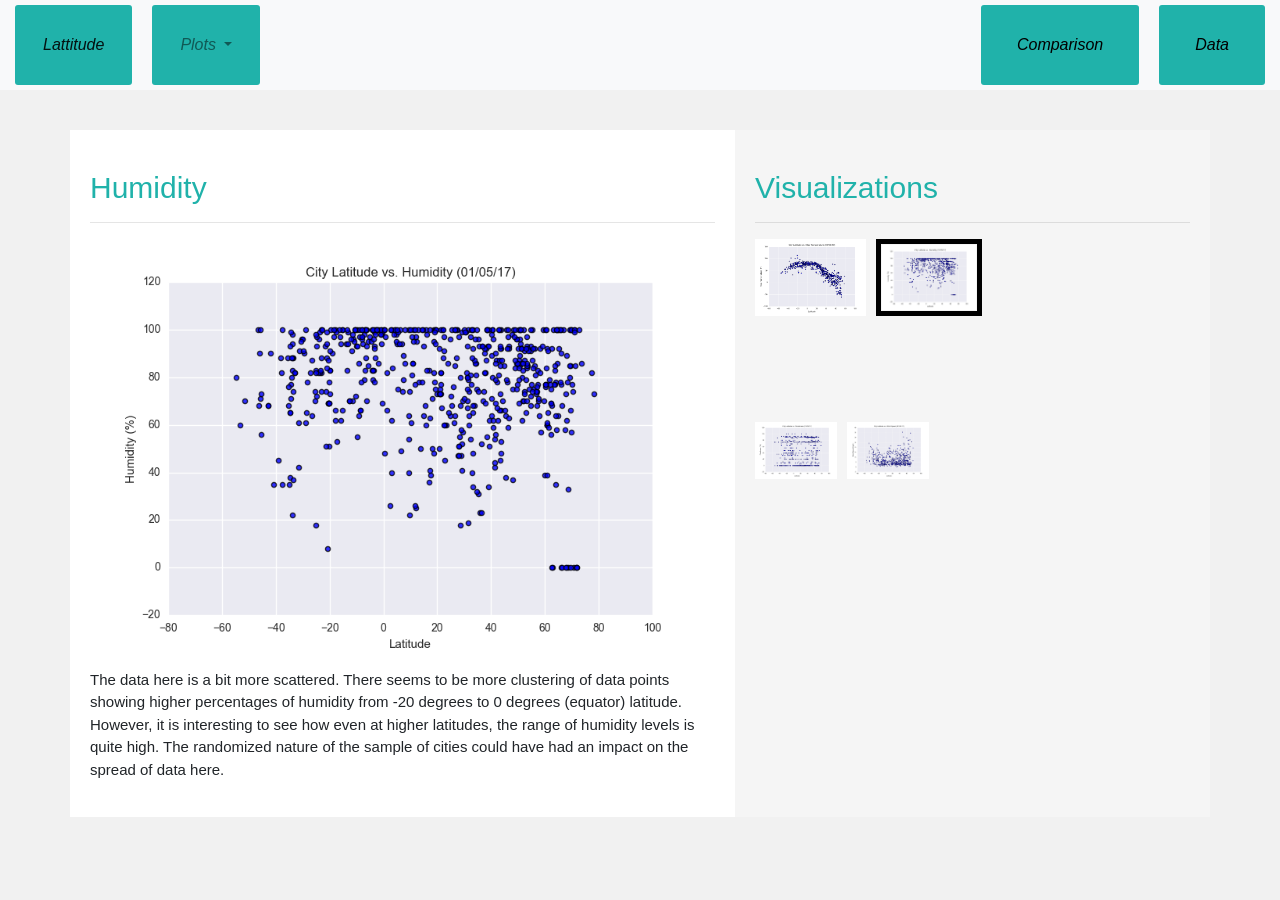
<file: humidity.html>
<!DOCTYPE html>
<html lang="en">

<head>
  <meta charset="UTF-8">
  <title>Humidity</title>
  <link rel="stylesheet" href="https://stackpath.bootstrapcdn.com/bootstrap/4.3.1/css/bootstrap.min.css" integrity="sha384-ggOyR0iXCbMQv3Xipma34MD+dH/1fQ784/j6cY/iJTQUOhcWr7x9JvoRxT2MZw1T" crossorigin="anonymous">
  <link rel="stylesheet" href="styles_ind_comp.css">

  <script src="https://code.jquery.com/jquery-3.3.1.slim.min.js" integrity="sha384-q8i/X+965DzO0rT7abK41JStQIAqVgRVzpbzo5smXKp4YfRvH+8abtTE1Pi6jizo" crossorigin="anonymous"></script>
  <script src="https://cdnjs.cloudflare.com/ajax/libs/popper.js/1.14.7/umd/popper.min.js" integrity="sha384-UO2eT0CpHqdSJQ6hJty5KVphtPhzWj9WO1clHTMGa3JDZwrnQq4sF86dIHNDz0W1" crossorigin="anonymous"></script>
  <script src="https://stackpath.bootstrapcdn.com/bootstrap/4.3.1/js/bootstrap.min.js" integrity="sha384-JjSmVgyd0p3pXB1rRibZUAYoIIy6OrQ6VrjIEaFf/nJGzIxFDsf4x0xIM+B07jRM" crossorigin="anonymous"></script>

</head>

<body>
    <nav class="navbar navbar-expand-lg navbar-light bg-light">
        <!-- <a class="navbar-brand" href="#">Navbar</a> -->
        <button class="navbar-toggler" type="button" data-toggle="collapse" data-target="#navbarSupportedContent" aria-controls="navbarSupportedContent" aria-expanded="false" aria-label="Toggle navigation">
          <span class="navbar-toggler-icon"></span>
        </button>

        <div class="collapse navbar-collapse" id="navbarSupportedContent">
          <ul class="navbar-nav mr-auto">
            <li class="nav-item active">
              <a class="nav-link" href="index.html">Lattitude <span class="sr-only">(current)</span></a>
            </li>
            <li class="nav-item dropdown">
                <a class="nav-link dropdown-toggle" href="#" id="navbarDropdown" role="button" data-toggle="dropdown" aria-haspopup="true" aria-expanded="false">
                  Plots
                </a>
                <div class="dropdown-menu" aria-labelledby="navbarDropdown">
                  <a class="dropdown-item" href="max_temp.html">City Latitude vs Max Temp</a>
                  <a class="dropdown-item" href="humidity.html">City Latitude vs Humidity</a>
                  <a class="dropdown-item" href="cloudiness.html">City Latitude vs Cloudiness</a>
                  <a class="dropdown-item" href="wind_speed.html">City Latitude vs Wind Speed</a>
                </div>
              </li>
            </ul>
            <li class="nav-item">
              <a class="nav-link" href="comparisons.html">Comparison</a>
            </li>
            <li class="nav-item">
                <a class="nav-link" href="data.html">Data</a>
            </li>
        </div>
      </nav>

  <main>
    <div class="container">
          <div class="row">
            <div id="main-content" class="col-md-7">
                <h1>Humidity</h1>
                <hr>
              <img id="main-image" src="Resources/assets/images/Fig2.png" ALIGN="left"/>
              <p>The data here is a bit more scattered. There seems to be more clustering of data points showing higher percentages of humidity from -20 degrees to 0 degrees (equator) latitude. However, it is interesting to see how even at higher latitudes, the range of humidity levels is quite high. The randomized nature of the sample of cities could have had an impact on the spread of data here.
              </p>
            </div>
            <div id="side-content" class="col-md-5">
                <h2>Visualizations</h2>
                <hr>
                <div class="row">
                  <div class="col-md-12">
                <a href=max_temp.html><img id="side-image1" src="Resources/assets/images/Fig1.png" ALIGN="left"/></a>
                <a href=humidity.html><img id="side-image2" src="Resources/assets/images/Fig2.png" ALIGN="left" style="padding:1px;border:thick solid black;"/></a>
              </div>
                </div>
                <div class="row">
                    <div class="col-md-12">
                <a href=cloudiness.html><img id="side-image3" src="Resources/assets/images/Fig3.png" ALIGN="left"/></a>
                <a href=wind_speed.html><img id="side-image4" src="Resources/assets/images/Fig4.png" ALIGN="left"/></a>
                    </div>
                </div>
            </div>
          </div>
        </div>
  </main>
</body>

</html>
</file>
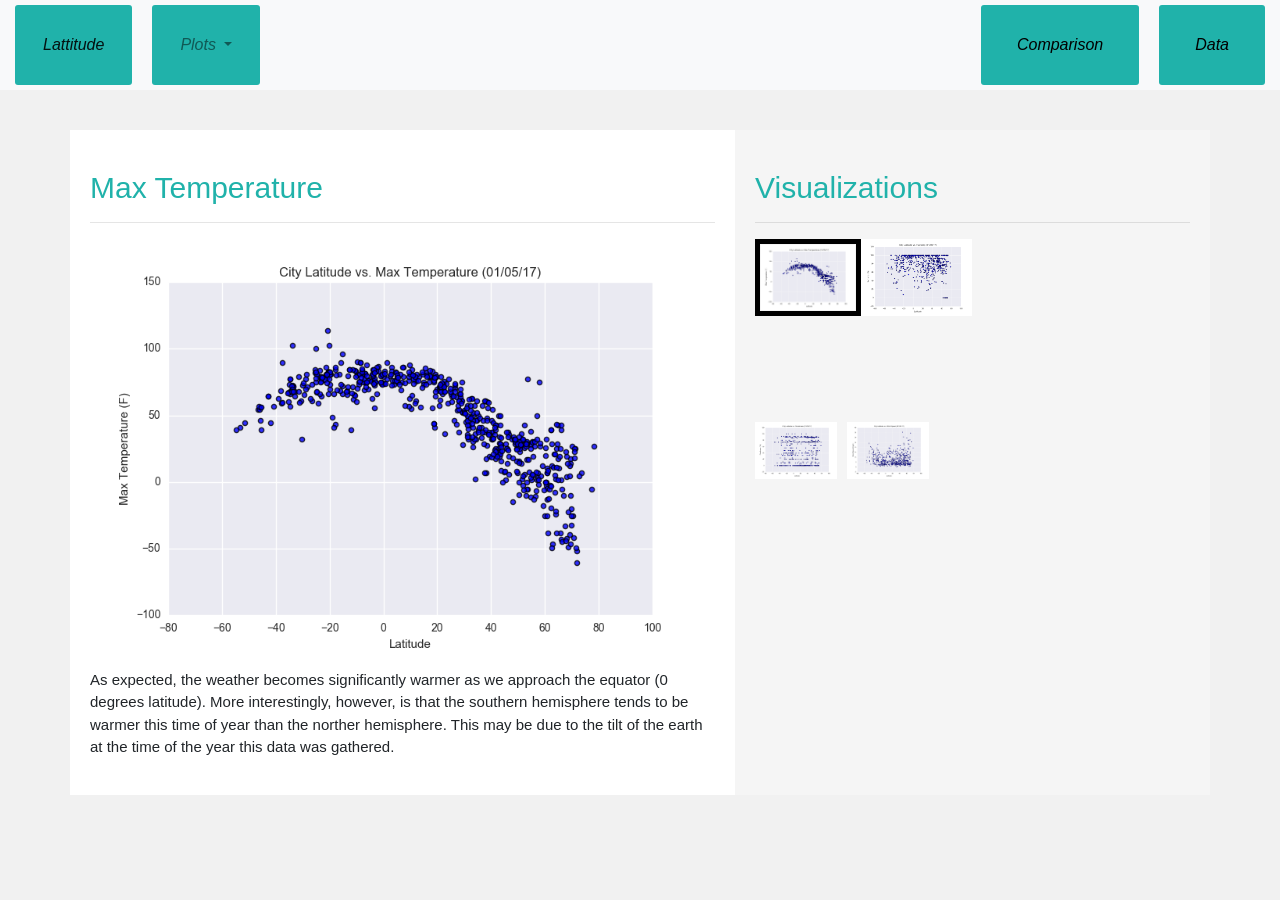
<file: max_temp.html>
<!DOCTYPE html>
<html lang="en">

<head>
  <meta charset="UTF-8">
  <title>Max Temperature</title>
  <link rel="stylesheet" href="https://stackpath.bootstrapcdn.com/bootstrap/4.3.1/css/bootstrap.min.css" integrity="sha384-ggOyR0iXCbMQv3Xipma34MD+dH/1fQ784/j6cY/iJTQUOhcWr7x9JvoRxT2MZw1T" crossorigin="anonymous">
  <link rel="stylesheet" href="styles_ind_comp.css">

  <script src="https://code.jquery.com/jquery-3.3.1.slim.min.js" integrity="sha384-q8i/X+965DzO0rT7abK41JStQIAqVgRVzpbzo5smXKp4YfRvH+8abtTE1Pi6jizo" crossorigin="anonymous"></script>
  <script src="https://cdnjs.cloudflare.com/ajax/libs/popper.js/1.14.7/umd/popper.min.js" integrity="sha384-UO2eT0CpHqdSJQ6hJty5KVphtPhzWj9WO1clHTMGa3JDZwrnQq4sF86dIHNDz0W1" crossorigin="anonymous"></script>
  <script src="https://stackpath.bootstrapcdn.com/bootstrap/4.3.1/js/bootstrap.min.js" integrity="sha384-JjSmVgyd0p3pXB1rRibZUAYoIIy6OrQ6VrjIEaFf/nJGzIxFDsf4x0xIM+B07jRM" crossorigin="anonymous"></script>

</head>

<body>
    <nav class="navbar navbar-expand-lg navbar-light bg-light">
        <!-- <a class="navbar-brand" href="#">Navbar</a> -->
        <button class="navbar-toggler" type="button" data-toggle="collapse" data-target="#navbarSupportedContent" aria-controls="navbarSupportedContent" aria-expanded="false" aria-label="Toggle navigation">
          <span class="navbar-toggler-icon"></span>
        </button>

        <div class="collapse navbar-collapse" id="navbarSupportedContent">
          <ul class="navbar-nav mr-auto">
            <li class="nav-item active">
              <a class="nav-link" href="index.html">Lattitude <span class="sr-only">(current)</span></a>
            </li>
            <li class="nav-item dropdown">
                <a class="nav-link dropdown-toggle" href="#" id="navbarDropdown" role="button" data-toggle="dropdown" aria-haspopup="true" aria-expanded="false">
                  Plots
                </a>
                <div class="dropdown-menu" aria-labelledby="navbarDropdown">
                  <a class="dropdown-item" href="max_temp.html">City Latitude vs Max Temp</a>
                  <a class="dropdown-item" href="humidity.html">City Latitude vs Humidity</a>
                  <a class="dropdown-item" href="cloudiness.html">City Latitude vs Cloudiness</a>
                  <a class="dropdown-item" href="wind_speed.html">City Latitude vs Wind Speed</a>
                </div>
              </li>
            </ul>
            <li class="nav-item">
              <a class="nav-link" href="comparisons.html">Comparison</a>
            </li>
            <li class="nav-item">
                <a class="nav-link" href="data.html">Data</a>
            </li>
        </div>
      </nav>

  <main>
    <div class="container">
          <div class="row">
            <div id="main-content" class="col-md-7">
                <h1>Max Temperature</h1>
                <hr>
              <img id="main-image" src="Resources/assets/images/Fig1.png" ALIGN="left"/>
              <p>As expected, the weather becomes significantly warmer as we approach the equator (0 degrees latitude). More interestingly, however, is that the southern hemisphere tends to be warmer this time of year than the norther hemisphere. This may be due to the tilt of the earth at the time of the year this data was gathered.
              </p>
            </div>
            <div id="side-content" class="col-md-5">
                <h2>Visualizations</h2>
                <hr>
                <div class="row">
                  <div class="col-md-12">
                <a href=max_temp.html><img id="side-image1" src="Resources/assets/images/Fig1.png" ALIGN="left" style="padding:1px;border:thick solid black;"/></a>
                <a href=humidity.html><img id="side-image2" src="Resources/assets/images/Fig2.png" ALIGN="left"/></a>
              </div>
                </div>
                <div class="row">
                    <div class="col-md-12">
                <a href=cloudiness.html><img id="side-image3" src="Resources/assets/images/Fig3.png" ALIGN="left"/></a>
                <a href=wind_speed.html><img id="side-image4" src="Resources/assets/images/Fig4.png" ALIGN="left"/></a>
                    </div>
                </div>
            </div>
          </div>
        </div>
  </main>
</body>

</html>
</file>
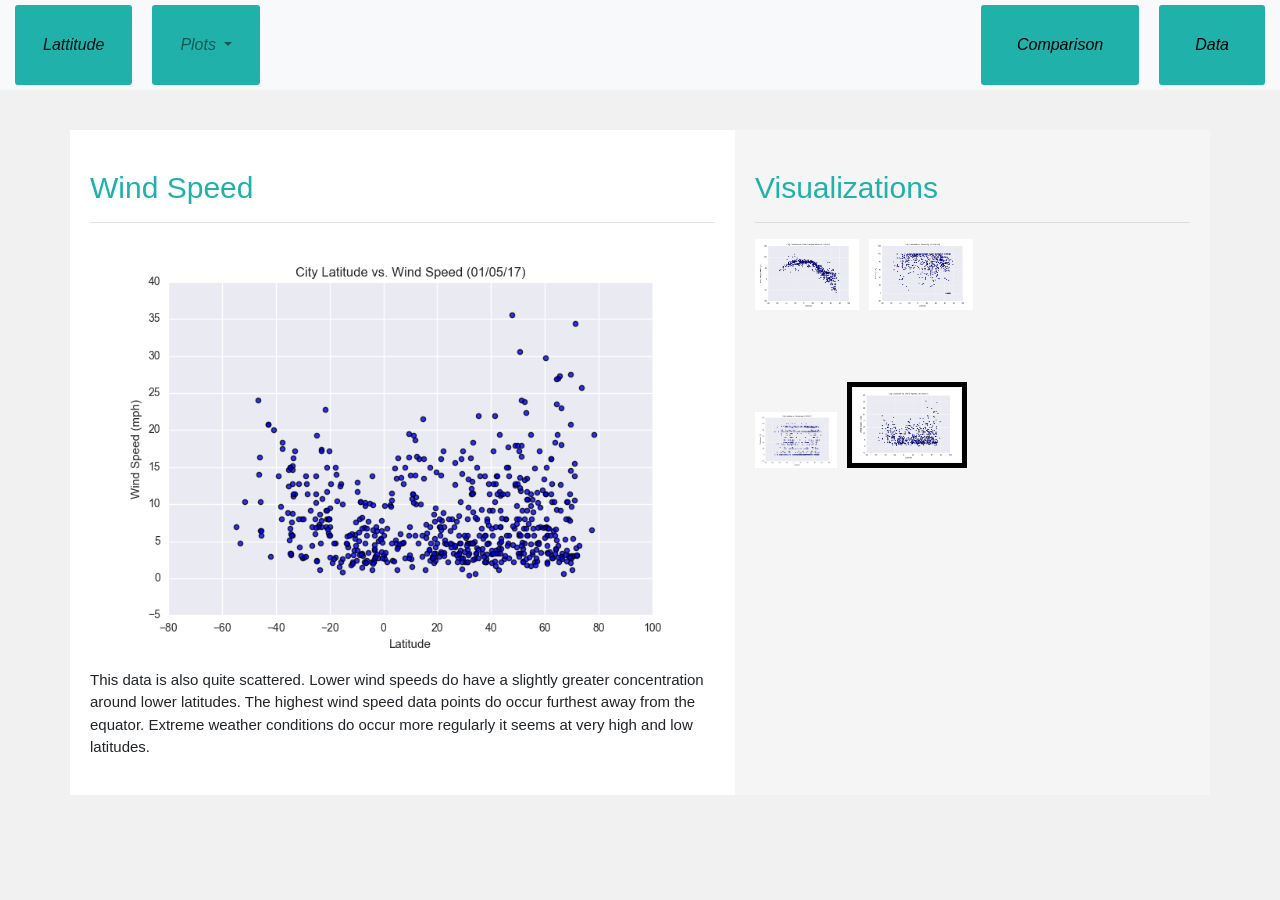
<file: wind_speed.html>
<!DOCTYPE html>
<html lang="en">

<head>
  <meta charset="UTF-8">
  <title>Wind Speed</title>
  <link rel="stylesheet" href="https://stackpath.bootstrapcdn.com/bootstrap/4.3.1/css/bootstrap.min.css" integrity="sha384-ggOyR0iXCbMQv3Xipma34MD+dH/1fQ784/j6cY/iJTQUOhcWr7x9JvoRxT2MZw1T" crossorigin="anonymous">
  <link rel="stylesheet" href="styles_ind_comp.css">

  <script src="https://code.jquery.com/jquery-3.3.1.slim.min.js" integrity="sha384-q8i/X+965DzO0rT7abK41JStQIAqVgRVzpbzo5smXKp4YfRvH+8abtTE1Pi6jizo" crossorigin="anonymous"></script>
  <script src="https://cdnjs.cloudflare.com/ajax/libs/popper.js/1.14.7/umd/popper.min.js" integrity="sha384-UO2eT0CpHqdSJQ6hJty5KVphtPhzWj9WO1clHTMGa3JDZwrnQq4sF86dIHNDz0W1" crossorigin="anonymous"></script>
  <script src="https://stackpath.bootstrapcdn.com/bootstrap/4.3.1/js/bootstrap.min.js" integrity="sha384-JjSmVgyd0p3pXB1rRibZUAYoIIy6OrQ6VrjIEaFf/nJGzIxFDsf4x0xIM+B07jRM" crossorigin="anonymous"></script>

</head>

<body>
    <nav class="navbar navbar-expand-lg navbar-light bg-light">
        <!-- <a class="navbar-brand" href="#">Navbar</a> -->
        <button class="navbar-toggler" type="button" data-toggle="collapse" data-target="#navbarSupportedContent" aria-controls="navbarSupportedContent" aria-expanded="false" aria-label="Toggle navigation">
          <span class="navbar-toggler-icon"></span>
        </button>

        <div class="collapse navbar-collapse" id="navbarSupportedContent">
          <ul class="navbar-nav mr-auto">
            <li class="nav-item active">
              <a class="nav-link" href="index.html">Lattitude <span class="sr-only">(current)</span></a>
            </li>
            <li class="nav-item dropdown">
                <a class="nav-link dropdown-toggle" href="#" id="navbarDropdown" role="button" data-toggle="dropdown" aria-haspopup="true" aria-expanded="false">
                  Plots
                </a>
                <div class="dropdown-menu" aria-labelledby="navbarDropdown">
                  <a class="dropdown-item" href="max_temp.html">City Latitude vs Max Temp</a>
                  <a class="dropdown-item" href="humidity.html">City Latitude vs Humidity</a>
                  <a class="dropdown-item" href="cloudiness.html">City Latitude vs Cloudiness</a>
                  <a class="dropdown-item" href="wind_speed.html">City Latitude vs Wind Speed</a>
                </div>
              </li>
            </ul>
            <li class="nav-item">
              <a class="nav-link" href="comparisons.html">Comparison</a>
            </li>
            <li class="nav-item">
                <a class="nav-link" href="data.html">Data</a>
            </li>
        </div>
      </nav>

  <main>
    <div class="container">
          <div class="row">
            <div id="main-content" class="col-md-7">
                <h1>Wind Speed</h1>
                <hr>
              <img id="main-image" src="Resources/assets/images/Fig4.png" ALIGN="left"/>
              <p>This data is also quite scattered. Lower wind speeds do have a slightly greater concentration around lower latitudes. The highest wind speed data points do occur furthest away from the equator. Extreme weather conditions do occur more regularly it seems at very high and low latitudes.
              </p>
            </div>
            <div id="side-content" class="col-md-5">
                <h2>Visualizations</h2>
                <hr>
                <div class="row">
                  <div class="col-md-12">
                <a href=max_temp.html><img id="side-image1" src="Resources/assets/images/Fig1.png" ALIGN="left"/></a>
                <a href=humidity.html><img id="side-image2" src="Resources/assets/images/Fig2.png" ALIGN="left"/></a>
              </div>
                </div>
                <div class="row">
                    <div class="col-md-12">
                <a href=cloudiness.html><img id="side-image3" src="Resources/assets/images/Fig3.png" ALIGN="left"/></a>
                <a href=wind_speed.html><img id="side-image4" src="Resources/assets/images/Fig4.png" ALIGN="left" style="padding:1px;border:thick solid black;"/></a>
                    </div>
                </div>
            </div>
          </div>
        </div>
  </main>
</body>

</html>
</file>
<file: styles_ind_comp.css>
/* Giving the body the specified background color, adding font sizes for the h1 and h3 elements we'll be using */
body {
    background: #f1f1f1;
  }
  
  h1 {
    font-size: 30px;
    color: lightseagreen;
  }
  
  h2 {
    font-size: 30px;
    color: lightseagreen;
  }

  p {
    font-size: 15px;
  }

  /* Giving our navbar some padding and a background color */
  .navbar {
    padding: 5px;
    background: #5191fd;
  }
  
  /* Making our navbar li's inline-block elements this makes it so we can have multiple on the same line. Floats could have been used too */
  .navbar li {
    display: inline-block;
    padding: 20px;
    margin-right: 10px;
    margin-left: 10px;
    cursor: pointer;
    background: lightseagreen;
    font-style: italic;
    color: black;
    border-radius: 3px;
  }
  
  /* Getting rid of the default link styles here */
  .navbar li a {
    color: black;
    text-decoration: none;
  }
  
  /* Styling the header, giving it a height, a background color, and some top padding */
  .header {
    height: 200px;
    padding-top: 20px;
    background: #cdcdcd;
  }
  
  /* Centering our h1 tag inside our header, giving it a little padding, removing its margin */
  .header h1 {
    padding: 80px;
    margin: 0;
    color: rgb(110, 63, 63);
    text-align: center;
  }
  
  /* Giving the .post element margin on 3 sides */
  .post {
    margin-top: 50px;
    margin-right: 100px;
    margin-left: 100px;
  }
  
  /* Adding media queries to show the drop-down, and hide the navbar when the screen is smaller than 480 pixels */
  @media (max-width: 480px) {
    .navbar li {
      padding: 10px;
    }
  
    .post {
      margin-right: 30px;
      margin-left: 30px;
    }
  
    .navbar ul {
      visibility: hidden;
    }
  
    #nav-select {
      visibility: visible;
    }
  }

#main-image {
    max-width: 100%;
    max-height: 100%;
}

#main-content {
  background-color: white;
  padding-top: 40px;
  padding-left: 20px;
  padding-right: 20px;
  padding-bottom: 20px;
  margin-top: 40px;
  margin-bottom: 40px;
}

#side-content {
  background-color: whitesmoke;
  padding-top: 40px;
  padding-left: 20px;
  padding-right: 20px;
  padding-bottom: 20px;
  margin-top: 40px;
  margin-bottom: 40px;
}

#side-image1 {
  max-width: 50%;
  max-height: 50%;
  padding-right: 10px;
}

#side-image2 {
  max-width: 50%;
  max-height: 50%;
  padding-right: 10px;
}

#side-image3 {
  max-width: 50%;
  max-height: 50%;
  padding-right: 10px;
  padding-top: 30px;
}

#side-image4 {
  max-width: 50%;
  max-height: 50%;
  padding-right: 10px;
  padding-top: 30px;
}

.container {
  width: 100%;
}
</file>
<file: styles_comp.css>
body {
    background-color: #f1f1f1;
}
  
  h1 {
    font-size: 40px;
    color: lightseagreen;
    margin-bottom: 20px;
  }
  
  h2 {
    font-size: 20px;
    color: black;
    margin-bottom: 40px;
  }

  h3 {
    font-size: 25px;
    color: lightseagreen;
    text-align: center;
  }

  h4 {
    font-size: 25px;
    color: lightseagreen;
    text-align: center;
  }

  h5 {
    font-size: 25px;
    color: lightseagreen;
    text-align: center;
  }

  h6 {
    font-size: 25px;
    color: lightseagreen;
    text-align: center;
  }


  /* Giving our navbar some padding and a background color */
  .navbar {
    padding: 5px;
    background: #5191fd;
  }
  
  /* Making our navbar li's inline-block elements this makes it so we can have multiple on the same line. Floats could have been used too */
  .navbar li {
    display: inline-block;
    padding: 20px;
    margin-right: 10px;
    margin-left: 10px;
    cursor: pointer;
    background: lightseagreen;
    font-style: italic;
    color: black;
    border-radius: 3px;
  }
  
  /* Getting rid of the default link styles here */
  .navbar li a {
    color: black;
    text-decoration: none;
  }
  
  /* Styling the header, giving it a height, a background color, and some top padding */
  .header {
    height: 200px;
    padding-top: 30px;
    background: #cdcdcd;
  }
  
  /* Centering our h1 tag inside our header, giving it a little padding, removing its margin */
  .header h1 {
    padding: 80px;
    margin: 0;
    color: rgb(110, 63, 63);
    text-align: center;
  }
  
  /* Adding media queries to show the drop-down, and hide the navbar when the screen is smaller than 480 pixels */
  @media (max-width: 480px) {
    .navbar li {
      padding: 10px;
    }
  
    .post {
      margin-right: 30px;
      margin-left: 30px;
    }
  
    .navbar ul {
      visibility: hidden;
    }
  
    #nav-select {
      visibility: visible;
    }
  }

#first-image {
  padding:1px;border:thick solid black;
}

#second-image {
  padding:1px;border:thick solid black;
}

#third-image {
  padding:1px;border:thick solid black;
}

#fourth-image {
  padding:1px;border:thick solid black;
}

#first-row {
  padding-left: 20px;
  padding-right: 20px;
  padding-bottom: 20px;
  margin-top: 20px;
}

#second-row {
  padding-left: 20px;
  padding-right: 20px;
  padding-bottom: 20px;
  margin-top: 40px;
}

.container {
  background-color: white;
  margin-top: 40px;
  margin-bottom: 40px;
}
</file>
<file: styles_data.css>
/* Giving our navbar some padding and a background color */
.navbar {
    padding: 5px;
    background: #5191fd;
  }
  
  /* Making our navbar li's inline-block elements this makes it so we can have multiple on the same line. Floats could have been used too */
  .navbar li {
    display: inline-block;
    padding: 20px;
    margin-right: 10px;
    margin-left: 10px;
    cursor: pointer;
    background: lightseagreen;
    font-style: italic;
    color: black;
    border-radius: 3px;
  }
  
  /* Getting rid of the default link styles here */
  .navbar li a {
    color: black;
    text-decoration: none;
  }
  
  /* Styling the header, giving it a height, a background color, and some top padding */
  .header {
    height: 200px;
    padding-top: 20px;
    background: #cdcdcd;
  }
  
  /* Centering our h1 tag inside our header, giving it a little padding, removing its margin */
  .header h1 {
    padding: 80px;
    margin: 0;
    color: rgb(110, 63, 63);
    text-align: center;
  }
  
  /* Giving the .post element margin on 3 sides */
  .post {
    margin-top: 50px;
    margin-right: 100px;
    margin-left: 100px;
  }
  
  /* Adding media queries to show the drop-down, and hide the navbar when the screen is smaller than 480 pixels */
  @media (max-width: 480px) {
    .navbar li {
      padding: 10px;
    }
  
    .post {
      margin-right: 30px;
      margin-left: 30px;
    }
  
    .navbar ul {
      visibility: hidden;
    }
  
    #nav-select {
      visibility: visible;
    }
  }

  body {
    background-color: #f1f1f1;
  }
  
  h1 {
    margin-top: 30px;
    font-size: 40px;
    color: lightseagreen;
  }
  
  h2 {
    font-size: 20px;
    color: black;
    margin-bottom: 30px;
    margin-top: 30px;
  }

  .container {
    background-color: white;
    margin-top: 40px;
    margin-bottom: 40px;
  }
</file>
